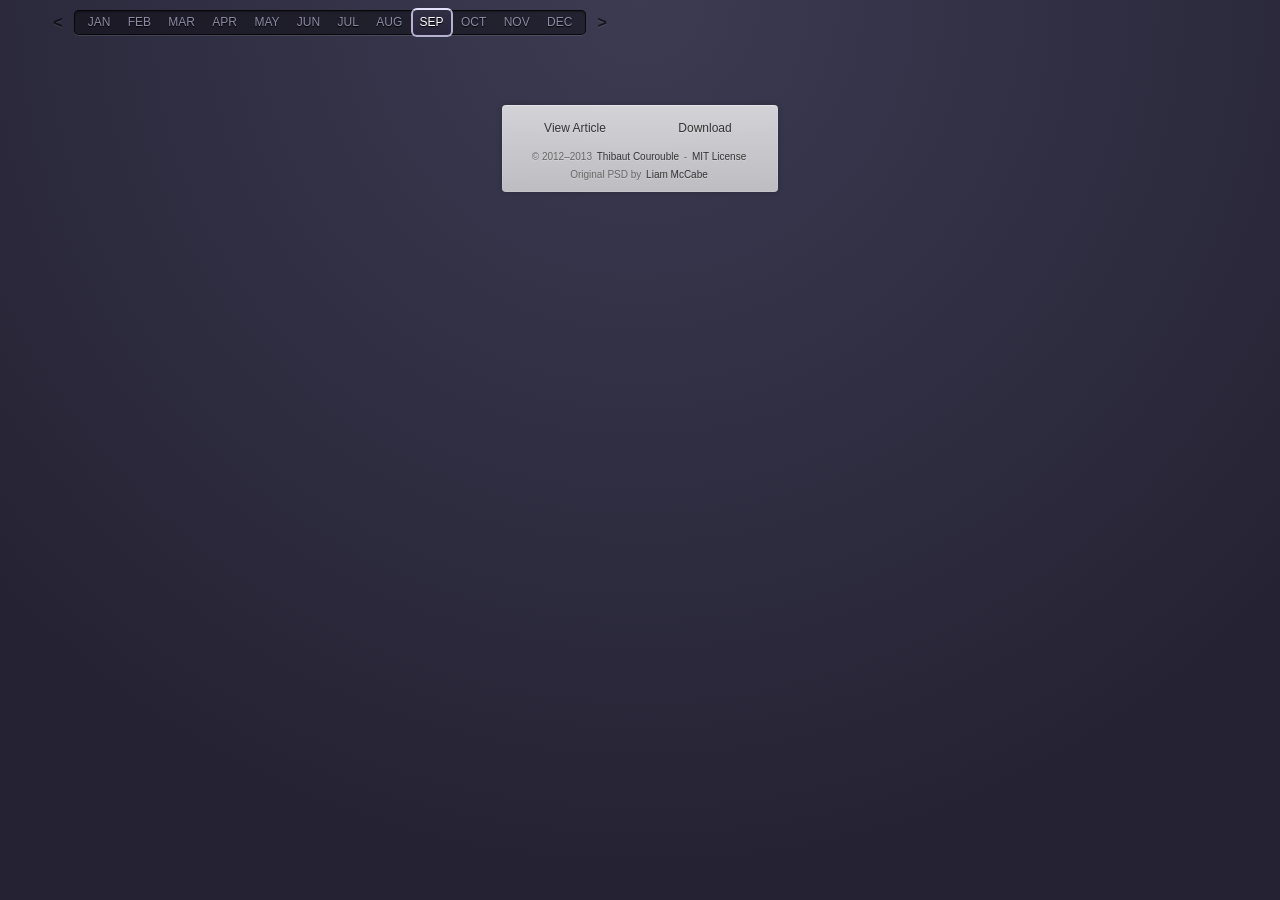
<file: Slamcom_timestamp/bootstrapmonthPicker/index.html>
<!DOCTYPE html>
<!--[if lt IE 7]> <html class="lt-ie9 lt-ie8 lt-ie7" lang="en"> <![endif]-->
<!--[if IE 7]> <html class="lt-ie9 lt-ie8" lang="en"> <![endif]-->
<!--[if IE 8]> <html class="lt-ie9" lang="en"> <![endif]-->
<!--[if gt IE 8]><!--> <html lang="en"> <!--<![endif]-->
<head>
  <meta charset="utf-8">
  <meta http-equiv="X-UA-Compatible" content="IE=edge,chrome=1">
  <title>Month Picker</title>
  <link rel="stylesheet" href="css/style.css">
  <!--[if lt IE 9]><script src="//html5shim.googlecode.com/svn/trunk/html5.js"></script><![endif]-->
</head>
<body>
  <div class="month-picker">
    <a href="index.html" class="month-picker-nav" title="Not implemented">&lt;</a>
    <fieldset class="month-picker-fieldset">
      <input type="radio" name="month" value="jan" id="jan">
      <label for="jan" class="month-picker-label">Jan</label>
      <input type="radio" name="month" value="feb" id="feb">
      <label for="feb" class="month-picker-label">Feb</label>
      <input type="radio" name="month" value="mar" id="mar">
      <label for="mar" class="month-picker-label">Mar</label>
      <input type="radio" name="month" value="apr" id="apr">
      <label for="apr" class="month-picker-label">Apr</label>
      <input type="radio" name="month" value="may" id="may">
      <label for="may" class="month-picker-label">May</label>
      <input type="radio" name="month" value="jun" id="jun">
      <label for="jun" class="month-picker-label">Jun</label>
      <input type="radio" name="month" value="jul" id="jul">
      <label for="jul" class="month-picker-label">Jul</label>
      <input type="radio" name="month" value="aug" id="aug">
      <label for="aug" class="month-picker-label">Aug</label>
      <input type="radio" name="month" value="sep" id="sep" checked>
      <label for="sep" class="month-picker-label">Sep</label>
      <input type="radio" name="month" value="oct" id="oct">
      <label for="oct" class="month-picker-label">Oct</label>
      <input type="radio" name="month" value="nov" id="nov">
      <label for="nov" class="month-picker-label">Nov</label>
      <input type="radio" name="month" value="dec" id="dec">
      <label for="dec" class="month-picker-label">Dec</label>
    </fieldset>
    <a href="index.html" class="month-picker-nav" title="Not implemented">&gt;</a>
  </div>

  <section class="about">
    <p class="about-links">
      <a href="http://www.cssflow.com/snippets/month-picker" target="_parent">View Article</a>
      <a href="http://www.cssflow.com/snippets/month-picker.zip" target="_parent">Download</a>
    </p>
    <p class="about-author">
      &copy; 2012&ndash;2013 <a href="http://thibaut.me" target="_blank">Thibaut Courouble</a> -
      <a href="http://www.cssflow.com/mit-license" target="_blank">MIT License</a><br>
      Original PSD by <a href="http://pixelsdaily.com/resources/photoshop/psds/month-picker/" target="_blank">Liam McCabe</a>
    </p>
  </section>
</body>
</html>
</file>
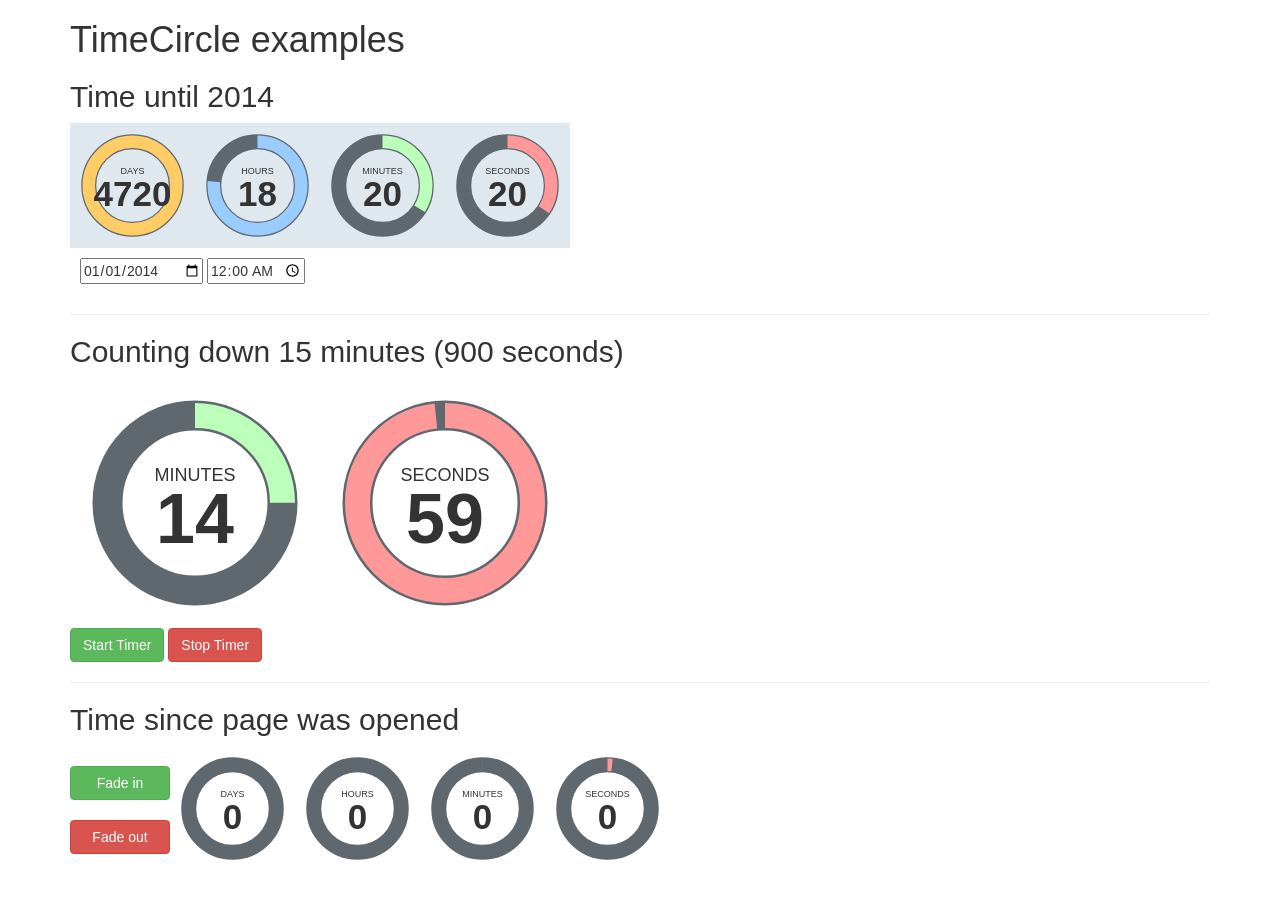
<file: Slamcom_timestamp/CountDownTimer/index.html>
<!DOCTYPE HTML>
<html>
    <head>
        <script type="text/javascript" src="http://ajax.googleapis.com/ajax/libs/jquery/1.10.2/jquery.min.js"></script>
        <link rel="stylesheet" href="//netdna.bootstrapcdn.com/bootstrap/3.0.0/css/bootstrap.min.css">
        <script type="text/javascript" src="inc/TimeCircles.js"></script>
        <link rel="stylesheet" href="inc/TimeCircles.css" />
    </head>
    <body>
        <div class="container">
            <h1>TimeCircle examples</h1>
            <h2>Time until 2014</h2>
            <div id="DateCountdown" data-date="2014-01-01 00:00:00" style="width: 500px; height: 125px; padding: 0px; box-sizing: border-box; background-color: #E0E8EF"></div>
            <div style="padding: 10px;">
                <input type="date" id="date" value="2014-01-01">
                <input type="time" id="time" value="00:00">
            </div>
            <hr>
            <h2>Counting down 15 minutes (900 seconds)</h2>
            <div id="CountDownTimer" data-timer="900" style="width: 1000px; height: 250px;"></div>
            <button class="btn btn-success startTimer">Start Timer</button>
            <button class="btn btn-danger stopTimer">Stop Timer</button>
            <hr>
            <h2>Time since page was opened</h2>
            <div>
                <div style="float: left; width: 100px;">
                    <br>
                    <button class="btn btn-success btn-block fadeIn">Fade in</button><br>
                    <button class="btn btn-danger btn-block fadeOut">Fade out</button>
                </div>
                <div id="PageOpenTimer" style="width: 500px; height: 125px; float: left"></div>
            </div>
        </div>
        <script>
            $("#DateCountdown").TimeCircles();
            $("#CountDownTimer").TimeCircles({ time: { Days: { show: false }, Hours: { show: false } }});
            $("#PageOpenTimer").TimeCircles();
            
            var updateTime = function(){
                var date = $("#date").val();
                var time = $("#time").val();
                var datetime = date + ' ' + time + ':00';
                $("#DateCountdown").data('date', datetime).TimeCircles().start();
            }
            $("#date").change(updateTime).keyup(updateTime);
            $("#time").change(updateTime).keyup(updateTime);
            
            // Start and stop are methods applied on the public TimeCircles instance
            $(".startTimer").click(function() {
                $("#CountDownTimer").TimeCircles().start();
            });
            $(".stopTimer").click(function() {
                $("#CountDownTimer").TimeCircles().stop();
            });

            // Fade in and fade out are examples of how chaining can be done with TimeCircles
            $(".fadeIn").click(function() {
                $("#PageOpenTimer").fadeIn();
            });
            $(".fadeOut").click(function() {
                $("#PageOpenTimer").fadeOut();
            });

        </script>       
    </body>
</html>
</file>
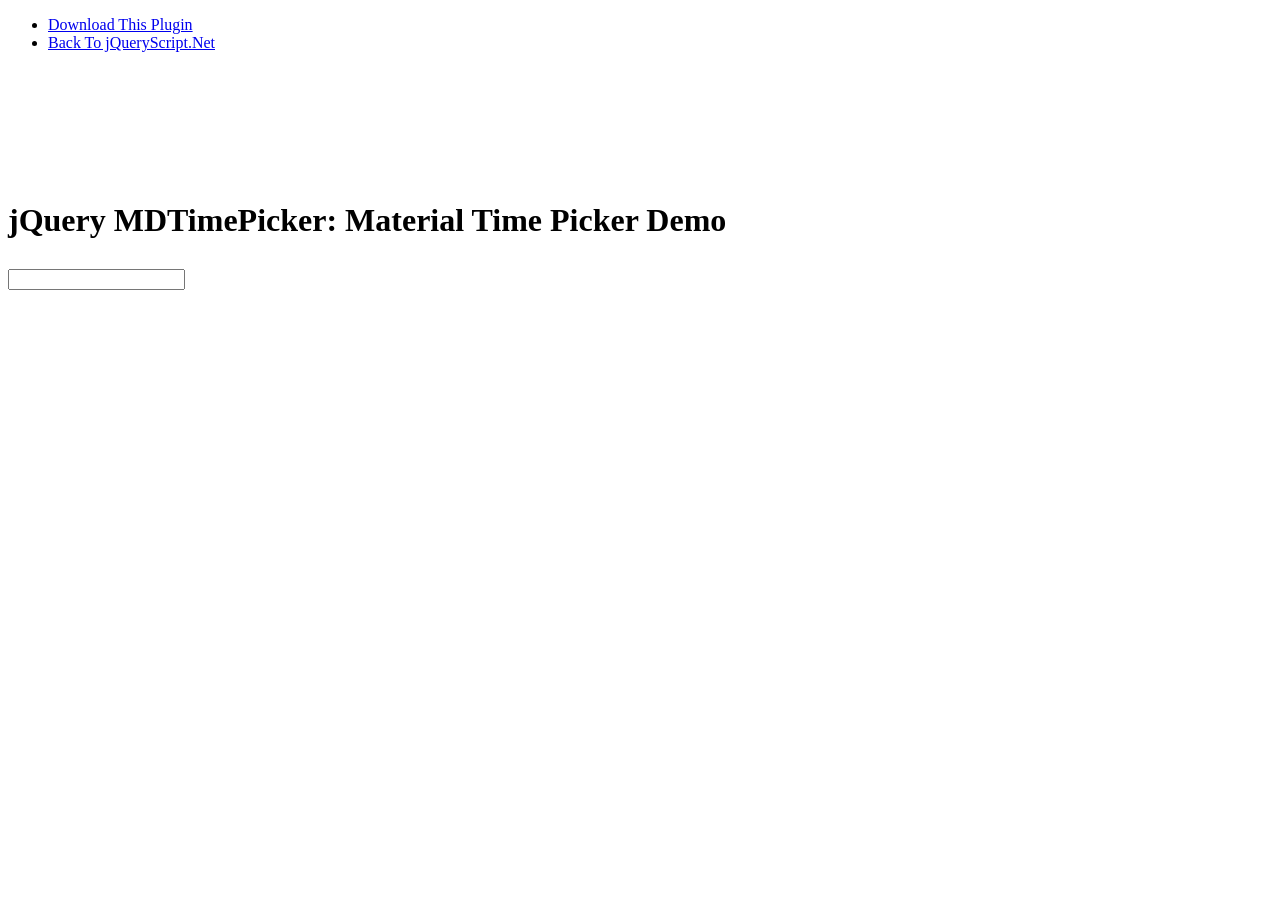
<file: Slamcom_timestamp/TimePickerPlugin/index.html>
<!doctype html>
<html>
<head>
<meta charset="utf-8">
<meta http-equiv="X-UA-Compatible" content="IE=edge,chrome=1">
<meta name="viewport" content="width=device-width, initial-scale=1">
<title>jQuery MDTimePicker: Material Time Picker Demo</title>
<link href="http://www.jqueryscript.net/css/jquerysctipttop.css" rel="stylesheet" type="text/css">
<link href="mdtimepicker.css" rel="stylesheet" type="text/css">
</head>

<body>
<div id="jquery-script-menu">
<div class="jquery-script-center">
<ul>
<li><a href="http://www.jqueryscript.net/time-clock/Material-Time-Picker-Plugin-jQuery-MDTimePicker/">Download This Plugin</a></li>
<li><a href="http://www.jqueryscript.net/">Back To jQueryScript.Net</a></li>
</ul>
<div class="jquery-script-ads"><script type="text/javascript"><!--
google_ad_client = "ca-pub-2783044520727903";
/* jQuery_demo */
google_ad_slot = "2780937993";
google_ad_width = 728;
google_ad_height = 90;
//-->
</script>
<script type="text/javascript"
src="http://pagead2.googlesyndication.com/pagead/show_ads.js">
</script></div>
<div class="jquery-script-clear"></div>
</div>
</div>
<h1 style="margin:150px auto 30px auto;">jQuery MDTimePicker: Material Time Picker Demo</h1>
<input type="text" id="timepicker"/>
<script src="https://code.jquery.com/jquery-1.12.4.min.js"></script>
<script src="mdtimepicker.js"></script>
<script>
  $(document).ready(function(){
    $('#timepicker').mdtimepicker(); //Initializes the time picker
  });
</script>
<script type="text/javascript">

  var _gaq = _gaq || [];
  _gaq.push(['_setAccount', 'UA-36251023-1']);
  _gaq.push(['_setDomainName', 'jqueryscript.net']);
  _gaq.push(['_trackPageview']);

  (function() {
    var ga = document.createElement('script'); ga.type = 'text/javascript'; ga.async = true;
    ga.src = ('https:' == document.location.protocol ? 'https://ssl' : 'http://www') + '.google-analytics.com/ga.js';
    var s = document.getElementsByTagName('script')[0]; s.parentNode.insertBefore(ga, s);
  })();

</script>
</body>
</html>
</file>
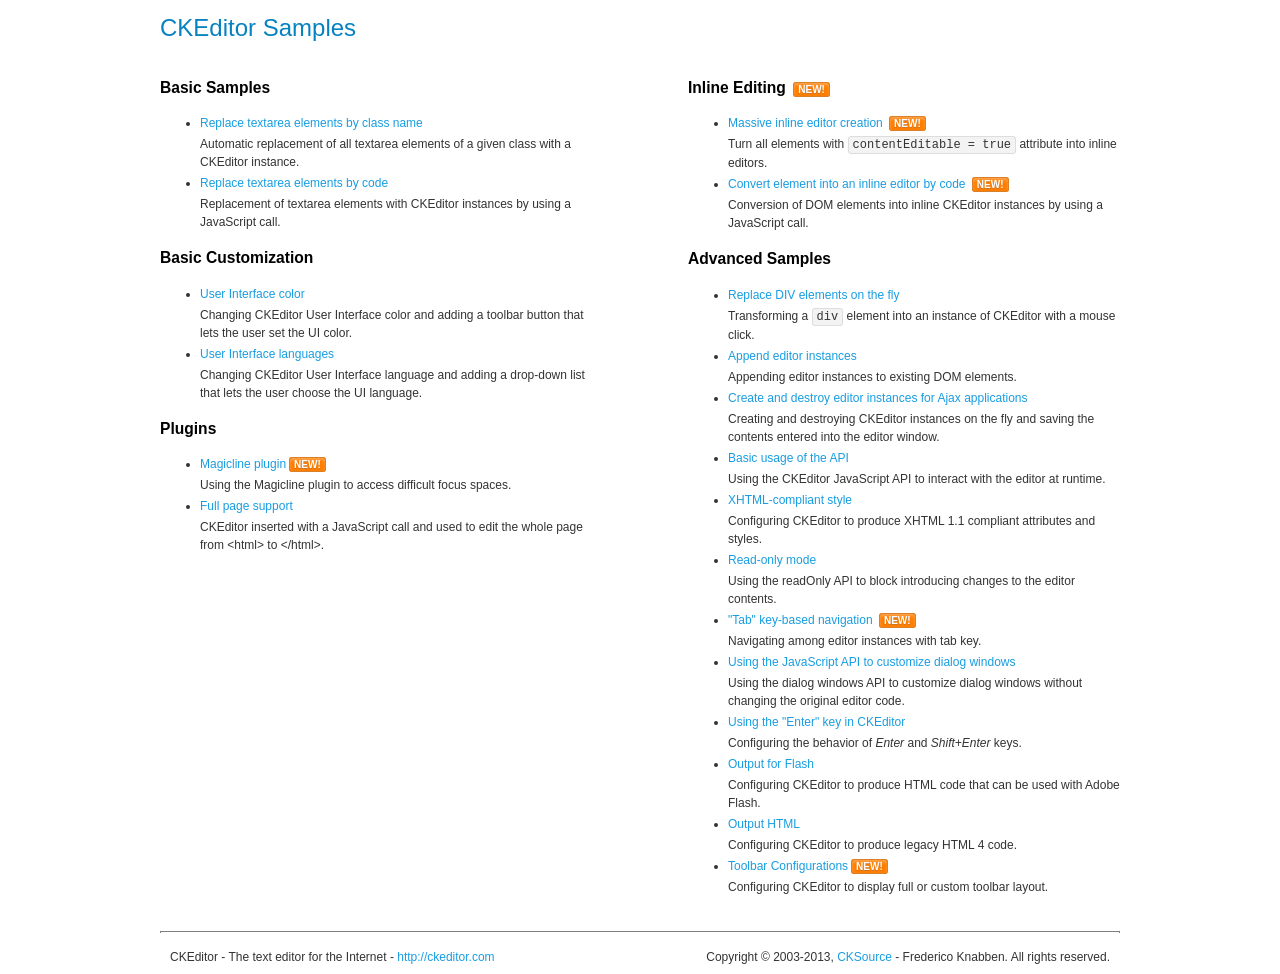
<file: assets/ckeditor/samples/index.html>
<!DOCTYPE html>
<!--
Copyright (c) 2003-2013, CKSource - Frederico Knabben. All rights reserved.
For licensing, see LICENSE.html or http://ckeditor.com/license
-->
<html>
<head>
	<title>CKEditor Samples</title>
	<meta charset="utf-8">
	<link rel="stylesheet" href="sample.css">
</head>
<body>
	<h1 class="samples">
		CKEditor Samples
	</h1>
	<div class="twoColumns">
		<div class="twoColumnsLeft">
			<h2 class="samples">
				Basic Samples
			</h2>
			<dl class="samples">
				<dt><a class="samples" href="replacebyclass.html">Replace textarea elements by class name</a></dt>
				<dd>Automatic replacement of all textarea elements of a given class with a CKEditor instance.</dd>

				<dt><a class="samples" href="replacebycode.html">Replace textarea elements by code</a></dt>
				<dd>Replacement of textarea elements with CKEditor instances by using a JavaScript call.</dd>
			</dl>

			<h2 class="samples">
				Basic Customization
			</h2>
			<dl class="samples">
				<dt><a class="samples" href="uicolor.html">User Interface color</a></dt>
				<dd>Changing CKEditor User Interface color and adding a toolbar button that lets the user set the UI color.</dd>

				<dt><a class="samples" href="uilanguages.html">User Interface languages</a></dt>
				<dd>Changing CKEditor User Interface language and adding a drop-down list that lets the user choose the UI language.</dd>
			</dl>


			<h2 class="samples">Plugins</h2>
<dl class="samples">
<dt><a class="samples" href="plugins/magicline/magicline.html">Magicline plugin</a><span class="new">New!</span></dt>
<dd>Using the Magicline plugin to access difficult focus spaces.</dd>

<dt><a class="samples" href="plugins/wysiwygarea/fullpage.html">Full page support</a></dt>
<dd>CKEditor inserted with a JavaScript call and used to edit the whole page from &lt;html&gt; to &lt;/html&gt;.</dd>
</dl>
		</div>
		<div class="twoColumnsRight">
			<h2 class="samples">
				Inline Editing <span class="new">New!</span>
			</h2>
			<dl class="samples">
				<dt><a class="samples" href="inlineall.html">Massive inline editor creation</a> <span class="new">New!</span></dt>
				<dd>Turn all elements with <code>contentEditable = true</code> attribute into inline editors.</dd>

				<dt><a class="samples" href="inlinebycode.html">Convert element into an inline editor by code</a> <span class="new">New!</span></dt>
				<dd>Conversion of DOM elements into inline CKEditor instances by using a JavaScript call.</dd>

				
			</dl>

			<h2 class="samples">
				Advanced Samples
			</h2>
			<dl class="samples">
				<dt><a class="samples" href="divreplace.html">Replace DIV elements on the fly</a></dt>
				<dd>Transforming a <code>div</code> element into an instance of CKEditor with a mouse click.</dd>

				<dt><a class="samples" href="appendto.html">Append editor instances</a></dt>
				<dd>Appending editor instances to existing DOM elements.</dd>

				<dt><a class="samples" href="ajax.html">Create and destroy editor instances for Ajax applications</a></dt>
				<dd>Creating and destroying CKEditor instances on the fly and saving the contents entered into the editor window.</dd>

				<dt><a class="samples" href="api.html">Basic usage of the API</a></dt>
				<dd>Using the CKEditor JavaScript API to interact with the editor at runtime.</dd>

				<dt><a class="samples" href="xhtmlstyle.html">XHTML-compliant style</a></dt>
				<dd>Configuring CKEditor to produce XHTML 1.1 compliant attributes and styles.</dd>

				<dt><a class="samples" href="readonly.html">Read-only mode</a></dt>
				<dd>Using the readOnly API to block introducing changes to the editor contents.</dd>

				<dt><a class="samples" href="tabindex.html">"Tab" key-based navigation</a> <span class="new">New!</span></dt>
				<dd>Navigating among editor instances with tab key.</dd>


				
<dt><a class="samples" href="plugins/dialog/dialog.html">Using the JavaScript API to customize dialog windows</a></dt>
<dd>Using the dialog windows API to customize dialog windows without changing the original editor code.</dd>

<dt><a class="samples" href="plugins/enterkey/enterkey.html">Using the &quot;Enter&quot; key in CKEditor</a></dt>
<dd>Configuring the behavior of <em>Enter</em> and <em>Shift+Enter</em> keys.</dd>

<dt><a class="samples" href="plugins/htmlwriter/outputforflash.html">Output for Flash</a></dt>
<dd>Configuring CKEditor to produce HTML code that can be used with Adobe Flash.</dd>

<dt><a class="samples" href="plugins/htmlwriter/outputhtml.html">Output HTML</a></dt>
<dd>Configuring CKEditor to produce legacy HTML 4 code.</dd>

<dt><a class="samples" href="plugins/toolbar/toolbar.html">Toolbar Configurations</a><span class="new">New!</span></dt>
<dd>Configuring CKEditor to display full or custom toolbar layout.</dd>

			</dl>
		</div>
	</div>
	<div id="footer">
		<hr>
		<p>
			CKEditor - The text editor for the Internet - <a class="samples" href="http://ckeditor.com/">http://ckeditor.com</a>
		</p>
		<p id="copy">
			Copyright &copy; 2003-2013, <a class="samples" href="http://cksource.com/">CKSource</a> - Frederico Knabben. All rights reserved.
		</p>
	</div>
</body>
</html>
</file>
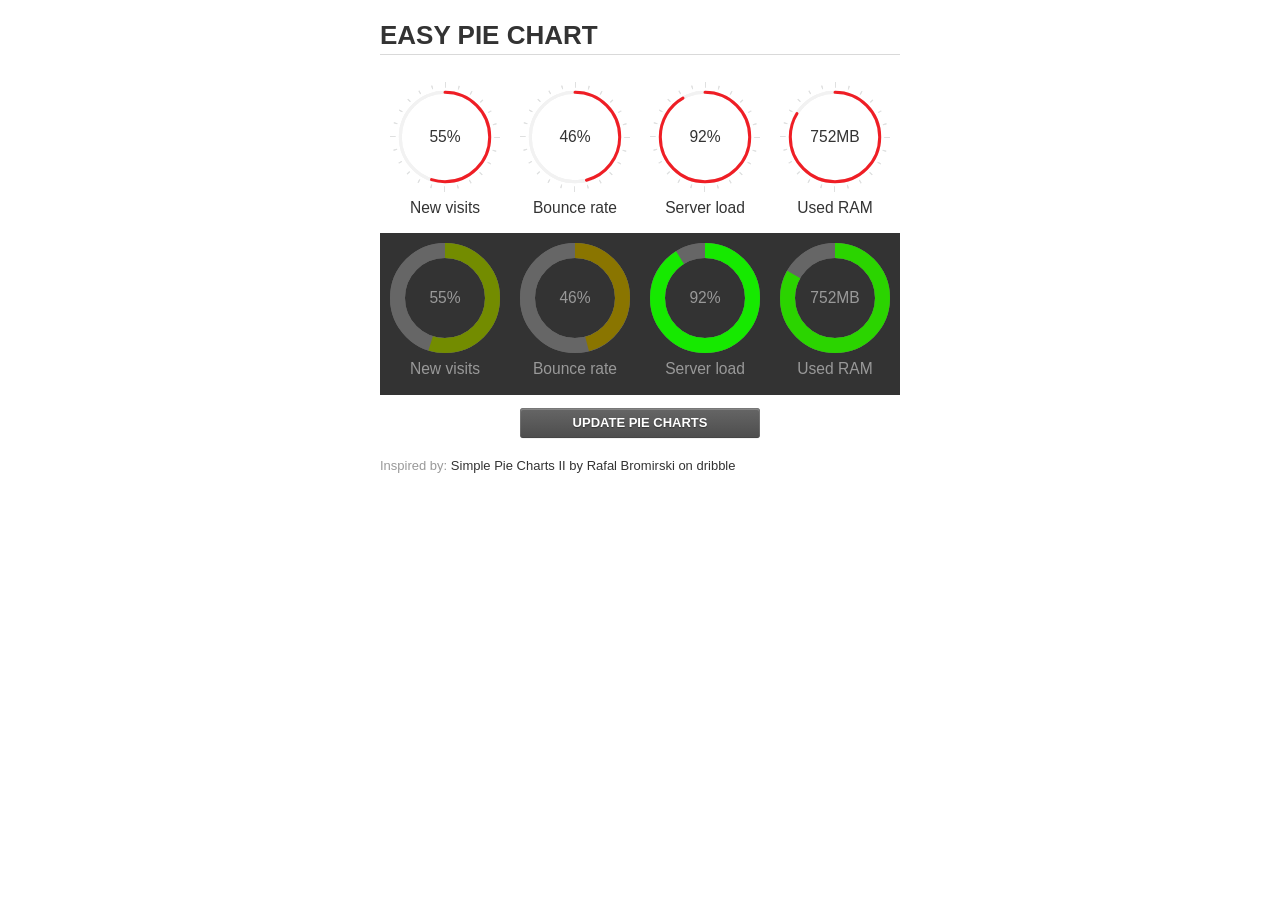
<file: assets/jquery-easy-pie-chart/examples/index.html>
<!doctype html>
<html>
    <head>
        <meta charset="utf-8">
        <title>Easy Pie Chart</title>
        <script type="text/javascript" src="https://ajax.googleapis.com/ajax/libs/jquery/1.7.2/jquery.min.js"></script>
        <script type="text/javascript" src="http://html5shiv.googlecode.com/svn/trunk/html5.js"></script>
        <script type="text/javascript" src="excanvas.js"></script>
        <script type="text/javascript" src="../jquery.easy-pie-chart.js"></script>

        <link rel="stylesheet" type="text/css" href="style.css" media="screen">
        <link rel="stylesheet" type="text/css" href="../jquery.easy-pie-chart.css" media="screen">

        <meta name="viewport" content="width=device-width, initial-scale=1.0">

        <script type="text/javascript">
            var initPieChart = function() {
                $('.percentage').easyPieChart({
                    animate: 1000
                });
                $('.percentage-light').easyPieChart({
                    barColor: function(percent) {
                        percent /= 100;
                        return "rgb(" + Math.round(255 * (1-percent)) + ", " + Math.round(255 * percent) + ", 0)";
                    },
                    trackColor: '#666',
                    scaleColor: false,
                    lineCap: 'butt',
                    lineWidth: 15,
                    animate: 1000
                });

                $('.updateEasyPieChart').on('click', function(e) {
                  e.preventDefault();
                  $('.percentage, .percentage-light').each(function() {
                    var newValue = Math.round(100*Math.random());
                    $(this).data('easyPieChart').update(newValue);
                    $('span', this).text(newValue);
                  });
                });
            };
        </script>
    </head>
    <body onload="initPieChart();">
        <div class="container">
            <h1>EASY PIE CHART</h1>
            <div class="chart">
                <div class="percentage success" data-percent="55"><span>55</span>%</div>
                <div class="label">New visits</div>
            </div>
            <div class="chart">
                <div class="percentage" data-percent="46"><span>46</span>%</div>
                <div class="label">Bounce rate</div>
            </div>
            <div class="chart">
                <div class="percentage" data-percent="92"><span>92</span>%</div>
                <div class="label">Server load</div>
            </div>
            <div class="chart">
                <div class="percentage" data-percent="84"><span>752</span>MB</div>
                <div class="label">Used RAM</div>
            </div>
            <div style="clear:both;"></div>
            <div class="dark">
                <div class="chart">
                    <div id="sparkline_bar" class="percentage-light" data-percent="55"><span>55</span>%</div>
                    <div class="label">New visits</div>
                </div>
                <div class="chart">
                    <div id="sparkline_bar" class="percentage-light" data-percent="46"><span>46</span>%</div>
                    <div class="label">Bounce rate</div>
                </div>
                <div class="chart">
                    <div class="percentage-light" data-percent="92"><span>92</span>%</div>
                    <div class="label">Server load</div>
                </div>
                <div class="chart">
                    <div class="percentage-light" data-percent="84"><span>752</span>MB</div>
                    <div class="label">Used RAM</div>
                </div>
                <div style="clear:both;"></div>
            </div>

            <p><a href="#" class="button updateEasyPieChart">Update pie charts</a></p>

            <p class="credits">Inspired by: <a href="http://drbl.in/ezuc" target="_blank">Simple Pie Charts II by Rafal Bromirski on dribble</a></p>
        </div>
    </body>
</html>
</file>
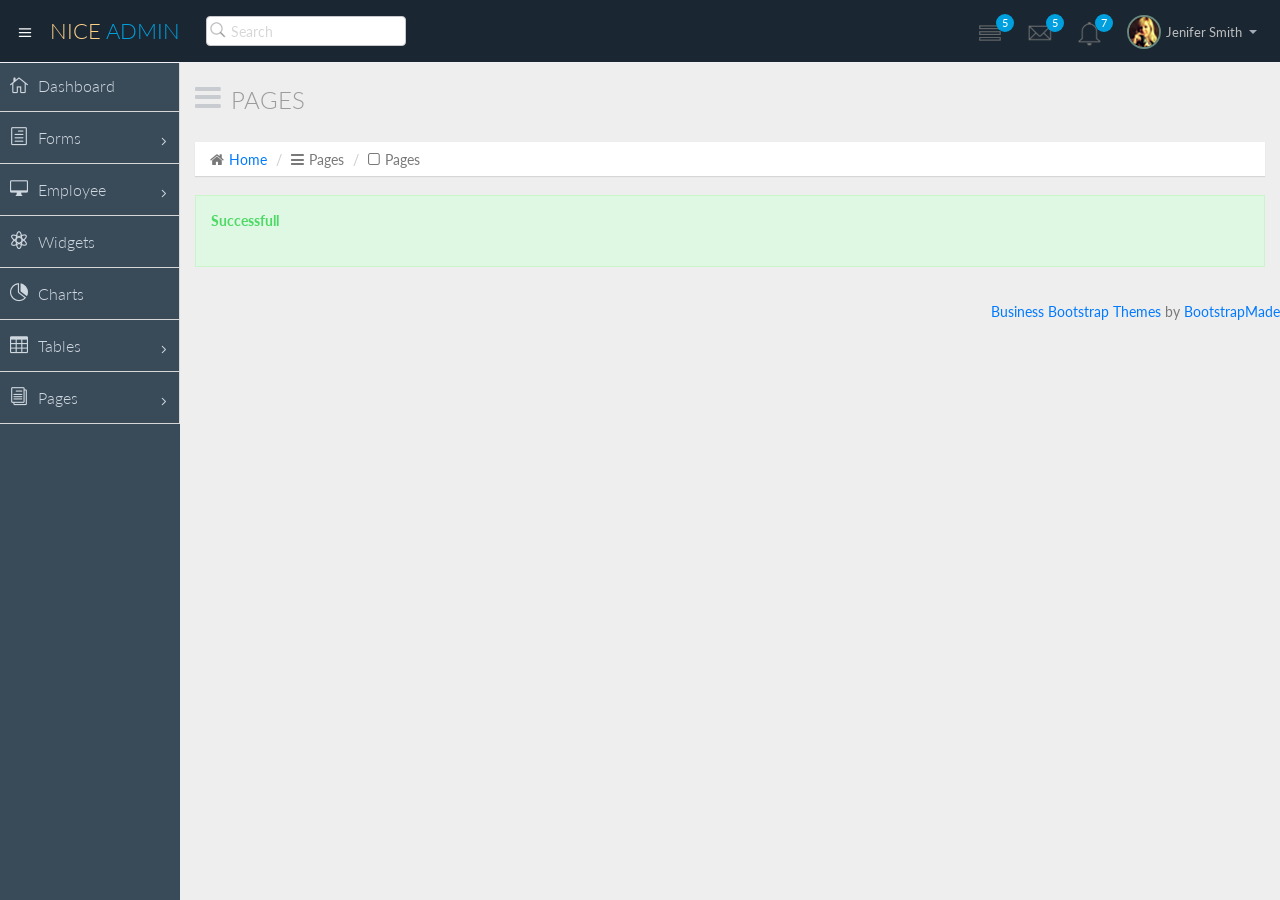
<file: insertSuccessful.html>
<!DOCTYPE html>
<html lang="en">
  <head>
    <meta charset="utf-8">
    <meta name="viewport" content="width=device-width, initial-scale=1.0">
    <meta name="description" content="Creative - Bootstrap 3 Responsive Admin Template">
    <meta name="author" content="GeeksLabs">
    <meta name="keyword" content="Creative, Dashboard, Admin, Template, Theme, Bootstrap, Responsive, Retina, Minimal">
    <link rel="shortcut icon" href="img/favicon.png">

    <title>Blank | Creative - Bootstrap 3 Responsive Admin Template</title>

    <!-- Bootstrap CSS -->
    <link href="css/bootstrap.min.css" rel="stylesheet">
    <!-- bootstrap theme -->
    <link href="css/bootstrap-theme.css" rel="stylesheet">
    <!--external css-->
    <!-- font icon -->
    <link href="css/elegant-icons-style.css" rel="stylesheet" />
    <link href="css/font-awesome.min.css" rel="stylesheet" />
    <!-- Custom styles -->
    <link href="css/style.css" rel="stylesheet">
    <link href="css/style-responsive.css" rel="stylesheet" />

    <!-- HTML5 shim and Respond.js IE8 support of HTML5 -->
    <!--[if lt IE 9]>
      <script src="js/html5shiv.js"></script>
      <script src="js/respond.min.js"></script>
      <script src="js/lte-ie7.js"></script>
    <![endif]-->
  </head>

  <body>
  <!-- container section start -->
  <section id="container" class="">
      <!--header start-->

      <header class="header dark-bg">
            <div class="toggle-nav">
                <div class="icon-reorder tooltips" data-original-title="Toggle Navigation" data-placement="bottom"><i class="icon_menu"></i></div>
            </div>

            <!--logo start-->
            <a href="index.html" class="logo">Nice <span class="lite">Admin</span></a>
            <!--logo end-->

            <div class="nav search-row" id="top_menu">
                <!--  search form start -->
                <ul class="nav top-menu">
                    <li>
                        <form class="navbar-form">
                            <input class="form-control" placeholder="Search" type="text">
                        </form>
                    </li>
                </ul>
                <!--  search form end -->
            </div>

            <div class="top-nav notification-row">
                <!-- notificatoin dropdown start-->
                <ul class="nav pull-right top-menu">

                    <!-- task notificatoin start -->
                    <li id="task_notificatoin_bar" class="dropdown">
                        <a data-toggle="dropdown" class="dropdown-toggle" href="#">
                            <i class="icon-task-l"></i>
                            <span class="badge bg-important">5</span>
                        </a>
                        <ul class="dropdown-menu extended tasks-bar">
                            <div class="notify-arrow notify-arrow-blue"></div>
                            <li>
                                <p class="blue">You have 5 pending tasks</p>
                            </li>
                            <li>
                                <a href="#">
                                    <div class="task-info">
                                        <div class="desc">Design PSD </div>
                                        <div class="percent">90%</div>
                                    </div>
                                    <div class="progress progress-striped">
                                        <div class="progress-bar progress-bar-success" role="progressbar" aria-valuenow="90" aria-valuemin="0" aria-valuemax="100" style="width: 90%">
                                            <span class="sr-only">90% Complete (success)</span>
                                        </div>
                                    </div>
                                </a>
                            </li>
                            <li>
                                <a href="#">
                                    <div class="task-info">
                                        <div class="desc">
                                            Project 1
                                        </div>
                                        <div class="percent">30%</div>
                                    </div>
                                    <div class="progress progress-striped">
                                        <div class="progress-bar progress-bar-warning" role="progressbar" aria-valuenow="30" aria-valuemin="0" aria-valuemax="100" style="width: 30%">
                                            <span class="sr-only">30% Complete (warning)</span>
                                        </div>
                                    </div>
                                </a>
                            </li>
                            <li>
                                <a href="#">
                                    <div class="task-info">
                                        <div class="desc">Digital Marketing</div>
                                        <div class="percent">80%</div>
                                    </div>
                                    <div class="progress progress-striped">
                                        <div class="progress-bar progress-bar-info" role="progressbar" aria-valuenow="80" aria-valuemin="0" aria-valuemax="100" style="width: 80%">
                                            <span class="sr-only">80% Complete</span>
                                        </div>
                                    </div>
                                </a>
                            </li>
                            <li>
                                <a href="#">
                                    <div class="task-info">
                                        <div class="desc">Logo Designing</div>
                                        <div class="percent">78%</div>
                                    </div>
                                    <div class="progress progress-striped">
                                        <div class="progress-bar progress-bar-danger" role="progressbar" aria-valuenow="78" aria-valuemin="0" aria-valuemax="100" style="width: 78%">
                                            <span class="sr-only">78% Complete (danger)</span>
                                        </div>
                                    </div>
                                </a>
                            </li>
                            <li>
                                <a href="#">
                                    <div class="task-info">
                                        <div class="desc">Mobile App</div>
                                        <div class="percent">50%</div>
                                    </div>
                                    <div class="progress progress-striped active">
                                        <div class="progress-bar"  role="progressbar" aria-valuenow="50" aria-valuemin="0" aria-valuemax="100" style="width: 50%">
                                            <span class="sr-only">50% Complete</span>
                                        </div>
                                    </div>

                                </a>
                            </li>
                            <li class="external">
                                <a href="#">See All Tasks</a>
                            </li>
                        </ul>
                    </li>
                    <!-- task notificatoin end -->
                    <!-- inbox notificatoin start-->
                    <li id="mail_notificatoin_bar" class="dropdown">
                        <a data-toggle="dropdown" class="dropdown-toggle" href="#">
                            <i class="icon-envelope-l"></i>
                            <span class="badge bg-important">5</span>
                        </a>
                        <ul class="dropdown-menu extended inbox">
                            <div class="notify-arrow notify-arrow-blue"></div>
                            <li>
                                <p class="blue">You have 5 new messages</p>
                            </li>
                            <li>
                                <a href="#">
                                    <span class="photo"><img alt="avatar" src="./img/avatar-mini.jpg"></span>
                                    <span class="subject">
                                    <span class="from">Greg  Martin</span>
                                    <span class="time">1 min</span>
                                    </span>
                                    <span class="message">
                                        I really like this admin panel.
                                    </span>
                                </a>
                            </li>
                            <li>
                                <a href="#">
                                    <span class="photo"><img alt="avatar" src="./img/avatar-mini2.jpg"></span>
                                    <span class="subject">
                                    <span class="from">Bob   Mckenzie</span>
                                    <span class="time">5 mins</span>
                                    </span>
                                    <span class="message">
                                     Hi, What is next project plan?
                                    </span>
                                </a>
                            </li>
                            <li>
                                <a href="#">
                                    <span class="photo"><img alt="avatar" src="./img/avatar-mini3.jpg"></span>
                                    <span class="subject">
                                    <span class="from">Phillip   Park</span>
                                    <span class="time">2 hrs</span>
                                    </span>
                                    <span class="message">
                                        I am like to buy this Admin Template.
                                    </span>
                                </a>
                            </li>
                            <li>
                                <a href="#">
                                    <span class="photo"><img alt="avatar" src="./img/avatar-mini4.jpg"></span>
                                    <span class="subject">
                                    <span class="from">Ray   Munoz</span>
                                    <span class="time">1 day</span>
                                    </span>
                                    <span class="message">
                                        Icon fonts are great.
                                    </span>
                                </a>
                            </li>
                            <li>
                                <a href="#">See all messages</a>
                            </li>
                        </ul>
                    </li>
                    <!-- inbox notificatoin end -->
                    <!-- alert notification start-->
                    <li id="alert_notificatoin_bar" class="dropdown">
                        <a data-toggle="dropdown" class="dropdown-toggle" href="#">

                            <i class="icon-bell-l"></i>
                            <span class="badge bg-important">7</span>
                        </a>
                        <ul class="dropdown-menu extended notification">
                            <div class="notify-arrow notify-arrow-blue"></div>
                            <li>
                                <p class="blue">You have 4 new notifications</p>
                            </li>
                            <li>
                                <a href="#">
                                    <span class="label label-primary"><i class="icon_profile"></i></span>
                                    Friend Request
                                    <span class="small italic pull-right">5 mins</span>
                                </a>
                            </li>
                            <li>
                                <a href="#">
                                    <span class="label label-warning"><i class="icon_pin"></i></span>
                                    John location.
                                    <span class="small italic pull-right">50 mins</span>
                                </a>
                            </li>
                            <li>
                                <a href="#">
                                    <span class="label label-danger"><i class="icon_book_alt"></i></span>
                                    Project 3 Completed.
                                    <span class="small italic pull-right">1 hr</span>
                                </a>
                            </li>
                            <li>
                                <a href="#">
                                    <span class="label label-success"><i class="icon_like"></i></span>
                                    Mick appreciated your work.
                                    <span class="small italic pull-right"> Today</span>
                                </a>
                            </li>
                            <li>
                                <a href="#">See all notifications</a>
                            </li>
                        </ul>
                    </li>
                    <!-- alert notification end-->
                    <!-- user login dropdown start-->
                    <li class="dropdown">
                        <a data-toggle="dropdown" class="dropdown-toggle" href="#">
                            <span class="profile-ava">
                                <img alt="" src="img/avatar1_small.jpg">
                            </span>
                            <span class="username">Jenifer Smith</span>
                            <b class="caret"></b>
                        </a>
                        <ul class="dropdown-menu extended logout">
                            <div class="log-arrow-up"></div>
                            <li class="eborder-top">
                                <a href="#"><i class="icon_profile"></i> My Profile</a>
                            </li>
                            <li>
                                <a href="#"><i class="icon_mail_alt"></i> My Inbox</a>
                            </li>
                            <li>
                                <a href="#"><i class="icon_clock_alt"></i> Timeline</a>
                            </li>
                            <li>
                                <a href="#"><i class="icon_chat_alt"></i> Chats</a>
                            </li>
                            <li>
                                <a href="login.html"><i class="icon_key_alt"></i> Log Out</a>
                            </li>
                            <li>
                                <a href="documentation.html"><i class="icon_key_alt"></i> Documentation</a>
                            </li>
                            <li>
                                <a href="documentation.html"><i class="icon_key_alt"></i> Documentation</a>
                            </li>
                        </ul>
                    </li>
                    <!-- user login dropdown end -->
                </ul>
                <!-- notificatoin dropdown end-->
            </div>
      </header>
      <!--header end-->

      <!--sidebar start-->
      <aside>
          <div id="sidebar"  class="nav-collapse ">
              <!-- sidebar menu start-->
              <ul class="sidebar-menu">
                  <li class="">
                      <a class="" href="home.php">
                          <i class="icon_house_alt"></i>
                          <span>Dashboard</span>
                      </a>
                  </li>
				  <li class="sub-menu">
                      <a href="javascript:;" class="">
                          <i class="icon_document_alt"></i>
                          <span>Forms</span>
                          <span class="menu-arrow arrow_carrot-right"></span>
                      </a>
                      <ul class="sub">
                          <li><a class="" href="addEmployee.html">Add Employee</a></li>
                          <li><a class="" href="form_validation.html">Form Validation</a></li>
                      </ul>
                  </li>
                  <li class="sub-menu">
                      <a href="javascript:;" class="">
                          <i class="icon_desktop"></i>
                          <span>Employee</span>
                          <span class="menu-arrow arrow_carrot-right"></span>
                      </a>
                      <ul class="sub">
                          <li><a class="" href="employeeTable.php">Employee List    </a></li>
                          <li><a class="" href="employeePayroll.php">Employee Payroll</a></li>
                          <li><a class="" href="grids.html">Grids</a></li>
                      </ul>
                  </li>
                  <li>
                      <a class="" href="widgets.html">
                          <i class="icon_genius"></i>
                          <span>Widgets</span>
                      </a>
                  </li>
                  <li>
                      <a class="" href="chart-chartjs.html">
                          <i class="icon_piechart"></i>
                          <span>Charts</span>

                      </a>

                  </li>

                  <li class="sub-menu">
                      <a href="javascript:;" class="">
                          <i class="icon_table"></i>
                          <span>Tables</span>
                          <span class="menu-arrow arrow_carrot-right"></span>
                      </a>
                      <ul class="sub">
                          <li><a class="" href="basic_table.html">Basic Table</a></li>
                      </ul>
                  </li>

                  <li class="sub-menu ">
                      <a href="javascript:;" class="">
                          <i class="icon_documents_alt"></i>
                          <span>Pages</span>
                          <span class="menu-arrow arrow_carrot-right"></span>
                      </a>
                      <ul class="sub">
                          <li><a class="" href="profile.html">Profile</a></li>
                          <li><a class="" href="login.html"><span>Login Page</span></a></li>
                          <li><a class="active" href="blank.html">Blank Page</a></li>
                          <li><a class="" href="404.html">404 Error</a></li>
                      </ul>
                  </li>

              </ul>
              <!-- sidebar menu end-->
          </div>
      </aside>
      <!--sidebar end-->

      <!--main content start-->
      <section id="main-content">
          <section class="wrapper">
		  <div class="row">
				<div class="col-lg-12">
					<h3 class="page-header"><i class="fa fa fa-bars"></i> Pages</h3>
					<ol class="breadcrumb">
						<li><i class="fa fa-home"></i><a href="home.html">Home</a></li>
						<li><i class="fa fa-bars"></i>Pages</li>
						<li><i class="fa fa-square-o"></i>Pages</li>
					</ol>
				</div>
			</div>
              <!-- page start-->
              <div class="alert alert-success fade in">
                <strong>Successfull</strong>
                  <h1>
                  <?php
                    $_SESSION["temp3];
                  ?>
                  </h1>
              </div>
              <!-- page end-->
          </section>
      </section>
      <!--main content end-->
      <div class="text-right">
            <div class="credits">
                <!--
                    All the links in the footer should remain intact.
                    You can delete the links only if you purchased the pro version.
                    Licensing information: https://bootstrapmade.com/license/
                    Purchase the pro version form: https://bootstrapmade.com/buy/?theme=NiceAdmin
                -->
                <a href="https://bootstrapmade.com/free-business-bootstrap-themes-website-templates/">Business Bootstrap Themes</a> by <a href="https://bootstrapmade.com/">BootstrapMade</a>
            </div>
        </div>
  </section>
  <!-- container section end -->
    <!-- javascripts -->
    <script src="js/jquery.js"></script>
    <script src="js/bootstrap.min.js"></script>
    <!-- nice scroll -->
    <script src="js/jquery.scrollTo.min.js"></script>
    <script src="js/jquery.nicescroll.js" type="text/javascript"></script><!--custome script for all page-->
    <script src="js/scripts.js"></script>


  </body>
</html>
</file>
<file: Slamcom_timestamp/bootstrapmonthPicker/css/style.css>
html, body, div, span, applet, object, iframe,
h1, h2, h3, h4, h5, h6, p, blockquote, pre,
a, abbr, acronym, address, big, cite, code,
del, dfn, em, img, ins, kbd, q, s, samp,
small, strike, strong, sub, sup, tt, var,
b, u, i, center,
dl, dt, dd, ol, ul, li,
fieldset, form, label, legend,
table, caption, tbody, tfoot, thead, tr, th, td,
article, aside, canvas, details, embed,
figure, figcaption, footer, header, hgroup,
menu, nav, output, ruby, section, summary,
time, mark, audio, video {
  margin: 0;
  padding: 0;
  border: 0;
  font-size: 100%;
  font: inherit;
  vertical-align: baseline;
}

article, aside, details, figcaption, figure,
footer, header, hgroup, menu, nav, section {
  display: block;
}

body {
  line-height: 1;
}

ol, ul {
  list-style: none;
}

blockquote, q {
  quotes: none;
}

blockquote:before, blockquote:after,
q:before, q:after {
  content: '';
  content: none;
}

table {
  border-collapse: collapse;
  border-spacing: 0;
}

.about {
  margin: 70px auto 40px;
  padding: 8px;
  width: 260px;
  font: 10px/18px 'Lucida Grande', Arial, sans-serif;
  color: #666;
  text-align: center;
  text-shadow: 0 1px rgba(255, 255, 255, 0.25);
  background: #eee;
  background: rgba(250, 250, 250, 0.8);
  border-radius: 4px;
  background-image: -webkit-linear-gradient(top, rgba(0, 0, 0, 0), rgba(0, 0, 0, 0.1));
  background-image: -moz-linear-gradient(top, rgba(0, 0, 0, 0), rgba(0, 0, 0, 0.1));
  background-image: -o-linear-gradient(top, rgba(0, 0, 0, 0), rgba(0, 0, 0, 0.1));
  background-image: linear-gradient(to bottom, rgba(0, 0, 0, 0), rgba(0, 0, 0, 0.1));
  -webkit-box-shadow: inset 0 1px rgba(255, 255, 255, 0.3), inset 0 0 0 1px rgba(255, 255, 255, 0.1), 0 0 6px rgba(0, 0, 0, 0.2);
  box-shadow: inset 0 1px rgba(255, 255, 255, 0.3), inset 0 0 0 1px rgba(255, 255, 255, 0.1), 0 0 6px rgba(0, 0, 0, 0.2);
}
.about a {
  color: #333;
  text-decoration: none;
  border-radius: 2px;
  -webkit-transition: background 0.1s;
  -moz-transition: background 0.1s;
  -o-transition: background 0.1s;
  transition: background 0.1s;
}
.about a:hover {
  text-decoration: none;
  background: #fafafa;
  background: rgba(255, 255, 255, 0.7);
}

.about-links {
  height: 30px;
}
.about-links > a {
  float: left;
  width: 50%;
  line-height: 30px;
  font-size: 12px;
}

.about-author {
  margin-top: 5px;
}
.about-author > a {
  padding: 1px 3px;
  margin: 0 -1px;
}

/*
 * Copyright (c) 2012-2013 Thibaut Courouble
 * http://www.cssflow.com
 *
 * Licensed under the MIT License:
 * http://www.opensource.org/licenses/mit-license.php
 */
html, body {
  min-height: 100%;
}

body {
  font: 12px/20px 'Lucida Grande', Tahoma, Verdana, sans-serif;
  color: #404040;
  background: #282537;
  background-image: -webkit-radial-gradient(top, circle cover, #3c3b52, #252233 80%);
  background-image: -moz-radial-gradient(top, circle cover, #3c3b52, #252233 80%);
  background-image: -o-radial-gradient(top, circle cover, #3c3b52, #252233 80%);
  background-image: radial-gradient(top, circle cover, #3c3b52, #252233 80%);
}

.month-picker {
  margin: 10px auto;
  margin-left: 30px;
  width: 600px;
  text-align: center;
}

.month-picker-fieldset {
  display: inline-block;
  padding: 0 7px;
  background: rgba(0, 0, 0, 0.4);
  border-radius: 5px;
  -webkit-box-shadow: inset 0 0 0 1px rgba(0, 0, 0, 0.7), inset 0 2px 2px rgba(0, 0, 0, 0.3), 0 1px rgba(255, 255, 255, 0.1);
  box-shadow: inset 0 0 0 1px rgba(0, 0, 0, 0.7), inset 0 2px 2px rgba(0, 0, 0, 0.3), 0 1px rgba(255, 255, 255, 0.1);
}
.month-picker-fieldset > input {
  position: absolute;
  clip: rect(1px, 1px, 1px, 1px);
}

.month-picker-label, .month-picker-nav {
  display: inline-block;
  font-family: 'Helvetica Neue', Helvetica, Arial, sans-serif;
  line-height: 25px;
  vertical-align: top;
  cursor: pointer;
}

input:focus + .month-picker-label, .month-picker-nav:focus {
  outline: 2px solid #5e9ed7;
  outline: 5px auto -webkit-focus-ring-color;
}

.month-picker-label {
  position: relative;
  padding: 0 7px;
  font-size: 12px;
  font-weight: 200;
  color: #8d8ba6;
  text-transform: uppercase;
  text-shadow: 0 1px 1px black;
}
.month-picker-label, .month-picker-label:before {
  -webkit-transition: 0.15s ease-out;
  -moz-transition: 0.15s ease-out;
  -o-transition: 0.15s ease-out;
  transition: 0.15s ease-out;
}
.month-picker-label:before {
  content: '';
  position: absolute;
  top: -2px;
  bottom: -2px;
  left: -2px;
  right: -2px;
  border: 2px solid;
  border-color: #e4e0fb #b6b1d1 #b6b1d1;
  border-radius: 6px;
  opacity: 0;
  -webkit-box-shadow: 0 0 1px rgba(0, 0, 0, 0.2);
  box-shadow: 0 0 1px rgba(0, 0, 0, 0.2);
}
input:checked + .month-picker-label {
  color: white;
  background: #302e42;
  background-image: -webkit-linear-gradient(top, #302e42, #29253b);
  background-image: -moz-linear-gradient(top, #302e42, #29253b);
  background-image: -o-linear-gradient(top, #302e42, #29253b);
  background-image: linear-gradient(to bottom, #302e42, #29253b);
}
input:checked + .month-picker-label:before {
  opacity: 1;
}

.month-picker-nav {
  width: 25px;
  font-size: 16px;
  font-weight: bold;
  color: rgba(0, 0, 0, 0.7);
  text-align: center;
  text-decoration: none;
  text-shadow: 0 1px rgba(255, 255, 255, 0.1);
}
</file>
<file: Slamcom_timestamp/CountDownTimer/inc/TimeCircles.css>
/**
 *	This element is created inside your target element
 *	It is used so that your own element will not need to be altered
 **/
.time_circles {
    position: relative;
    width: 100%;
    height: 100%;
}

/**
 *	This is all the elements used to house all text used
 * in time circles
 **/
.time_circles > div {
    position: absolute;
    text-align: center;
}

/**
 *	Titles (Days, Hours, etc)
 **/
.time_circles > div > h4 {
    margin: 0;
    padding: 0;
    text-align: center;
    text-transform: uppercase;
    font-family: 'Century Gothic', Arial;
    line-height: 1;
}

/**
 *	Time numbers, ie: 12
 **/
.time_circles > div > span {
    margin: 0;
    padding: 0;
    display: block;
    width: 100%;
    text-align: center;
    font-family: 'Century Gothic', Arial;
    line-height: 1;
    font-weight: bold;
}
</file>
<file: assets/ckeditor/samples/sample.css>
/*
Copyright (c) 2003-2013, CKSource - Frederico Knabben. All rights reserved.
For licensing, see LICENSE.html or http://ckeditor.com/license
*/

html, body, h1, h2, h3, h4, h5, h6, div, span, blockquote, p, address, form, fieldset, img, ul, ol, dl, dt, dd, li, hr, table, td, th, strong, em, sup, sub, dfn, ins, del, q, cite, var, samp, code, kbd, tt, pre
{
	line-height: 1.5em;
}

body
{
	padding: 10px 30px;
}

input, textarea, select, option, optgroup, button, td, th
{
	font-size: 100%;
}

pre, code, kbd, samp, tt
{
	font-family: monospace,monospace;
	font-size: 1em;
}

body {
    width: 960px;
    margin: 0 auto;
}

code
{
	background: #f3f3f3;
	border: 1px solid #ddd;
	padding: 1px 4px;

	-moz-border-radius: 3px;
	-webkit-border-radius: 3px;
	border-radius: 3px;
}

.new
{
	background: #FF7E00;
	border: 1px solid #DA8028;
	color: #fff;
	font-size: 10px;
	font-weight: bold;
	padding: 1px 4px;
	text-shadow: 0 1px 0 #C97626;
	text-transform: uppercase;
	margin: 0 0 0 3px;

	-moz-border-radius: 3px;
	-webkit-border-radius: 3px;
	border-radius: 3px;

	-moz-box-shadow: 0 2px 3px 0 #FFA54E inset;
	-webkit-box-shadow: 0 2px 3px 0 #FFA54E inset;
	box-shadow: 0 2px 3px 0 #FFA54E inset;
}

h1.samples
{
	color: #0782C1;
	font-size: 200%;
	font-weight: normal;
	margin: 0;
	padding: 0;
}

h1.samples a
{
	color: #0782C1;
	text-decoration: none;
	border-bottom: 1px dotted #0782C1;
}

.samples a:hover
{
	border-bottom: 1px dotted #0782C1;
}

h2.samples
{
	color: #000000;
	font-size: 130%;
	margin: 15px 0 0 0;
	padding: 0;
}

p, blockquote, address, form, pre, dl, h1.samples, h2.samples
{
	margin-bottom: 15px;
}

ul.samples
{
	margin-bottom: 15px;
}

.clear
{
	clear: both;
}

fieldset
{
	margin: 0;
	padding: 10px;
}

body, input, textarea
{
	color: #333333;
	font-family: Arial, Helvetica, sans-serif;
}

body
{
	font-size: 75%;
}

a.samples
{
	color: #189DE1;
	text-decoration: none;
}

form
{
	margin: 0;
	padding: 0;
}

pre.samples
{
	background-color: #F7F7F7;
	border: 1px solid #D7D7D7;
	overflow: auto;
	padding: 0.25em;
	white-space: pre-wrap; /* CSS 2.1 */
	word-wrap: break-word; /* IE7 */
	-moz-tab-size: 4;
	-o-tab-size: 4;
	-webkit-tab-size: 4;
	tab-size: 4;
}

#footer
{
	clear: both;
	padding-top: 10px;
}

#footer hr
{
	margin: 10px 0 15px 0;
	height: 1px;
	border: solid 1px gray;
	border-bottom: none;
}

#footer p
{
	margin: 0 10px 10px 10px;
	float: left;
}

#footer #copy
{
	float: right;
}

#outputSample
{
	width: 100%;
	table-layout: fixed;
}

#outputSample thead th
{
	color: #dddddd;
	background-color: #999999;
	padding: 4px;
	white-space: nowrap;
}

#outputSample tbody th
{
	vertical-align: top;
	text-align: left;
}

#outputSample pre
{
	margin: 0;
	padding: 0;
}

.description
{
	border: 1px dotted #B7B7B7;
	margin-bottom: 10px;
	padding: 10px 10px 0;
	overflow: hidden;
}

label
{
	display: block;
	margin-bottom: 6px;
}

/**
 *	CKEditor editables are automatically set with the "cke_editable" class
 *	plus cke_editable_(inline|themed) depending on the editor type.
 */

/* Style a bit the inline editables. */
.cke_editable.cke_editable_inline
{
	cursor: pointer;
}

/* Once an editable element gets focused, the "cke_focus" class is
   added to it, so we can style it differently. */
.cke_editable.cke_editable_inline.cke_focus
{
	box-shadow: inset 0px 0px 20px 3px #ddd, inset 0 0 1px #000;
	outline: none;
	background: #eee;
	cursor: text;
}

/* Avoid pre-formatted overflows inline editable. */
.cke_editable_inline pre
{
	white-space: pre-wrap;
	word-wrap: break-word;
}

/**
 *	Samples index styles.
 */

.twoColumns,
.twoColumnsLeft,
.twoColumnsRight
{
	overflow: hidden;
}

.twoColumnsLeft,
.twoColumnsRight
{
	width: 45%;
}

.twoColumnsLeft
{
	float: left;
}

.twoColumnsRight
{
	float: right;
}

dl.samples
{
	padding: 0 0 0 40px;
}
dl.samples > dt
{
	display: list-item;
	list-style-type: disc;
	list-style-position: outside;
	margin: 0 0 3px;
}
dl.samples > dd
{
	margin: 0 0 3px;
}
.warning
{
    color: #ff0000;
	background-color: #FFCCBA;
    border: 2px dotted #ff0000;
	padding: 15px 10px;
	margin: 10px 0;
}

/* Used on inline samples */

blockquote
{
	font-style: italic;
	font-family: Georgia, Times, "Times New Roman", serif;
	padding: 2px 0;
	border-style: solid;
	border-color: #ccc;
	border-width: 0;
}

.cke_contents_ltr blockquote
{
	padding-left: 20px;
	padding-right: 8px;
	border-left-width: 5px;
}

.cke_contents_rtl blockquote
{
	padding-left: 8px;
	padding-right: 20px;
	border-right-width: 5px;
}

img.right {
    border: 1px solid #ccc;
    float: right;
    margin-left: 15px;
    padding: 5px;
}

img.left {
    border: 1px solid #ccc;
    float: left;
    margin-right: 15px;
    padding: 5px;
}
</file>
<file: assets/jquery-easy-pie-chart/examples/style.css>
body {
    font: 13px/1.4 'Helvetica Neue', 'Helvetica','Arial', sans-serif;
    color: #333;
}

.container {
    width: 520px;
    margin: auto;
}

h1 {
    border-bottom: 1px solid #d9d9d9;
}

a {
    color: #be2221;
    text-decoration: none;
}

.chart {
    float: left;
    margin: 10px;
}

.percentage,
.label {
    text-align: center;
    color: #333;
    font-weight: 100;
    font-size: 1.2em;
    margin-bottom: 0.3em;
}

.credits {
    padding-top: 0.5em;
    clear: both;
    color: #999;
}

.credits a {
    color: #333;
}

.dark {
    background: #333;
}

.dark .percentage-light,
.dark .label {
    text-align: center;
    color: #999;
    font-weight: 100;
    font-size: 1.2em;
    margin-bottom: 0.3em;
}


.button {
  -webkit-box-shadow: inset 0 0 1px #000, inset 0 1px 0 1px rgba(255,255,255,0.2), 0 1px 1px -1px rgba(0, 0, 0, .5);
  -moz-box-shadow: inset 0 0 1px #000, inset 0 1px 0 1px rgba(255,255,255,0.2), 0 1px 1px -1px rgba(0, 0, 0, .5);
  box-shadow: inset 0 0 1px #000, inset 0 1px 0 1px rgba(255,255,255,0.2), 0 1px 1px -1px rgba(0, 0, 0, .5);
  -webkit-border-radius: 3px;
  -moz-border-radius: 3px;
  border-radius: 3px;
  padding: 6px 20px;
  font-weight: bold;
  text-transform: uppercase;
  display: block;
  margin: auto;
  max-width: 200px;
  text-align: center;
  background-color: #5c5c5c;
  background-image: -moz-linear-gradient(top, #666666, #4d4d4d);
  background-image: -ms-linear-gradient(top, #666666, #4d4d4d);
  background-image: -webkit-gradient(linear, 0 0, 0 100%, from(#666666), to(#4d4d4d));
  background-image: -webkit-linear-gradient(top, #666666, #4d4d4d);
  background-image: -o-linear-gradient(top, #666666, #4d4d4d);
  background-image: linear-gradient(top, #666666, #4d4d4d);
  background-repeat: repeat-x;
  filter: progid:DXImageTransform.Microsoft.gradient(startColorstr='#666666', endColorstr='#4d4d4d', GradientType=0);
  color: #ffffff;
  text-shadow: 0 1px 1px #333333;
}
.button:hover {
  color: #ffffff;
  text-decoration: none;
  background-color: #616161;
  background-image: -moz-linear-gradient(top, #6b6b6b, #525252);
  background-image: -ms-linear-gradient(top, #6b6b6b, #525252);
  background-image: -webkit-gradient(linear, 0 0, 0 100%, from(#6b6b6b), to(#525252));
  background-image: -webkit-linear-gradient(top, #6b6b6b, #525252);
  background-image: -o-linear-gradient(top, #6b6b6b, #525252);
  background-image: linear-gradient(top, #6b6b6b, #525252);
  background-repeat: repeat-x;
  filter: progid:DXImageTransform.Microsoft.gradient(startColorstr='#6b6b6b', endColorstr='#525252', GradientType=0);
}
.button:active {
  background-color: #575757;
  background-image: -moz-linear-gradient(top, #616161, #474747);
  background-image: -ms-linear-gradient(top, #616161, #474747);
  background-image: -webkit-gradient(linear, 0 0, 0 100%, from(#616161), to(#474747));
  background-image: -webkit-linear-gradient(top, #616161, #474747);
  background-image: -o-linear-gradient(top, #616161, #474747);
  background-image: linear-gradient(top, #616161, #474747);
  background-repeat: repeat-x;
  filter: progid:DXImageTransform.Microsoft.gradient(startColorstr='#616161', endColorstr='#474747', GradientType=0);
  -webkit-transform: translate(0, 1px);
  -moz-transform: translate(0, 1px);
  -ms-transform: translate(0, 1px);
  -o-transform: translate(0, 1px);
  transform: translate(0, 1px);
}
.button:disabled {
  background-color: #dddddd;
  background-image: -moz-linear-gradient(top, #e7e7e7, #cdcdcd);
  background-image: -ms-linear-gradient(top, #e7e7e7, #cdcdcd);
  background-image: -webkit-gradient(linear, 0 0, 0 100%, from(#e7e7e7), to(#cdcdcd));
  background-image: -webkit-linear-gradient(top, #e7e7e7, #cdcdcd);
  background-image: -o-linear-gradient(top, #e7e7e7, #cdcdcd);
  background-image: linear-gradient(top, #e7e7e7, #cdcdcd);
  background-repeat: repeat-x;
  filter: progid:DXImageTransform.Microsoft.gradient(startColorstr='#e7e7e7', endColorstr='#cdcdcd', GradientType=0);
  color: #939393;
  text-shadow: 0 1px 1px #fff;
}

@media screen and (max-device-width: 480px) {
  .container{
    width: 100%;
  }
}
</file>
<file: css/elegant-icons-style.css>
@font-face {
	font-family: 'ElegantIcons';
	src:url('../fonts/ElegantIcons.eot');
	src:url('../fonts/ElegantIcons.eot?#iefix') format('embedded-opentype'),
		url('../fonts/ElegantIcons.woff') format('woff'),
		url('../fonts/ElegantIcons.ttf') format('truetype'),
		url('../fonts/ElegantIcons.svg#ElegantIcons') format('svg');
	font-weight: normal;
	font-style: normal;
}

/* Use the following CSS code if you want to use data attributes for inserting your icons */
[data-icon]:before {
	font-family: 'ElegantIcons';
	content: attr(data-icon);
	speak: none;
	font-weight: normal;
	font-variant: normal;
	text-transform: none;
	line-height: 1;
	-webkit-font-smoothing: antialiased;
	-moz-osx-font-smoothing: grayscale;
}

/* Use the following CSS code if you want to have a class per icon */
/*
Instead of a list of all class selectors,
you can use the generic selector below, but it's slower:
[class*="your-class-prefix"] {
*/
.arrow_up, .arrow_down, .arrow_left, .arrow_right, .arrow_left-up, .arrow_right-up, .arrow_right-down, .arrow_left-down, .arrow-up-down, .arrow_up-down_alt, .arrow_left-right_alt, .arrow_left-right, .arrow_expand_alt2, .arrow_expand_alt, .arrow_condense, .arrow_expand, .arrow_move, .arrow_carrot-up, .arrow_carrot-down, .arrow_carrot-left, .arrow_carrot-right, .arrow_carrot-2up, .arrow_carrot-2down, .arrow_carrot-2left, .arrow_carrot-2right, .arrow_carrot-up_alt2, .arrow_carrot-down_alt2, .arrow_carrot-left_alt2, .arrow_carrot-right_alt2, .arrow_carrot-2up_alt2, .arrow_carrot-2down_alt2, .arrow_carrot-2left_alt2, .arrow_carrot-2right_alt2, .arrow_triangle-up, .arrow_triangle-down, .arrow_triangle-left, .arrow_triangle-right, .arrow_triangle-up_alt2, .arrow_triangle-down_alt2, .arrow_triangle-left_alt2, .arrow_triangle-right_alt2, .arrow_back, .icon_minus-06, .icon_plus, .icon_close, .icon_check, .icon_minus_alt2, .icon_plus_alt2, .icon_close_alt2, .icon_check_alt2, .icon_zoom-out_alt, .icon_zoom-in_alt, .icon_search, .icon_box-empty, .icon_box-selected, .icon_minus-box, .icon_plus-box, .icon_box-checked, .icon_circle-empty, .icon_circle-slelected, .icon_stop_alt2, .icon_stop, .icon_pause_alt2, .icon_pause, .icon_menu, .icon_menu-square_alt2, .icon_menu-circle_alt2, .icon_ul, .icon_ol, .icon_adjust-horiz, .icon_adjust-vert, .icon_document_alt, .icon_documents_alt, .icon_pencil, .icon_pencil-edit_alt, .icon_pencil-edit, .icon_folder-alt, .icon_folder-open_alt, .icon_folder-add_alt, .icon_info_alt, .icon_error-oct_alt, .icon_error-circle_alt, .icon_error-triangle_alt, .icon_question_alt2, .icon_question, .icon_comment_alt, .icon_chat_alt, .icon_vol-mute_alt, .icon_volume-low_alt, .icon_volume-high_alt, .icon_quotations, .icon_quotations_alt2, .icon_clock_alt, .icon_lock_alt, .icon_lock-open_alt, .icon_key_alt, .icon_cloud_alt, .icon_cloud-upload_alt, .icon_cloud-download_alt, .icon_image, .icon_images, .icon_lightbulb_alt, .icon_gift_alt, .icon_house_alt, .icon_genius, .icon_mobile, .icon_tablet, .icon_laptop, .icon_desktop, .icon_camera_alt, .icon_mail_alt, .icon_cone_alt, .icon_ribbon_alt, .icon_bag_alt, .icon_creditcard, .icon_cart_alt, .icon_paperclip, .icon_tag_alt, .icon_tags_alt, .icon_trash_alt, .icon_cursor_alt, .icon_mic_alt, .icon_compass_alt, .icon_pin_alt, .icon_pushpin_alt, .icon_map_alt, .icon_drawer_alt, .icon_toolbox_alt, .icon_book_alt, .icon_calendar, .icon_film, .icon_table, .icon_contacts_alt, .icon_headphones, .icon_lifesaver, .icon_piechart, .icon_refresh, .icon_link_alt, .icon_link, .icon_loading, .icon_blocked, .icon_archive_alt, .icon_heart_alt, .icon_star_alt, .icon_star-half_alt, .icon_star, .icon_star-half, .icon_tools, .icon_tool, .icon_cog, .icon_cogs, .arrow_up_alt, .arrow_down_alt, .arrow_left_alt, .arrow_right_alt, .arrow_left-up_alt, .arrow_right-up_alt, .arrow_right-down_alt, .arrow_left-down_alt, .arrow_condense_alt, .arrow_expand_alt3, .arrow_carrot_up_alt, .arrow_carrot-down_alt, .arrow_carrot-left_alt, .arrow_carrot-right_alt, .arrow_carrot-2up_alt, .arrow_carrot-2dwnn_alt, .arrow_carrot-2left_alt, .arrow_carrot-2right_alt, .arrow_triangle-up_alt, .arrow_triangle-down_alt, .arrow_triangle-left_alt, .arrow_triangle-right_alt, .icon_minus_alt, .icon_plus_alt, .icon_close_alt, .icon_check_alt, .icon_zoom-out, .icon_zoom-in, .icon_stop_alt, .icon_menu-square_alt, .icon_menu-circle_alt, .icon_document, .icon_documents, .icon_pencil_alt, .icon_folder, .icon_folder-open, .icon_folder-add, .icon_folder_upload, .icon_folder_download, .icon_info, .icon_error-circle, .icon_error-oct, .icon_error-triangle, .icon_question_alt, .icon_comment, .icon_chat, .icon_vol-mute, .icon_volume-low, .icon_volume-high, .icon_quotations_alt, .icon_clock, .icon_lock, .icon_lock-open, .icon_key, .icon_cloud, .icon_cloud-upload, .icon_cloud-download, .icon_lightbulb, .icon_gift, .icon_house, .icon_camera, .icon_mail, .icon_cone, .icon_ribbon, .icon_bag, .icon_cart, .icon_tag, .icon_tags, .icon_trash, .icon_cursor, .icon_mic, .icon_compass, .icon_pin, .icon_pushpin, .icon_map, .icon_drawer, .icon_toolbox, .icon_book, .icon_contacts, .icon_archive, .icon_heart, .icon_profile, .icon_group, .icon_grid-2x2, .icon_grid-3x3, .icon_music, .icon_pause_alt, .icon_phone, .icon_upload, .icon_download, .social_facebook, .social_twitter, .social_pinterest, .social_googleplus, .social_tumblr, .social_tumbleupon, .social_wordpress, .social_instagram, .social_dribbble, .social_vimeo, .social_linkedin, .social_rss, .social_deviantart, .social_share, .social_myspace, .social_skype, .social_youtube, .social_picassa, .social_googledrive, .social_flickr, .social_blogger, .social_spotify, .social_delicious, .social_facebook_circle, .social_twitter_circle, .social_pinterest_circle, .social_googleplus_circle, .social_tumblr_circle, .social_stumbleupon_circle, .social_wordpress_circle, .social_instagram_circle, .social_dribbble_circle, .social_vimeo_circle, .social_linkedin_circle, .social_rss_circle, .social_deviantart_circle, .social_share_circle, .social_myspace_circle, .social_skype_circle, .social_youtube_circle, .social_picassa_circle, .social_googledrive_alt2, .social_flickr_circle, .social_blogger_circle, .social_spotify_circle, .social_delicious_circle, .social_facebook_square, .social_twitter_square, .social_pinterest_square, .social_googleplus_square, .social_tumblr_square, .social_stumbleupon_square, .social_wordpress_square, .social_instagram_square, .social_dribbble_square, .social_vimeo_square, .social_linkedin_square, .social_rss_square, .social_deviantart_square, .social_share_square, .social_myspace_square, .social_skype_square, .social_youtube_square, .social_picassa_square, .social_googledrive_square, .social_flickr_square, .social_blogger_square, .social_spotify_square, .social_delicious_square, .icon_printer, .icon_calulator, .icon_building, .icon_floppy, .icon_drive, .icon_search-2, .icon_id, .icon_id-2, .icon_puzzle, .icon_like, .icon_dislike, .icon_mug, .icon_currency, .icon_wallet, .icon_pens, .icon_easel, .icon_flowchart, .icon_datareport, .icon_briefcase, .icon_shield, .icon_percent, .icon_globe, .icon_globe-2, .icon_target, .icon_hourglass, .icon_balance, .icon_rook, .icon_printer-alt, .icon_calculator_alt, .icon_building_alt, .icon_floppy_alt, .icon_drive_alt, .icon_search_alt, .icon_id_alt, .icon_id-2_alt, .icon_puzzle_alt, .icon_like_alt, .icon_dislike_alt, .icon_mug_alt, .icon_currency_alt, .icon_wallet_alt, .icon_pens_alt, .icon_easel_alt, .icon_flowchart_alt, .icon_datareport_alt, .icon_briefcase_alt, .icon_shield_alt, .icon_percent_alt, .icon_globe_alt, .icon_clipboard {
	font-family: 'ElegantIcons';
	speak: none;
	font-style: normal;
	font-weight: normal;
	font-variant: normal;
	text-transform: none;
	line-height: 1;
	-webkit-font-smoothing: antialiased;
}
.arrow_up:before {
	content: "\21";
}
.arrow_down:before {
	content: "\22";
}
.arrow_left:before {
	content: "\23";
}
.arrow_right:before {
	content: "\24";
}
.arrow_left-up:before {
	content: "\25";
}
.arrow_right-up:before {
	content: "\26";
}
.arrow_right-down:before {
	content: "\27";
}
.arrow_left-down:before {
	content: "\28";
}
.arrow-up-down:before {
	content: "\29";
}
.arrow_up-down_alt:before {
	content: "\2a";
}
.arrow_left-right_alt:before {
	content: "\2b";
}
.arrow_left-right:before {
	content: "\2c";
}
.arrow_expand_alt2:before {
	content: "\2d";
}
.arrow_expand_alt:before {
	content: "\2e";
}
.arrow_condense:before {
	content: "\2f";
}
.arrow_expand:before {
	content: "\30";
}
.arrow_move:before {
	content: "\31";
}
.arrow_carrot-up:before {
	content: "\32";
}
.arrow_carrot-down:before {
	content: "\33";
}
.arrow_carrot-left:before {
	content: "\34";
}
.arrow_carrot-right:before {
	content: "\35";
}
.arrow_carrot-2up:before {
	content: "\36";
}
.arrow_carrot-2down:before {
	content: "\37";
}
.arrow_carrot-2left:before {
	content: "\38";
}
.arrow_carrot-2right:before {
	content: "\39";
}
.arrow_carrot-up_alt2:before {
	content: "\3a";
}
.arrow_carrot-down_alt2:before {
	content: "\3b";
}
.arrow_carrot-left_alt2:before {
	content: "\3c";
}
.arrow_carrot-right_alt2:before {
	content: "\3d";
}
.arrow_carrot-2up_alt2:before {
	content: "\3e";
}
.arrow_carrot-2down_alt2:before {
	content: "\3f";
}
.arrow_carrot-2left_alt2:before {
	content: "\40";
}
.arrow_carrot-2right_alt2:before {
	content: "\41";
}
.arrow_triangle-up:before {
	content: "\42";
}
.arrow_triangle-down:before {
	content: "\43";
}
.arrow_triangle-left:before {
	content: "\44";
}
.arrow_triangle-right:before {
	content: "\45";
}
.arrow_triangle-up_alt2:before {
	content: "\46";
}
.arrow_triangle-down_alt2:before {
	content: "\47";
}
.arrow_triangle-left_alt2:before {
	content: "\48";
}
.arrow_triangle-right_alt2:before {
	content: "\49";
}
.arrow_back:before {
	content: "\4a";
}
.icon_minus-06:before {
	content: "\4b";
}
.icon_plus:before {
	content: "\4c";
}
.icon_close:before {
	content: "\4d";
}
.icon_check:before {
	content: "\4e";
}
.icon_minus_alt2:before {
	content: "\4f";
}
.icon_plus_alt2:before {
	content: "\50";
}
.icon_close_alt2:before {
	content: "\51";
}
.icon_check_alt2:before {
	content: "\52";
}
.icon_zoom-out_alt:before {
	content: "\53";
}
.icon_zoom-in_alt:before {
	content: "\54";
}
.icon_search:before {
	content: "\55";
}
.icon_box-empty:before {
	content: "\56";
}
.icon_box-selected:before {
	content: "\57";
}
.icon_minus-box:before {
	content: "\58";
}
.icon_plus-box:before {
	content: "\59";
}
.icon_box-checked:before {
	content: "\5a";
}
.icon_circle-empty:before {
	content: "\5b";
}
.icon_circle-slelected:before {
	content: "\5c";
}
.icon_stop_alt2:before {
	content: "\5d";
}
.icon_stop:before {
	content: "\5e";
}
.icon_pause_alt2:before {
	content: "\5f";
}
.icon_pause:before {
	content: "\60";
}
.icon_menu:before {
	content: "\61";
}
.icon_menu-square_alt2:before {
	content: "\62";
}
.icon_menu-circle_alt2:before {
	content: "\63";
}
.icon_ul:before {
	content: "\64";
}
.icon_ol:before {
	content: "\65";
}
.icon_adjust-horiz:before {
	content: "\66";
}
.icon_adjust-vert:before {
	content: "\67";
}
.icon_document_alt:before {
	content: "\68";
}
.icon_documents_alt:before {
	content: "\69";
}
.icon_pencil:before {
	content: "\6a";
}
.icon_pencil-edit_alt:before {
	content: "\6b";
}
.icon_pencil-edit:before {
	content: "\6c";
}
.icon_folder-alt:before {
	content: "\6d";
}
.icon_folder-open_alt:before {
	content: "\6e";
}
.icon_folder-add_alt:before {
	content: "\6f";
}
.icon_info_alt:before {
	content: "\70";
}
.icon_error-oct_alt:before {
	content: "\71";
}
.icon_error-circle_alt:before {
	content: "\72";
}
.icon_error-triangle_alt:before {
	content: "\73";
}
.icon_question_alt2:before {
	content: "\74";
}
.icon_question:before {
	content: "\75";
}
.icon_comment_alt:before {
	content: "\76";
}
.icon_chat_alt:before {
	content: "\77";
}
.icon_vol-mute_alt:before {
	content: "\78";
}
.icon_volume-low_alt:before {
	content: "\79";
}
.icon_volume-high_alt:before {
	content: "\7a";
}
.icon_quotations:before {
	content: "\7b";
}
.icon_quotations_alt2:before {
	content: "\7c";
}
.icon_clock_alt:before {
	content: "\7d";
}
.icon_lock_alt:before {
	content: "\7e";
}
.icon_lock-open_alt:before {
	content: "\e000";
}
.icon_key_alt:before {
	content: "\e001";
}
.icon_cloud_alt:before {
	content: "\e002";
}
.icon_cloud-upload_alt:before {
	content: "\e003";
}
.icon_cloud-download_alt:before {
	content: "\e004";
}
.icon_image:before {
	content: "\e005";
}
.icon_images:before {
	content: "\e006";
}
.icon_lightbulb_alt:before {
	content: "\e007";
}
.icon_gift_alt:before {
	content: "\e008";
}
.icon_house_alt:before {
	content: "\e009";
}
.icon_genius:before {
	content: "\e00a";
}
.icon_mobile:before {
	content: "\e00b";
}
.icon_tablet:before {
	content: "\e00c";
}
.icon_laptop:before {
	content: "\e00d";
}
.icon_desktop:before {
	content: "\e00e";
}
.icon_camera_alt:before {
	content: "\e00f";
}
.icon_mail_alt:before {
	content: "\e010";
}
.icon_cone_alt:before {
	content: "\e011";
}
.icon_ribbon_alt:before {
	content: "\e012";
}
.icon_bag_alt:before {
	content: "\e013";
}
.icon_creditcard:before {
	content: "\e014";
}
.icon_cart_alt:before {
	content: "\e015";
}
.icon_paperclip:before {
	content: "\e016";
}
.icon_tag_alt:before {
	content: "\e017";
}
.icon_tags_alt:before {
	content: "\e018";
}
.icon_trash_alt:before {
	content: "\e019";
}
.icon_cursor_alt:before {
	content: "\e01a";
}
.icon_mic_alt:before {
	content: "\e01b";
}
.icon_compass_alt:before {
	content: "\e01c";
}
.icon_pin_alt:before {
	content: "\e01d";
}
.icon_pushpin_alt:before {
	content: "\e01e";
}
.icon_map_alt:before {
	content: "\e01f";
}
.icon_drawer_alt:before {
	content: "\e020";
}
.icon_toolbox_alt:before {
	content: "\e021";
}
.icon_book_alt:before {
	content: "\e022";
}
.icon_calendar:before {
	content: "\e023";
}
.icon_film:before {
	content: "\e024";
}
.icon_table:before {
	content: "\e025";
}
.icon_contacts_alt:before {
	content: "\e026";
}
.icon_headphones:before {
	content: "\e027";
}
.icon_lifesaver:before {
	content: "\e028";
}
.icon_piechart:before {
	content: "\e029";
}
.icon_refresh:before {
	content: "\e02a";
}
.icon_link_alt:before {
	content: "\e02b";
}
.icon_link:before {
	content: "\e02c";
}
.icon_loading:before {
	content: "\e02d";
}
.icon_blocked:before {
	content: "\e02e";
}
.icon_archive_alt:before {
	content: "\e02f";
}
.icon_heart_alt:before {
	content: "\e030";
}
.icon_star_alt:before {
	content: "\e031";
}
.icon_star-half_alt:before {
	content: "\e032";
}
.icon_star:before {
	content: "\e033";
}
.icon_star-half:before {
	content: "\e034";
}
.icon_tools:before {
	content: "\e035";
}
.icon_tool:before {
	content: "\e036";
}
.icon_cog:before {
	content: "\e037";
}
.icon_cogs:before {
	content: "\e038";
}
.arrow_up_alt:before {
	content: "\e039";
}
.arrow_down_alt:before {
	content: "\e03a";
}
.arrow_left_alt:before {
	content: "\e03b";
}
.arrow_right_alt:before {
	content: "\e03c";
}
.arrow_left-up_alt:before {
	content: "\e03d";
}
.arrow_right-up_alt:before {
	content: "\e03e";
}
.arrow_right-down_alt:before {
	content: "\e03f";
}
.arrow_left-down_alt:before {
	content: "\e040";
}
.arrow_condense_alt:before {
	content: "\e041";
}
.arrow_expand_alt3:before {
	content: "\e042";
}
.arrow_carrot_up_alt:before {
	content: "\e043";
}
.arrow_carrot-down_alt:before {
	content: "\e044";
}
.arrow_carrot-left_alt:before {
	content: "\e045";
}
.arrow_carrot-right_alt:before {
	content: "\e046";
}
.arrow_carrot-2up_alt:before {
	content: "\e047";
}
.arrow_carrot-2dwnn_alt:before {
	content: "\e048";
}
.arrow_carrot-2left_alt:before {
	content: "\e049";
}
.arrow_carrot-2right_alt:before {
	content: "\e04a";
}
.arrow_triangle-up_alt:before {
	content: "\e04b";
}
.arrow_triangle-down_alt:before {
	content: "\e04c";
}
.arrow_triangle-left_alt:before {
	content: "\e04d";
}
.arrow_triangle-right_alt:before {
	content: "\e04e";
}
.icon_minus_alt:before {
	content: "\e04f";
}
.icon_plus_alt:before {
	content: "\e050";
}
.icon_close_alt:before {
	content: "\e051";
}
.icon_check_alt:before {
	content: "\e052";
}
.icon_zoom-out:before {
	content: "\e053";
}
.icon_zoom-in:before {
	content: "\e054";
}
.icon_stop_alt:before {
	content: "\e055";
}
.icon_menu-square_alt:before {
	content: "\e056";
}
.icon_menu-circle_alt:before {
	content: "\e057";
}
.icon_document:before {
	content: "\e058";
}
.icon_documents:before {
	content: "\e059";
}
.icon_pencil_alt:before {
	content: "\e05a";
}
.icon_folder:before {
	content: "\e05b";
}
.icon_folder-open:before {
	content: "\e05c";
}
.icon_folder-add:before {
	content: "\e05d";
}
.icon_folder_upload:before {
	content: "\e05e";
}
.icon_folder_download:before {
	content: "\e05f";
}
.icon_info:before {
	content: "\e060";
}
.icon_error-circle:before {
	content: "\e061";
}
.icon_error-oct:before {
	content: "\e062";
}
.icon_error-triangle:before {
	content: "\e063";
}
.icon_question_alt:before {
	content: "\e064";
}
.icon_comment:before {
	content: "\e065";
}
.icon_chat:before {
	content: "\e066";
}
.icon_vol-mute:before {
	content: "\e067";
}
.icon_volume-low:before {
	content: "\e068";
}
.icon_volume-high:before {
	content: "\e069";
}
.icon_quotations_alt:before {
	content: "\e06a";
}
.icon_clock:before {
	content: "\e06b";
}
.icon_lock:before {
	content: "\e06c";
}
.icon_lock-open:before {
	content: "\e06d";
}
.icon_key:before {
	content: "\e06e";
}
.icon_cloud:before {
	content: "\e06f";
}
.icon_cloud-upload:before {
	content: "\e070";
}
.icon_cloud-download:before {
	content: "\e071";
}
.icon_lightbulb:before {
	content: "\e072";
}
.icon_gift:before {
	content: "\e073";
}
.icon_house:before {
	content: "\e074";
}
.icon_camera:before {
	content: "\e075";
}
.icon_mail:before {
	content: "\e076";
}
.icon_cone:before {
	content: "\e077";
}
.icon_ribbon:before {
	content: "\e078";
}
.icon_bag:before {
	content: "\e079";
}
.icon_cart:before {
	content: "\e07a";
}
.icon_tag:before {
	content: "\e07b";
}
.icon_tags:before {
	content: "\e07c";
}
.icon_trash:before {
	content: "\e07d";
}
.icon_cursor:before {
	content: "\e07e";
}
.icon_mic:before {
	content: "\e07f";
}
.icon_compass:before {
	content: "\e080";
}
.icon_pin:before {
	content: "\e081";
}
.icon_pushpin:before {
	content: "\e082";
}
.icon_map:before {
	content: "\e083";
}
.icon_drawer:before {
	content: "\e084";
}
.icon_toolbox:before {
	content: "\e085";
}
.icon_book:before {
	content: "\e086";
}
.icon_contacts:before {
	content: "\e087";
}
.icon_archive:before {
	content: "\e088";
}
.icon_heart:before {
	content: "\e089";
}
.icon_profile:before {
	content: "\e08a";
}
.icon_group:before {
	content: "\e08b";
}
.icon_grid-2x2:before {
	content: "\e08c";
}
.icon_grid-3x3:before {
	content: "\e08d";
}
.icon_music:before {
	content: "\e08e";
}
.icon_pause_alt:before {
	content: "\e08f";
}
.icon_phone:before {
	content: "\e090";
}
.icon_upload:before {
	content: "\e091";
}
.icon_download:before {
	content: "\e092";
}
.social_facebook:before {
	content: "\e093";
}
.social_twitter:before {
	content: "\e094";
}
.social_pinterest:before {
	content: "\e095";
}
.social_googleplus:before {
	content: "\e096";
}
.social_tumblr:before {
	content: "\e097";
}
.social_tumbleupon:before {
	content: "\e098";
}
.social_wordpress:before {
	content: "\e099";
}
.social_instagram:before {
	content: "\e09a";
}
.social_dribbble:before {
	content: "\e09b";
}
.social_vimeo:before {
	content: "\e09c";
}
.social_linkedin:before {
	content: "\e09d";
}
.social_rss:before {
	content: "\e09e";
}
.social_deviantart:before {
	content: "\e09f";
}
.social_share:before {
	content: "\e0a0";
}
.social_myspace:before {
	content: "\e0a1";
}
.social_skype:before {
	content: "\e0a2";
}
.social_youtube:before {
	content: "\e0a3";
}
.social_picassa:before {
	content: "\e0a4";
}
.social_googledrive:before {
	content: "\e0a5";
}
.social_flickr:before {
	content: "\e0a6";
}
.social_blogger:before {
	content: "\e0a7";
}
.social_spotify:before {
	content: "\e0a8";
}
.social_delicious:before {
	content: "\e0a9";
}
.social_facebook_circle:before {
	content: "\e0aa";
}
.social_twitter_circle:before {
	content: "\e0ab";
}
.social_pinterest_circle:before {
	content: "\e0ac";
}
.social_googleplus_circle:before {
	content: "\e0ad";
}
.social_tumblr_circle:before {
	content: "\e0ae";
}
.social_stumbleupon_circle:before {
	content: "\e0af";
}
.social_wordpress_circle:before {
	content: "\e0b0";
}
.social_instagram_circle:before {
	content: "\e0b1";
}
.social_dribbble_circle:before {
	content: "\e0b2";
}
.social_vimeo_circle:before {
	content: "\e0b3";
}
.social_linkedin_circle:before {
	content: "\e0b4";
}
.social_rss_circle:before {
	content: "\e0b5";
}
.social_deviantart_circle:before {
	content: "\e0b6";
}
.social_share_circle:before {
	content: "\e0b7";
}
.social_myspace_circle:before {
	content: "\e0b8";
}
.social_skype_circle:before {
	content: "\e0b9";
}
.social_youtube_circle:before {
	content: "\e0ba";
}
.social_picassa_circle:before {
	content: "\e0bb";
}
.social_googledrive_alt2:before {
	content: "\e0bc";
}
.social_flickr_circle:before {
	content: "\e0bd";
}
.social_blogger_circle:before {
	content: "\e0be";
}
.social_spotify_circle:before {
	content: "\e0bf";
}
.social_delicious_circle:before {
	content: "\e0c0";
}
.social_facebook_square:before {
	content: "\e0c1";
}
.social_twitter_square:before {
	content: "\e0c2";
}
.social_pinterest_square:before {
	content: "\e0c3";
}
.social_googleplus_square:before {
	content: "\e0c4";
}
.social_tumblr_square:before {
	content: "\e0c5";
}
.social_stumbleupon_square:before {
	content: "\e0c6";
}
.social_wordpress_square:before {
	content: "\e0c7";
}
.social_instagram_square:before {
	content: "\e0c8";
}
.social_dribbble_square:before {
	content: "\e0c9";
}
.social_vimeo_square:before {
	content: "\e0ca";
}
.social_linkedin_square:before {
	content: "\e0cb";
}
.social_rss_square:before {
	content: "\e0cc";
}
.social_deviantart_square:before {
	content: "\e0cd";
}
.social_share_square:before {
	content: "\e0ce";
}
.social_myspace_square:before {
	content: "\e0cf";
}
.social_skype_square:before {
	content: "\e0d0";
}
.social_youtube_square:before {
	content: "\e0d1";
}
.social_picassa_square:before {
	content: "\e0d2";
}
.social_googledrive_square:before {
	content: "\e0d3";
}
.social_flickr_square:before {
	content: "\e0d4";
}
.social_blogger_square:before {
	content: "\e0d5";
}
.social_spotify_square:before {
	content: "\e0d6";
}
.social_delicious_square:before {
	content: "\e0d7";
}
.icon_printer:before {
	content: "\e103";
}
.icon_calulator:before {
	content: "\e0ee";
}
.icon_building:before {
	content: "\e0ef";
}
.icon_floppy:before {
	content: "\e0e8";
}
.icon_drive:before {
	content: "\e0ea";
}
.icon_search-2:before {
	content: "\e101";
}
.icon_id:before {
	content: "\e107";
}
.icon_id-2:before {
	content: "\e108";
}
.icon_puzzle:before {
	content: "\e102";
}
.icon_like:before {
	content: "\e106";
}
.icon_dislike:before {
	content: "\e0eb";
}
.icon_mug:before {
	content: "\e105";
}
.icon_currency:before {
	content: "\e0ed";
}
.icon_wallet:before {
	content: "\e100";
}
.icon_pens:before {
	content: "\e104";
}
.icon_easel:before {
	content: "\e0e9";
}
.icon_flowchart:before {
	content: "\e109";
}
.icon_datareport:before {
	content: "\e0ec";
}
.icon_briefcase:before {
	content: "\e0fe";
}
.icon_shield:before {
	content: "\e0f6";
}
.icon_percent:before {
	content: "\e0fb";
}
.icon_globe:before {
	content: "\e0e2";
}
.icon_globe-2:before {
	content: "\e0e3";
}
.icon_target:before {
	content: "\e0f5";
}
.icon_hourglass:before {
	content: "\e0e1";
}
.icon_balance:before {
	content: "\e0ff";
}
.icon_rook:before {
	content: "\e0f8";
}
.icon_printer-alt:before {
	content: "\e0fa";
}
.icon_calculator_alt:before {
	content: "\e0e7";
}
.icon_building_alt:before {
	content: "\e0fd";
}
.icon_floppy_alt:before {
	content: "\e0e4";
}
.icon_drive_alt:before {
	content: "\e0e5";
}
.icon_search_alt:before {
	content: "\e0f7";
}
.icon_id_alt:before {
	content: "\e0e0";
}
.icon_id-2_alt:before {
	content: "\e0fc";
}
.icon_puzzle_alt:before {
	content: "\e0f9";
}
.icon_like_alt:before {
	content: "\e0dd";
}
.icon_dislike_alt:before {
	content: "\e0f1";
}
.icon_mug_alt:before {
	content: "\e0dc";
}
.icon_currency_alt:before {
	content: "\e0f3";
}
.icon_wallet_alt:before {
	content: "\e0d8";
}
.icon_pens_alt:before {
	content: "\e0db";
}
.icon_easel_alt:before {
	content: "\e0f0";
}
.icon_flowchart_alt:before {
	content: "\e0df";
}
.icon_datareport_alt:before {
	content: "\e0f2";
}
.icon_briefcase_alt:before {
	content: "\e0f4";
}
.icon_shield_alt:before {
	content: "\e0d9";
}
.icon_percent_alt:before {
	content: "\e0da";
}
.icon_globe_alt:before {
	content: "\e0de";
}
.icon_clipboard:before {
	content: "\e0e6";
}


	.glyph {
		float: left;
		text-align: center;
		padding: .75em;
		margin: .4em 1.5em .75em 0;
		width: 6em;
text-shadow: none;
	}
        .glyph_big {
        font-size: 128px;
        color: #59c5dc;
        float: left;
        margin-right: 20px;
        }

        .glyph div { padding-bottom: 10px;}

	.glyph input {
		font-family: consolas, monospace;
		font-size: 12px;
		width: 100%;
		text-align: center;
		border: 0;
		box-shadow: 0 0 0 1px #ccc;
		padding: .2em;
                -moz-border-radius: 5px;
                -webkit-border-radius: 5px;
	}
	.centered {
		margin-left: auto;
		margin-right: auto;
	}
	.glyph .fs1 {
		font-size: 2em;
	}
</file>
<file: css/style-responsive.css>
@media (min-width: 980px) {

}

@media (min-width: 768px) and (max-width: 979px) {

    .inbox-wrapper .inbox-left {
        width: 30%;
    }

    .inbox-wrapper .inbox-right {
        width: 70%;
    }

}

@media (max-width: 768px) {

    .header {
        position: absolute;
    }

    /*sidebar*/

    #sidebar {
        height: auto;
        overflow: hidden;
        position: absolute;
        width: 100%;
        z-index: 1001;
    }


    /* body container */
    #main-content {
        margin: 0px!important;
        position: none !important;
    }

    #sidebar > ul > li > a > span {
        line-height: 35px;
    }

    #sidebar > ul > li {
        margin: 0 10px 5px 10px;
    }
    #sidebar > ul > li > a {
        height:35px;
        line-height:35px;
        padding: 0 10px;
        text-align: left;
    }
    #sidebar > ul > li > a i{
        /*display: none !important;*/
    }

    .mail-info, .mail-info:hover {
        display: none !important;
    }
    #sidebar ul > li > a .arrow, #sidebar > ul > li > a .arrow.open {
        margin-right: 10px;
        margin-top: 15px;
    }

    #sidebar ul > li.active > a .arrow, #sidebar ul > li > a:hover .arrow, #sidebar ul > li > a:focus .arrow,
    #sidebar > ul > li.active > a .arrow.open, #sidebar > ul > li > a:hover .arrow.open, #sidebar > ul > li > a:focus .arrow.open{
        margin-top: 15px;
    }

    #sidebar > ul > li > a, #sidebar > ul > li > ul.sub > li {
        width: 100%;
    }
    #sidebar > ul > li > ul.sub > li > a {
        background: transparent !important ;
    }
    #sidebar > ul > li > ul.sub > li > a:hover {
        /*background: #4A8BC2 !important ;*/
    }


    /* sidebar */
    #sidebar {
        margin: 0px !important;
    }

    /* sidebar collabler */
    #sidebar .btn-navbar.collapsed .arrow {
        display: none;
    }

    #sidebar .btn-navbar .arrow {
        position: absolute;
        right: 35px;
        width: 0;
        height: 0;
        top:48px;
        border-bottom: 15px solid #282e36;
        border-left: 15px solid transparent;
        border-right: 15px solid transparent;
    }


    /*---------*/

    .btn {
        margin-bottom: 5px;
    }


    .inbox-wrapper aside {
        display: block;
    }

    .inbox-wrapper .inbox-left , .inbox-wrapper .inbox-right{
        width: 100% ;
    }

    /* full calendar fix */
    .fc-header-right {
        left:25px;
        position: absolute;
    }

    .fc-header-left .fc-button {
        margin: 0px !important;
        top: -10px !important;
    }

    .fc-header-right .fc-button {
        margin: 0px !important;
        top: -50px !important;
    }

    .fc-state-active, .fc-state-active .fc-button-inner, .fc-state-hover, .fc-state-hover .fc-button-inner {
        background: none !important;
        color: #FFFFFF !important;
    }

    .fc-state-default, .fc-state-default .fc-button-inner {
        background: none !important;
    }

    .fc-button {
        border: none !important;
        margin-right: 2px;
    }

    .fc-view {
        top: 0px !important;
    }

    .fc-button .fc-button-inner {
        margin: 0px !important;
        padding: 2px !important;
        border: none !important;
        margin-right: 2px !important;
        background-color: #fafafa !important;
        background-image: -moz-linear-gradient(top, #fafafa, #efefef) !important;
        background-image: -webkit-gradient(linear, 0 0, 0 100%, from(#fafafa), to(#efefef)) !important;
        background-image: -webkit-linear-gradient(top, #fafafa, #efefef) !important;
        background-image: -o-linear-gradient(top, #fafafa, #efefef) !important;
        background-image: linear-gradient(to bottom, #fafafa, #efefef) !important;
        filter: progid:dximagetransform.microsoft.gradient(startColorstr='#fafafa', endColorstr='#efefef', GradientType=0) !important;
        -webkit-box-shadow: 0 1px 0px rgba(255, 255, 255, .8) !important;
        -moz-box-shadow: 0 1px 0px rgba(255, 255, 255, .8) !important;
        box-shadow: 0 1px 0px rgba(255, 255, 255, .8) !important;
        -webkit-border-radius: 3px !important;
        -moz-border-radius: 3px !important;
        border-radius: 3px !important;
        color: #646464 !important;
        border: 1px solid #ddd !important;
        text-shadow: 0 1px 0px rgba(255, 255, 255, .6) !important;
        text-align: center;
    }

    .fc-button.fc-state-disabled .fc-button-inner {
        color: #bcbbbb !important;
    }

    .fc-button.fc-state-active .fc-button-inner {
        background-color: #e5e4e4 !important;
        background-image: -moz-linear-gradient(top, #e5e4e4, #dddcdc) !important;
        background-image: -webkit-gradient(linear, 0 0, 0 100%, from(#e5e4e4), to(#dddcdc)) !important;
        background-image: -webkit-linear-gradient(top, #e5e4e4, #dddcdc) !important;
        background-image: -o-linear-gradient(top, #e5e4e4, #dddcdc) !important;
        background-image: linear-gradient(to bottom, #e5e4e4, #dddcdc) !important;
        filter: progid:dximagetransform.microsoft.gradient(startColorstr='#e5e4e4', endColorstr='#dddcdc', GradientType=0) !important;
    }

    .fc-content {
        margin-top: 50px;
    }

    .fc-header-title h2 {
        line-height: 40px !important;
        font-size: 12px !important;
    }

    .fc-header {
        margin-bottom:0px !important;
    }

    /*--*/

    /*.chart-position {*/
        /*margin-top: 0px;*/
    /*}*/

    .timeline-desk .album a {
        margin-bottom: 5px;
        margin-right: 4px;
    }

    .stepy-titles li {
        margin: 10px 3px;
    }

    .mail-option .btn {
        margin-bottom: 0;
    }



}


@media (max-width: 740px) {
    #task_notificatoin_bar,#mail_notificatoin_bar,#alert_notificatoin_bar{
        display: none;
    }
}

@media (max-width: 480px) {

    .notification-row,.task_notificatoin_bar, .search-row,.knob-charts, .dont-show , .inbox-head .sr-input, .inbox-head .sr-btn{
        display: none;
    }

    .inbox-wrapper aside {
        display: block;
    }

    .inbox-wrapper .inbox-left , .inbox-wrapper .inbox-right{
        width: 100% ;
    }

    #top_menu .nav > li, ul.top-menu > li {
        float: right;
    }
    .hidden-phone {
        display: none !important;
    }

    .dataTables_filter {
        float: left;
    }

    .dataTables_info {
        margin-bottom: 10px;
    }

    .mail-option .btn {
        margin-bottom: 0;
    }

    .mail-option .inbox-pagination {
        margin-top: 10px;
        float: left;
    }

    .chart-position {
       margin-top: 0px;
     }
}

@media (max-width:320px) {
    .login-social-link a {
        padding: 15px 17px !important;
    }

    .notification-row, .search, .dont-show, .inbox-head .sr-input, .inbox-head .sr-btn {
        display: none;
    }

    .inbox-wrapper aside {
        display: block ;
    }

    .inbox-wrapper .inbox-left , .inbox-wrapper .inbox-right{
        width: 100% ;
    }

    #top_menu .nav > li, ul.top-menu > li {
        float: right;
    }

    .hidden-phone {
        display: none !important;
    }

    .dataTables_filter {
        float: left;
    }

    .dataTables_info {
        margin-bottom: 10px;
    }

    .mail-option .btn {
        margin-bottom: 0;
    }

    .mail-option .inbox-pagination {
        margin-top: 10px;
        float: left;
    }

    .chart-position {
        margin-top: 0px;
    }

}
</file>
<file: Slamcom_timestamp/TimePickerPlugin/mdtimepicker.css>
/*!Don't remove this!
 * jQuery MDTimePicker v1.0 plugin
 * 
 * Author: Dionlee Uy
 * Email: dionleeuy@gmail.com
 *
 * Date: Tuesday, August 28 2017
 */
 @import url('https://fonts.googleapis.com/css?family=Roboto');
 
 body[mdtimepicker-display='on'] { overflow: hidden; }
.mdtimepicker {
	position: fixed;
	top: 0;
	left: 0;
	right: 0;
	bottom: 0;
	font-family: Roboto, sans-serif;
	font-size: 14px;
	background-color: rgba(10,10,10,.7);
	transition: background-color .28s ease;
	z-index: 100001;
}
	.mdtimepicker.hidden { display: none; }
	.mdtimepicker.animate { background-color: transparent; }
.mdtp__wrapper {
	position: absolute;
	display: flex;
	flex-direction: column;
	left: 50%;
	bottom: 24px;
	min-width: 280px;
	opacity: 1;
	user-select: none;
	border-radius: 2px;
	transform: translateX(-50%) scale(1);
	box-shadow: 0px 11px 15px -7px rgba(0, 0, 0, 0.2), 0px 24px 38px 3px rgba(0, 0, 0, 0.14), 0px 9px 46px 8px rgba(0, 0, 0, 0.12);
	transition: transform .28s ease, opacity .28s ease;
	overflow: hidden;
}
	.mdtp__wrapper.animate {
		transform: translateX(-50%) scale(1.05);
		opacity: 0;
	}
.mdtp__time_holder {
	display: flex;
	flex-direction: row;
	align-items: center;
	justify-content: center;
	font-size: 46px;
	padding: 20px 24px;
	color: rgba(255,255,255,.5);
	text-align: center;
	background-color: #1565c0;
}
	.mdtp__time_holder > span {
		display: inline-block;
		line-height: 48px;
		cursor: default;
	}
	.mdtp__time_holder > span:not(.mdtp__timedots):not(.mdtp__ampm) {
		cursor: pointer;
		margin: 0 4px;
	}
	.mdtp__time_holder .mdtp__time_h.active, .mdtp__time_holder .mdtp__time_m.active { color: #fafafa; }
	.mdtp__time_holder .mdtp__ampm { font-size: 18px; }
.mdtp__clock_holder {
	position: relative;
	padding: 20px;
	background-color: #fff;
}
.mdtp__clock_holder .mdtp__clock {
	position: relative;
	width: 250px;
	height: 250px;
	margin-bottom: 20px;
	border-radius: 50%;
	background-color: #eee;
}
.mdtp__clock .mdtp__am, .mdtp__clock .mdtp__pm {
	display: block;
	position: absolute;
	bottom: -8px;
	width: 36px;
	height: 36px;
	line-height: 36px;
	text-align: center;
	cursor: pointer;
	border-radius: 50%;
	border: 1px solid rgba(0,0,0,.1);
	background: rgba(0,0,0,.05);
	transition: background-color .2s ease, color .2s;
	z-index: 3;
}
	.mdtp__clock .mdtp__am { left: -8px; }
	.mdtp__clock .mdtp__pm { right: -8px; }
	.mdtp__clock .mdtp__am:hover, .mdtp__clock .mdtp__pm:hover { background-color: rgba(0,0,0,.1); }
	.mdtp__clock .mdtp__am.active, .mdtp__clock .mdtp__pm.active {
		color: #fafafa;
		background-color: #1565c0;
	}
.mdtp__clock .mdtp__clock_dot {
	position: absolute;
	top: 50%;
	left: 50%;
	transform: translate(-50%,-50%);
	padding: 4px;
	background-color: #1565c0;
	border-radius: 50%;
}
.mdtp__clock .mdtp__hour_holder,
.mdtp__clock .mdtp__minute_holder {
	position: absolute;
	top: 0;
	width: 100%;
	height: 100%;
	opacity: 1;
	transform: scale(1);
	transition: transform .35s cubic-bezier(0.4, 0.0, 0.2, 1), opacity .35s ease;
	overflow: hidden;
}
	.mdtp__clock .mdtp__hour_holder.animate {
		transform: scale(1.2);
		opacity: 0;
	}
	.mdtp__clock .mdtp__minute_holder.animate {
		transform: scale(.8);
		opacity: 0;
	}
	.mdtp__clock .mdtp__hour_holder.hidden, .mdtp__clock .mdtp__minute_holder.hidden { display: none; }
.mdtp__clock .mdtp__digit {
	position: absolute;
	width: 50%;
	top: 50%;
	left: 0;
	margin-top: -16px;
	transform-origin: right center;
	z-index: 1;
}
	.mdtp__clock .mdtp__digit span { 
		display: inline-block;
		width: 32px;
		height: 32px;
		line-height: 32px;
		margin-left: 8px;
		text-align: center;
		border-radius: 50%;
		cursor: pointer;
		transition: background-color .28s, color .14s;
	}
		.mdtp__digit.active span,
		.mdtp__clock .mdtp__digit span:hover {
			background-color: #1565c0 !important;
			color: #fff;
			z-index: 2;
		}
.mdtp__digit.active:before {
	content: '';
	display: block;
	position: absolute;
	top: calc(50% - 1px);
	right: 0;
	height: 2px;
	width: calc(100% - 40px);
	background-color: #1565c0;
}
.mdtp__clock .mdtp__minute_holder .mdtp__digit { font-size: 13px; }
.mdtp__clock .mdtp__minute_holder .mdtp__digit:not(.marker) {
	margin-top: -6px;
	height: 12px;
}
	.mdtp__clock .mdtp__minute_holder .mdtp__digit:not(.marker).active:before { width: calc(100% - 26px); }
	.mdtp__clock .mdtp__minute_holder .mdtp__digit:not(.marker) span {
		width: 12px;
		height: 12px;
		line-height: 12px;
		margin-left: 14px;
	}
.mdtp__clock .mdtp__minute_holder .mdtp__digit.marker { margin-top: -12px; }
	.mdtp__clock .mdtp__minute_holder .mdtp__digit.marker.active:before { width: calc(100% - 34px); }
	.mdtp__clock .mdtp__minute_holder .mdtp__digit.marker span {
		width: 24px;
		height: 24px;
		line-height: 24px;
		margin-left: 10px;
	}
.mdtp__digit.rotate-6 { transform: rotate(6deg); } .mdtp__digit.rotate-6 span { transform: rotate(-6deg); }
.mdtp__digit.rotate-12 { transform: rotate(12deg); } .mdtp__digit.rotate-12 span { transform: rotate(-12deg); }
.mdtp__digit.rotate-18 { transform: rotate(18deg); } .mdtp__digit.rotate-18 span { transform: rotate(-18deg); }
.mdtp__digit.rotate-24 { transform: rotate(24deg); } .mdtp__digit.rotate-24 span { transform: rotate(-24deg); }
.mdtp__digit.rotate-30 { transform: rotate(30deg); } .mdtp__digit.rotate-30 span { transform: rotate(-30deg); }
.mdtp__digit.rotate-36 { transform: rotate(36deg); } .mdtp__digit.rotate-36 span { transform: rotate(-36deg); }
.mdtp__digit.rotate-42 { transform: rotate(42deg); } .mdtp__digit.rotate-42 span { transform: rotate(-42deg); }
.mdtp__digit.rotate-48 { transform: rotate(48deg); } .mdtp__digit.rotate-48 span { transform: rotate(-48deg); }
.mdtp__digit.rotate-54 { transform: rotate(54deg); } .mdtp__digit.rotate-54 span { transform: rotate(-54deg); }
.mdtp__digit.rotate-60 { transform: rotate(60deg); } .mdtp__digit.rotate-60 span { transform: rotate(-60deg); }
.mdtp__digit.rotate-66 { transform: rotate(66deg); } .mdtp__digit.rotate-66 span { transform: rotate(-66deg); }
.mdtp__digit.rotate-72 { transform: rotate(72deg); } .mdtp__digit.rotate-72 span { transform: rotate(-72deg); }
.mdtp__digit.rotate-78 { transform: rotate(78deg); } .mdtp__digit.rotate-78 span { transform: rotate(-78deg); }
.mdtp__digit.rotate-84 { transform: rotate(84deg); } .mdtp__digit.rotate-84 span { transform: rotate(-84deg); }
.mdtp__digit.rotate-90 { transform: rotate(90deg); } .mdtp__digit.rotate-90 span { transform: rotate(-90deg); }
.mdtp__digit.rotate-96 { transform: rotate(96deg); } .mdtp__digit.rotate-96 span { transform: rotate(-96deg); }
.mdtp__digit.rotate-102 { transform: rotate(102deg); } .mdtp__digit.rotate-102 span { transform: rotate(-102deg); }
.mdtp__digit.rotate-108 { transform: rotate(108deg); } .mdtp__digit.rotate-108 span { transform: rotate(-108deg); }
.mdtp__digit.rotate-114 { transform: rotate(114deg); } .mdtp__digit.rotate-114 span { transform: rotate(-114deg); }
.mdtp__digit.rotate-120 { transform: rotate(120deg); } .mdtp__digit.rotate-120 span { transform: rotate(-120deg); }
.mdtp__digit.rotate-126 { transform: rotate(126deg); } .mdtp__digit.rotate-126 span { transform: rotate(-126deg); }
.mdtp__digit.rotate-132 { transform: rotate(132deg); } .mdtp__digit.rotate-132 span { transform: rotate(-132deg); }
.mdtp__digit.rotate-138 { transform: rotate(138deg); } .mdtp__digit.rotate-138 span { transform: rotate(-138deg); }
.mdtp__digit.rotate-144 { transform: rotate(144deg); } .mdtp__digit.rotate-144 span { transform: rotate(-144deg); }
.mdtp__digit.rotate-150 { transform: rotate(150deg); } .mdtp__digit.rotate-150 span { transform: rotate(-150deg); }
.mdtp__digit.rotate-156 { transform: rotate(156deg); } .mdtp__digit.rotate-156 span { transform: rotate(-156deg); }
.mdtp__digit.rotate-162 { transform: rotate(162deg); } .mdtp__digit.rotate-162 span { transform: rotate(-162deg); }
.mdtp__digit.rotate-168 { transform: rotate(168deg); } .mdtp__digit.rotate-168 span { transform: rotate(-168deg); }
.mdtp__digit.rotate-174 { transform: rotate(174deg); } .mdtp__digit.rotate-174 span { transform: rotate(-174deg); }
.mdtp__digit.rotate-180 { transform: rotate(180deg); } .mdtp__digit.rotate-180 span { transform: rotate(-180deg); }
.mdtp__digit.rotate-186 { transform: rotate(186deg); } .mdtp__digit.rotate-186 span { transform: rotate(-186deg); }
.mdtp__digit.rotate-192 { transform: rotate(192deg); } .mdtp__digit.rotate-192 span { transform: rotate(-192deg); }
.mdtp__digit.rotate-198 { transform: rotate(198deg); } .mdtp__digit.rotate-198 span { transform: rotate(-198deg); }
.mdtp__digit.rotate-204 { transform: rotate(204deg); } .mdtp__digit.rotate-204 span { transform: rotate(-204deg); }
.mdtp__digit.rotate-210 { transform: rotate(210deg); } .mdtp__digit.rotate-210 span { transform: rotate(-210deg); }
.mdtp__digit.rotate-216 { transform: rotate(216deg); } .mdtp__digit.rotate-216 span { transform: rotate(-216deg); }
.mdtp__digit.rotate-222 { transform: rotate(222deg); } .mdtp__digit.rotate-222 span { transform: rotate(-222deg); }
.mdtp__digit.rotate-228 { transform: rotate(228deg); } .mdtp__digit.rotate-228 span { transform: rotate(-228deg); }
.mdtp__digit.rotate-234 { transform: rotate(234deg); } .mdtp__digit.rotate-234 span { transform: rotate(-234deg); }
.mdtp__digit.rotate-240 { transform: rotate(240deg); } .mdtp__digit.rotate-240 span { transform: rotate(-240deg); }
.mdtp__digit.rotate-246 { transform: rotate(246deg); } .mdtp__digit.rotate-246 span { transform: rotate(-246deg); }
.mdtp__digit.rotate-252 { transform: rotate(252deg); } .mdtp__digit.rotate-252 span { transform: rotate(-252deg); }
.mdtp__digit.rotate-258 { transform: rotate(258deg); } .mdtp__digit.rotate-258 span { transform: rotate(-258deg); }
.mdtp__digit.rotate-264 { transform: rotate(264deg); } .mdtp__digit.rotate-264 span { transform: rotate(-264deg); }
.mdtp__digit.rotate-270 { transform: rotate(270deg); } .mdtp__digit.rotate-270 span { transform: rotate(-270deg); }
.mdtp__digit.rotate-276 { transform: rotate(276deg); } .mdtp__digit.rotate-276 span { transform: rotate(-276deg); }
.mdtp__digit.rotate-282 { transform: rotate(282deg); } .mdtp__digit.rotate-282 span { transform: rotate(-282deg); }
.mdtp__digit.rotate-288 { transform: rotate(288deg); } .mdtp__digit.rotate-288 span { transform: rotate(-288deg); }
.mdtp__digit.rotate-294 { transform: rotate(294deg); } .mdtp__digit.rotate-294 span { transform: rotate(-294deg); }
.mdtp__digit.rotate-300 { transform: rotate(300deg); } .mdtp__digit.rotate-300 span { transform: rotate(-300deg); }
.mdtp__digit.rotate-306 { transform: rotate(306deg); } .mdtp__digit.rotate-306 span { transform: rotate(-306deg); }
.mdtp__digit.rotate-312 { transform: rotate(312deg); } .mdtp__digit.rotate-312 span { transform: rotate(-312deg); }
.mdtp__digit.rotate-318 { transform: rotate(318deg); } .mdtp__digit.rotate-318 span { transform: rotate(-318deg); }
.mdtp__digit.rotate-324 { transform: rotate(324deg); } .mdtp__digit.rotate-324 span { transform: rotate(-324deg); }
.mdtp__digit.rotate-330 { transform: rotate(330deg); } .mdtp__digit.rotate-330 span { transform: rotate(-330deg); }
.mdtp__digit.rotate-336 { transform: rotate(336deg); } .mdtp__digit.rotate-336 span { transform: rotate(-336deg); }
.mdtp__digit.rotate-342 { transform: rotate(342deg); } .mdtp__digit.rotate-342 span { transform: rotate(-342deg); }
.mdtp__digit.rotate-348 { transform: rotate(348deg); } .mdtp__digit.rotate-348 span { transform: rotate(-348deg); }
.mdtp__digit.rotate-354 { transform: rotate(354deg); } .mdtp__digit.rotate-354 span { transform: rotate(-354deg); }
.mdtp__digit.rotate-360 { transform: rotate(360deg); } .mdtp__digit.rotate-360 span { transform: rotate(-360deg); }

.mdtp__buttons {
	margin: 0 -10px -10px;
	text-align: right;
}
.mdtp__button {
	display: inline-block;
	padding: 0 16px;
	min-width: 50px;
	text-align: center;
	text-transform: uppercase;
	line-height: 32px;
	font-weight: 500;
	cursor: pointer;
	color: #1565c0;
}
.mdtp__button:hover { background-color: #e0e0e0; }

/* Color themes */
.mdtp__wrapper[data-theme='blue'] .mdtp__time_holder { background-color: #1565c0; }
.mdtp__wrapper[data-theme='blue'] .mdtp__clock .mdtp__am.active,
.mdtp__wrapper[data-theme='blue'] .mdtp__clock .mdtp__pm.active { background-color: #1565c0; }
.mdtp__wrapper[data-theme='blue'] .mdtp__clock .mdtp__clock_dot { background-color: #1565c0; }
.mdtp__wrapper[data-theme='blue'] .mdtp__digit.active span,
.mdtp__wrapper[data-theme='blue'] .mdtp__clock .mdtp__digit span:hover { background-color: #1565c0 !important; }
.mdtp__wrapper[data-theme='blue'] .mdtp__digit.active:before { background-color: #1565c0; }
.mdtp__wrapper[data-theme='blue'] .mdtp__button { color: #1565c0; }

.mdtp__wrapper[data-theme='red'] .mdtp__time_holder { background-color: #c62828; }
.mdtp__wrapper[data-theme='red'] .mdtp__clock .mdtp__am.active,
.mdtp__wrapper[data-theme='red'] .mdtp__clock .mdtp__pm.active { background-color: #c62828; }
.mdtp__wrapper[data-theme='red'] .mdtp__clock .mdtp__clock_dot { background-color: #c62828; }
.mdtp__wrapper[data-theme='red'] .mdtp__digit.active span,
.mdtp__wrapper[data-theme='red'] .mdtp__clock .mdtp__digit span:hover { background-color: #c62828 !important; }
.mdtp__wrapper[data-theme='red'] .mdtp__digit.active:before { background-color: #c62828; }
.mdtp__wrapper[data-theme='red'] .mdtp__button { color: #c62828; }

.mdtp__wrapper[data-theme='purple'] .mdtp__time_holder { background-color: #6a1b9a; }
.mdtp__wrapper[data-theme='purple'] .mdtp__clock .mdtp__am.active,
.mdtp__wrapper[data-theme='purple'] .mdtp__clock .mdtp__pm.active { background-color: #6a1b9a; }
.mdtp__wrapper[data-theme='purple'] .mdtp__clock .mdtp__clock_dot { background-color: #6a1b9a; }
.mdtp__wrapper[data-theme='purple'] .mdtp__digit.active span,
.mdtp__wrapper[data-theme='purple'] .mdtp__clock .mdtp__digit span:hover { background-color: #6a1b9a !important; }
.mdtp__wrapper[data-theme='purple'] .mdtp__digit.active:before { background-color: #6a1b9a; }
.mdtp__wrapper[data-theme='purple'] .mdtp__button { color: #6a1b9a; }

.mdtp__wrapper[data-theme='indigo'] .mdtp__time_holder { background-color: #283593; }
.mdtp__wrapper[data-theme='indigo'] .mdtp__clock .mdtp__am.active,
.mdtp__wrapper[data-theme='indigo'] .mdtp__clock .mdtp__pm.active { background-color: #283593; }
.mdtp__wrapper[data-theme='indigo'] .mdtp__clock .mdtp__clock_dot { background-color: #283593; }
.mdtp__wrapper[data-theme='indigo'] .mdtp__digit.active span,
.mdtp__wrapper[data-theme='indigo'] .mdtp__clock .mdtp__digit span:hover { background-color: #283593 !important; }
.mdtp__wrapper[data-theme='indigo'] .mdtp__digit.active:before { background-color: #283593; }
.mdtp__wrapper[data-theme='indigo'] .mdtp__button { color: #283593; }

.mdtp__wrapper[data-theme='teal'] .mdtp__time_holder { background-color: #00695c; }
.mdtp__wrapper[data-theme='teal'] .mdtp__clock .mdtp__am.active,
.mdtp__wrapper[data-theme='teal'] .mdtp__clock .mdtp__pm.active { background-color: #00695c; }
.mdtp__wrapper[data-theme='teal'] .mdtp__clock .mdtp__clock_dot { background-color: #00695c; }
.mdtp__wrapper[data-theme='teal'] .mdtp__digit.active span,
.mdtp__wrapper[data-theme='teal'] .mdtp__clock .mdtp__digit span:hover { background-color: #00695c !important; }
.mdtp__wrapper[data-theme='teal'] .mdtp__digit.active:before { background-color: #00695c; }
.mdtp__wrapper[data-theme='teal'] .mdtp__button { color: #00695c; }

.mdtp__wrapper[data-theme='green'] .mdtp__time_holder { background-color: #2e7d32; }
.mdtp__wrapper[data-theme='green'] .mdtp__clock .mdtp__am.active,
.mdtp__wrapper[data-theme='green'] .mdtp__clock .mdtp__pm.active { background-color: #2e7d32; }
.mdtp__wrapper[data-theme='green'] .mdtp__clock .mdtp__clock_dot { background-color: #2e7d32; }
.mdtp__wrapper[data-theme='green'] .mdtp__digit.active span,
.mdtp__wrapper[data-theme='green'] .mdtp__clock .mdtp__digit span:hover { background-color: #2e7d32 !important; }
.mdtp__wrapper[data-theme='green'] .mdtp__digit.active:before { background-color: #2e7d32; }
.mdtp__wrapper[data-theme='green'] .mdtp__button { color: #2e7d32; }

@media (max-height: 360px) {
	.mdtp__wrapper {
		flex-direction: row;
		bottom: 8px;
	}
	.mdtp__time_holder { 
		width: 160px;
		padding: 20px;
	}
	.mdtp__clock_holder { padding: 16px; }
	.mdtp__clock .mdtp__am, .mdtp__clock .mdtp__pm { bottom: -4px; }
	.mdtp__clock .mdtp__am { left: -4px; }
	.mdtp__clock .mdtp__pm { right: -4px; }
}
@media (max-height: 320px) {
	.mdtp__wrapper { bottom: 0; }
}
</file>
<file: css/style.css>
/*
    Theme Name: NiceAdmin
    Theme URL: https://bootstrapmade.com/nice-admin-bootstrap-admin-html-template/
    Author: BootstrapMade
    Author URL: https://bootstrapmade.com
*/
/* Import fonts */

@import url(https://fonts.googleapis.com/css?family=Lato:400,300,300italic,400italic,600,600italic,700,700italic,800,800italic);

@import url(line-icons.css);



body {

    color: #797979;

    background: #eeeeee;

    font-family: 'Lato', sans-serif;

    padding: 0px !important;

    margin: 0px !important;

    font-size:14px !important;    

}

h1,h2,h3,h4,h5{

    font-weight: 300;

}

label{

    font-weight: 300;   

}

ul li {

    list-style: none;

}



a, a:hover, a:focus {

    text-decoration: none;

    outline: none;

    outline: 0;

}

input:focus, textarea:focus { outline: none; }

table tr th { color: #688a7e;}

*:focus {outline: none;}

::selection {

    background: #688a7e;

    color: #fff;

}

::-moz-selection {

    background: #688a7e;

    color: #fff;

}



#container {

    width: 100%;

    height: 100%;

}



.Creative-pro, .Creative-pro h3{

    display: block;

    position: fixed;

    bottom:0;

    z-index: 100000;

    width: 100%;

    overflow: hidden;

    height: 50px;

    margin:0px;

}

.Creative-pro h3{

    padding-bottom: 10px;

    padding-top: 10px;

}

.lite{

    color: #00a0df !important;

}



/*login page*/



.login-body {

    background-color: #f1f2f7;

}

.login-img-body{

  background: url('../img/bg-1.jpg') no-repeat center center fixed; 

  -webkit-background-size: cover;

  -moz-background-size: cover;

  -o-background-size: cover;

  background-size: cover;

}

.login-img2-body{

  background: url('../img/bg-1.jpg') no-repeat center center fixed; 

  -webkit-background-size: cover;

  -moz-background-size: cover;

  -o-background-size: cover;

  background-size: cover;

}

.login-img3-body{

  background: url('../img/bg-1.jpg') no-repeat center center fixed; 

  -webkit-background-size: cover;

  -moz-background-size: cover;

  -o-background-size: cover;

  background-size: cover;

}



.login-form {

    max-width: 350px;

    margin: 200px auto 0;

    background: #d5d7de;    

}

.login-img-body .login-form{

    max-width: 350px;

    margin: 200px auto 0;

    background: rgba(213,215,222,0.4);

    border: 1px solid #B0B6BE;

}

.login-img2-body .login-form{

    border: 1px solid #B0B6BE;

    background: rgba(213,215,222,0.7);

}

.login-img3-body .login-form{

    border: 1px solid #B0B6BE;

    background: rgba(213,215,222,0.9);

}

.login-form a{

    color: #688a7e !important;

}

.login-form h2.login-form-heading {

    margin: 0;

    padding:20px 15px;

    text-align: center;

    background: #34aadc;

    border-radius: 5px 5px 0 0;

    -webkit-border-radius: 5px 5px 0 0;

    color: #fff;

    font-size: 18px;

    text-transform: uppercase;

    font-weight: 300;

    font-family: 'Lato', sans-serif;

}



.login-form .checkbox {

    margin-bottom: 14px;

}

.login-form .checkbox {

    font-weight: normal;    

    font-weight: 300;

    font-family: 'Lato', sans-serif;

}

.login-form .form-control {

    position: relative;

    font-size: 16px;

    height: auto;

    padding: 10px;

    -webkit-box-sizing: border-box;

    -moz-box-sizing: border-box;

    box-sizing: border-box;

}

.login-form .form-control:focus {

    z-index: 2;

}

.login-form .login-img{

    font-size: 50px;

    font-weight: 300;    

}

.login-form .input-group{

    padding-bottom: 15px;

}

.login-form .input-group-addon{

    padding: 6px 12px;

    font-size: 16px;

    color: #8b9199;

    font-weight: normal;

    line-height: 1;

    text-align: center;

    background-color: #ffffff;

    border: none;

    border-radius: 0;

}

.login-form input[type="text"], .login-form input[type="password"] {    

    border: none;

    box-shadow: none;

    font-size: 16px;

    border-radius: 0; 

}

.login-form .btn{

    border-radius: 0;

}

.login-form .btn-login {

    background: #f67a6e;

    color: #fff;

    text-transform: uppercase;

    font-weight: 300;

    font-family: 'Lato', sans-serif;

    box-shadow: 0 4px #e56b60;

    margin-bottom: 20px;

}



.login-form p {

    text-align: center;

    color: #b6b6b6;

    font-size: 16px;

    font-weight: 300;

}

.login-img3-body .login-form p,.login-img2-body .login-form p {

    color: #34aadc;

}

.login-form a {

    color: #b6b6b6;

}



.login-form a:hover {

    color: #34aadc;

}

.form .required{

    font-size: 16px;

    color: #00a0df;

}



.login-wrap {

    padding: 20px;

}



.login-social-link  {

    display: inline-block;

    margin-top: 20px;

    margin-bottom: 15px;

}



.login-social-link a {

    color: #fff;

    padding: 15px 28px;

    border-radius: 4px;

}



.login-social-link a:hover {

    color: #fff;

}



.login-social-link a i {

    font-size: 20px;

    padding-right: 10px;

}



.login-social-link a.facebook {

    background: #5193ea;

    margin-right: 22px;

    box-shadow: 0 4px #2775e2;

	float:left;

}



.login-social-link a.twitter {

    background: #44ccfe;

    box-shadow: 0 4px #2bb4e8;

	float:left;

}

/*Modal Content*/

.modal-content{

    border-radius:0px;

    background:rgba(255,255,255,0.9);

}

.modal-header .close{

    font-weight: 300;

    font-size: 30px;

}



/*sidebar navigation*/



#sidebar {

    width: 180px;

    height: 100%;

    position: fixed;

    background: #394a59;

}



.nav-collapse.collapse {

    display: inline;

}



ul.sidebar-menu , ul.sidebar-menu li ul.sub{

    margin: -2px 0 0;

    padding: 0;

}



ul.sidebar-menu {

    margin-top: 60px;

}



#sidebar > ul > li > ul.sub {

    display: none;

}



#sidebar > ul > li.active > ul.sub, #sidebar > ul > li > ul.sub > li > a {

    display: block;

}



ul.sidebar-menu li ul.sub li{

    background: #394a59;

    margin-bottom: 0;

    margin-left: 0;

    margin-right: 0;

}



ul.sidebar-menu li ul.sub li:last-child{

    border-radius: 0 0 4px 4px;

    -webkit-border-radius: 0 0 4px 4px;

}



ul.sidebar-menu li ul.sub li a {

    font-size: 12px;

    padding: 0 0 0 32px;

    line-height: 35px;

    height: 35px;

    -webkit-transition: all 0.3s ease;

    -moz-transition: all 0.3s ease;

    -o-transition: all 0.3s ease;

    -ms-transition: all 0.3s ease;

    transition: all 0.3s ease;

    color: #d0d8df;

    font-size: 14px;

}



ul.sidebar-menu li ul.sub li a:hover, ul.sidebar-menu li ul.sub li.active a {

    color: #fff;

    -webkit-transition: all 0.3s ease;

    -moz-transition: all 0.3s ease;

    -o-transition: all 0.3s ease;

    -ms-transition: all 0.3s ease;

    transition: all 0.3s ease;

    display: block;

}



ul.sidebar-menu li{

    line-height: 20px !important;

    /*margin-bottom: 5px;

    margin-left:10px;

    margin-right:10px;*/

    

}

/*ul.sidebar-menu li:hover{

    border-bottom: 1px solid #688a7e;

}*/

ul.sidebar-menu li.sub-menu{

    line-height: 15px;

    font-size: 16px;

}



ul.sidebar-menu li a span{

    display: inline-block;

}



ul.sidebar-menu li a{

    color: #d0d8df;

    text-decoration: none;

    display: block;

    padding: 15px 0 15px 10px;

    font-size: 16px;

    font-weight: 300;

    outline: none;

    -webkit-transition: all 0.3s ease;

    -moz-transition: all 0.3s ease;

    -o-transition: all 0.3s ease;

    -ms-transition: all 0.3s ease;

    transition: all 0.3s ease;

    border-right: 1px solid #D7D7D7;

    border-bottom: 1px solid #D7D7D7;

}

/*ul.sidebar-menu li a i{

    position: relative;

    top: 2px;

}*/

ul.sidebar-menu li.active a, ul.sidebar-menu li a:hover, ul.sidebar-menu li a:focus {

    background: #2e3b46;

    color: #fff;

    display: block;

    /*border-radius: 4px;

    -webkit-border-radius: 4px;*/

    -webkit-transition: all 0.3s ease;

    -moz-transition: all 0.3s ease;

    -o-transition: all 0.3s ease;

    -ms-transition: all 0.3s ease;

    transition: all 0.3s ease;        

}

ul.sidebar-menu li a:hover, ul.sidebar-menu li a:focus {

    border-bottom: 1px solid #d0d8df;

}

/*ul.sidebar-menu li.active a,*/ ul.sidebar-menu .sub-menu li.active a{

    border-bottom: 1px solid #d0d8df;   

}



ul.sidebar-menu li a i {

    font-size: 18px;

    padding-right: 6px;

    /*color: #688a7e;*/

}



ul.sidebar-menu li a:hover i, ul.sidebar-menu li a:focus i {

    color: #fff;

}



ul.sidebar-menu li.active a i {

    color: #fff;

}





#sidebar ul > li > a .arrow {

    border-bottom: 4px solid transparent;

    border-left: 4px solid #A0A0A0;

    border-top: 4px solid transparent;

    float: right;

    height: 0;

    margin-right: 10px;

    margin-top: 6px;

    width: 0;

}

#sidebar ul > li > a .menu-arrow { 

    float: right;    

    margin-right: 8px;

    margin-top: 6px;    

}

#sidebar > ul > li > a .arrow.open {

    border-left: 4px solid transparent;

    border-right: 4px solid transparent;

    border-top: 5px solid #A0A0A0;

    float: right;

    height: 0;

    margin-right: 10px;

    margin-top: 8px;

    width: 0;

}



#sidebar ul > li.active > a .arrow, #sidebar ul > li > a:hover .arrow, #sidebar ul > li > a:focus .arrow {

    float: right;

    margin-top: 6px;

    margin-right: 10px;

    width: 0;

    height: 0;

    border-left: 4px solid #d0d8df;

    border-top: 4px solid transparent;

    border-bottom: 4px solid transparent;

}



#sidebar > ul > li.active > a .arrow.open, #sidebar > ul > li > a:hover .arrow.open, #sidebar > ul > li > a:focus .arrow.open {

    float: right;

    margin-top: 8px;

    margin-right: 10px;

    width: 0;

    height: 0;

    border-top: 5px solid #d0d8df;

    border-left: 4px solid transparent;

    border-right: 4px solid transparent;

}



.mail-info, .mail-info:hover {

    margin: 3px 6px 0 0;

    font-size: 11px;

}

/*profile status bubbly*/

.online-profile li a i {

    position: relative;

    left: -12px;

    top: -10px;

}

.online-profile li a span i {

    position: relative;    

    top: 10px;

}

/*chat-*/



.chat-online-profile li a i {

    position: relative;

    left: -12px;

    top: -10px;

}

.chat-online-profile li a span i {

    position: relative;    

    top: 10px;

}

.chat-online-profile li a{

    border-bottom: 1px solid #D7D7D7;

}

.chat-online-profile li a:hover, .chat-online-profile li a:focus, .chat-online-profile li a:active{

    background: #eeeeee !important;

    border-bottom: 1px solid #688a7e !important;

}

.chat-online-profile li a:hover span i,.chat-online-profile li a:focus span i,.chat-online-profile li a:active span i{

    color: #688a7e;

}

.right-chat-panel{

    max-height: 600px;

}

.compose-mail{

    width: 95%;

    font-size: 16px;

    border-radius: 0;

}

/*main content*/



#main-content {

    margin-left: 180px;

}



.header, .footer {

    min-height: 60px;

    padding: 0 15px;

}

.box1 {

    font-size: 16px;

    display: inline-block;

    width: 25%;

    padding: .25em .5em;

    margin: 20px 10px 0 0;

}

.header {

    position: fixed;

    left: 0;

    right: 0;

    z-index: 1002;

}



.white-bg {    

    background: rgba(255,255,255,0.9);

    border-bottom: 1px solid #f1f2f7;

}

.dark-bg {    

    background: rgba(54,66,74,1);

    border-bottom: 1px solid #f1f2f7;

}

.panel-content{

    padding: 10px;

}

.wrapper {

    display: inline-block;

    margin-top: 60px;

    padding: 15px;

    width: 100%;

}



a.logo {

    font-size: 22px;

    font-weight: 300;

    color: #fed189;

    float: left;

    margin-top: 15px;

    text-transform: uppercase;

}



a.logo:hover, a.logo:focus {

    text-decoration: none;

    outline: none;

}



a.logo span {

    color: #688a7e;

}





/*notification*/



#top_menu .nav > li, ul.top-menu > li {

    float: left;

}

.search-row {

    float: left;

    margin-top: 15px;

    margin-left: 16px;

}

.notification-row {

    float: right;

    margin-top: 15px;

    margin-left: 65px;

}

#task_notificatoin_bar, #mail_notificatoin_bar, #alert_notificatoin_bar{

    margin-top: 7px;

}



ul.top-menu > li > a {

    color: #fed189;

    font-size: 18px;    

    padding: 2px 6px;

    margin-right: 15px;

}



ul.top-menu > li > a:hover, ul.top-menu > li > a:focus {    

    background: transparent !important;

    color: #D7D7D7 !important;

}



.notification-row .badge {

    position: absolute;

    right: -4px;

    top: 0px;

    z-index: 100;

    border-radius: 9px;

    min-width: 18px;

    height: 18px;

    text-align: center;

    padding: 3px 5px;

    background: #00a0df;

    font-weight: 400;

}

.badge {    

    border-radius: 9px;

    min-width: 18px;

    height: 18px;

    text-align: center;

    padding: 3px 5px;

    background: #00a0df;

}



.dropdown-menu.extended {

    max-width: 300px !important;

    min-width: 160px !important;

    top: 42px;

    width: 235px !important;

    padding: 0;

    box-shadow: 0 2px 5px rgba(0, 0, 0, 0.176) !important;

    border: none !important;

    border-radius: 4px;

    -webkit-border-radius: 4px;

}

.navbar-form{

    padding: 0px;

    margin: 0 0 0 10px;    

}



.navbar-form .form-control{

    width: 200px;

    height: 30px;

    background: white url('../img/icons/search-line-icon.png') no-repeat 3px;

    padding-left: 24px;

    margin-top: 1px;    

}



@media screen and (-webkit-min-device-pixel-ratio:0) {

    /* Safari and Chrome */

    .dropdown-menu.extended  {

        box-shadow: 0 2px 8px rgba(0, 0, 0, 0.176) !important;

    };

}

/* bootstrape editor*/

 #editor {

    max-height: 250px;

    height: 250px;

    background-color: white;

    border-collapse: separate; 

    border: 1px solid rgb(204, 204, 204); 

    padding: 4px; 

    box-sizing: content-box; 

    -webkit-box-shadow: rgba(0, 0, 0, 0.0745098) 0px 1px 1px 0px inset; 

    box-shadow: rgba(0, 0, 0, 0.0745098) 0px 1px 1px 0px inset;

    border-top-right-radius: 3px; border-bottom-right-radius: 3px;

    border-bottom-left-radius: 3px; border-top-left-radius: 3px;

    overflow: scroll;

    outline: none;

}

#voiceBtn {

  width: 20px;

  color: transparent;

  background-color: transparent;

  transform: scale(2.0, 2.0);

  -webkit-transform: scale(2.0, 2.0);

  -moz-transform: scale(2.0, 2.0);

  border: transparent;

  cursor: pointer;

  box-shadow: none;

  -webkit-box-shadow: none;

}



div[data-role="editor-toolbar"] {

  -webkit-user-select: none;

  -moz-user-select: none;

  -ms-user-select: none;

  user-select: none;

}

.dropdown-menu.extended li p {

    background-color: #F1F2F7;

    color: #666666;

    margin: 0;

    padding: 10px;    

}



.dropdown-menu.extended li p.green {

    background-color: #4cd964;

    color: #fff;

}



.dropdown-menu.extended li p.red {

    background-color: #00a0df;

    color: #fff;

}

.dropdown-menu.extended li p.blue {

    background-color: #688a7e;

    color: #fff;

}



.dropdown-menu.extended li p.yellow {

    background-color: #fcb322;

    color: #fff;

}



.dropdown-menu.extended li a {

    border-bottom: 1px solid #EBEBEB !important;

    font-size: 12px;

    list-style: none;

}



.dropdown-menu.extended li a {

    padding: 15px 10px !important;

    width: 100%;

    display: inline-block;

}



.dropdown-menu.extended li a:hover {

    background-color: #F7F8F9 !important;

    color: #2E2E2E;

    border-bottom: 1px solid #688a7e !important;

}



.dropdown-menu.tasks-bar .task-info .desc {

    font-size: 13px;

    font-weight: normal;

}



.dropdown-menu.tasks-bar .task-info .percent {

    display: inline-block;

    float: right;

    font-size: 13px;

    font-weight: 600;

    padding-left: 10px;

    margin-top: -4px;

}



.dropdown-menu.extended .progress {

    margin-bottom: 0 !important;

    height: 10px;

}



.dropdown-menu.inbox li a .photo img {

    border-radius: 2px 2px 2px 2px;

    float: left;

    height: 40px;

    margin-right: 4px;

    width: 40px;

}



.dropdown-menu.inbox li a .subject {

    display: block;

}



.dropdown-menu.inbox li a .subject .from {

    font-size: 12px;

    font-weight: 600;

}



.dropdown-menu.inbox li a .subject .time {

    font-size: 11px;

    font-style: italic;

    font-weight: bold;

    position: absolute;

    right: 5px;

}



.dropdown-menu.inbox li a .message {

    display: block !important;

    font-size: 11px;

	

}



.top-nav  {

    margin-top: 7px;

}



.top-nav ul.top-menu > li .dropdown-menu.logout {

    width: 200px !important;



}



.top-nav li.dropdown .dropdown-menu {

    float: right;

    right: 0;

    left: auto;

}



.dropdown-menu.extended.logout > li {

    float: left;

    text-align: left;

    width: 100%;

}

.dropdown-menu.extended.logout > li.eborder-top {

    border-top: 2px solid #688a7e !important;    

}

.dropdown-menu.extended.logout > li:last-child {

    float: left;

    text-align: left;

    width: 100%;

    background: #688a7e;    

}



.dropdown-menu.extended.logout > li:last-child > a, .dropdown-menu.extended.logout > li:last-child > a:hover {

    color: #fff;

    border-bottom: none !important;

    text-transform: uppercase;

    background-color:#688a7e !important;

}



.dropdown-menu.extended.logout > li:last-child > a:hover > i{

    color: #fff;

}

.dropdown-menu > li > a{

    color: #797979;

}

.dropdown-menu.extended.logout > li > a {

    border-bottom: 1px solid #EBEBEB !important;

    font-size: 14px;

    list-style: none;

    padding: 15px 10px !important;

    width: 100%;

    display: inline-block;

}



.dropdown-menu.extended.logout > li > a:hover {

    background-color: #F7F8F9 !important;

    color: #2E2E2E;

    border-bottom: 1px solid #688a7e !important;

}



.dropdown-menu.extended.logout > li > a:hover i {

    color: #688a7e;

}



.dropdown-menu.extended.logout > li > a i {

    font-size: 17px;

}



.dropdown-menu.extended.logout > li > a > i {

    display: inline-block;

    padding-right: 10px

}



.top-nav .username {

    font-size: 13px;

    color: #bdbdbd;

}



.top-nav ul.top-menu > li > a {

    padding: 8px;

    background: none;

    margin-right: 0;

}

.top-nav ul.top-menu > li {

    margin-left: 10px;

}



.top-nav ul.top-menu > li > a:hover, .top-nav ul.top-menu > li > a:focus {    

    background: #F1F2F7;



}



.top-nav .dropdown-menu.extended.logout {

    top: 50px;

}



.top-nav .nav .caret {

    border-bottom-color: #A4AABA;

    border-top-color: #A4AABA;

}

.top-nav ul.top-menu > li > a:hover .caret {

    border-bottom-color: #7498f1;

    border-top-color: #7498f1;

}



.log-arrow-up {

    background: url("../img/arrow-up.png") no-repeat;

    width: 20px;

    height: 11px;

    position: absolute;

    right: 20px;

    top: -10px;

}

/*----*/

.page-header {

  margin: 12px 0 20px;

  border-bottom: none;

  opacity: 0.7;

  text-transform: uppercase;

}

.page-header i {

  color: #acb1b8;

  margin-right: 10px;

  float: left;

  font-size: 30px;

  line-height: 22px;

  opacity: 0.8;  

}

.breadcrumb {

  -webkit-border-radius: 0px;

  -moz-border-radius: 0px;

  border-radius: 0px;

  height: 34px;

  position: relative;  

  margin: 0 0 19px 0;

  overflow: hidden;

}

.breadcrumb li {

  position: relative;

  margin-right: 0;

}

.breadcrumb li i {

  Font-size: 15px;

  margin-right: 5px;

}

.breadcrumb > .active {

  color: #d4d4d4;

}

/* .info-box

=================================================================== */

.info-box {

  min-height: 140px;

  margin-bottom: 30px;

  padding: 20px;

  color: white;

  -webkit-box-shadow: inset 0 0 1px 1px rgba(255, 255, 255, 0.35), 0 3px 1px -1px rgba(0, 0, 0, 0.1);

  -moz-box-shadow: inset 0 0 1px 1px rgba(255, 255, 255, 0.35), 0 3px 1px -1px rgba(0, 0, 0, 0.1);

  box-shadow: inset 0 0 1px 1px rgba(255, 255, 255, 0.35), 0 3px 1px -1px rgba(0, 0, 0, 0.1);

}

.info-box i {

  display: block;

  height: 100px;

  font-size: 60px;

  line-height: 100px;

  width: 100px;

  float: left;

  text-align: center;

  margin-right: 20px;

  padding-right: 20px;

  color: rgba(255, 255, 255, 0.75);

}

.info-box .count {

  margin-top: 20px;

  font-size: 34px;

  font-weight: 700;

}

.info-box .title {

  font-size: 12px;

  text-transform: uppercase;

  font-weight: 600;

}

.info-box .desc {

  margin-top: 10px;

  font-size: 12px;

}

.info-box.danger {

  background: #ff5454;

  border: 1px solid #ff2121;

}

.info-box.warning {

  background: #fabb3d;

  border: 1px solid #f9aa0b;

}

.info-box.primary {

  background: #20a8d8;

  border: 1px solid #1985ac;

}

.info-box.info {

  background: #67c2ef;

  border: 1px solid #39afea;

}

.info-box.success {

  background: #79c447;

  border: 1px solid #61a434;

}

/*----------------	color------------------------*/

.dark-heading-bg {

  background: #4c4f53;

  border: 1px solid #4c4f53;

}

.main-bg {

  background: #e6e8ea;

}

.white-bg {

  color : #768399;

  background : #fff;

  background-color : #fff;

}

.red-bg {

  color : #fff;

  background : #d95043;

  background-color : #d95043;

}

.blue-bg {

  color : #fff;

  background : #57889c;

  background-color : #57889c;

}

.green-bg {

  color : #fff;

  background : #26c281;

  background-color : #26c281;

}

.greenLight-bg {

  color: #71843f;

  background: #71843f;

  background-color: #71843f;

}

.yellow-bg {

  color : #fff;

  background : #fc6;

  background-color : #fc6;

}

.orange-bg {

  color : #fff;

  background : #f4b162;

  background-color : #f4b162;

}

.purple-bg {

  color : #fff;

  background : #af91e1;

  background-color : #af91e1;

}

.pink-bg {

  color : #fff;

  background : #f78db8;

  background-color : #f78db8;

}

.lime-bg {

  color : #fff;

  background : #a8db43;

  background-color : #a8db43;

}

.magenta-bg {

  color : #fff;

  background : #e65097;

  background-color : #e65097;

}

.teal-bg {

  color : #fff;

  background : #97d3c5;

  background-color : #97d3c5;

}

.brown-bg {

  color : #fff;

  background : #d1b993;

  background-color : #d1b993;

}

.gray-bg {

  color : #768399;

  background : #e4e9eb;

  background-color : #e4e9eb;

}

.dark-bg {

  color : #fff;

  background : #1a2732;

  background-color : #1a2732;

}

.facebook-bg {

  color: #fff;

  background: #3b5998;

  background-color : #3b5998;

}

.twitter-bg {

  color: #fff;

  background: #00aced;

  background-color : #00aced; 

}

.linkedin-bg {

  color: #fff;

  background: #4875b4;

  background-color : #4875b4;  

}

/*----------------------	panel-----------------*/

.panel {

  border:none;

  -webkit-border-radius: 0px;

  -moz-border-radius: 0px;

  border-radius: 0px;

  -webkit-box-shadow: none;

  -moz-box-shadow: none;

  box-shadow: none;

  margin-bottom: 30px;

}

.panel .panel-heading {

  line-height: 34px;

  padding: 0 15px;

  min-height: 34px;

  border-left: 1px solid #ccc;

  border-right: 1px solid #ccc;

  -webkit-border-radius: 0px;

  -moz-border-radius: 0px;

  border-radius: 0px;  

  position: relative;

  box-shadow: inset 0 -2px 0 rgba(0,0,0,.05);

  -moz-box-shadow: inset 0 -2px 0 rgba(0,0,0,.05);

  -webkit-box-shadow: inset 0 -2px 0 rgba(0,0,0,.05);  

}

.panel .panel-heading .panel-title {

  line-height: 40px;

}

.panel .panel-heading i {

  width: 30px;

  display: inline-block;

  font-size: 14px;

  border-right:1px solid #e6e6e6 ;

}

.panel .panel-heading ul li {

  border-top:1px solid #e6e6e6 ;

  border-left:1px solid #e6e6e6 ;

  border-right:1px solid #e6e6e6 ;

}

.panel .panel-heading h2 {

  height: 100%;

  width: auto;

  display: inline-block;

  font-size: 14px;

  position: relative;

  margin: 0;

  line-height: 34px;

  font-weight: 400;

  letter-spacing: 0;

}

.panel .panel-heading .panel-actions {

  float: right;

  margin-right: -15px;

  height: 40px;

  font-size: 0;

}

.panel .panel-heading .panel-actions i {

  display: inline-block;

  text-align: center;

  width: 34px;

  -webkit-transition: all 0.1s ease-in-out;

  -moz-transition: all 0.1s ease-in-out;

  -ms-transition: all 0.1s ease-in-out;

  -o-transition: all 0.1s ease-in-out;

  transition: all 0.1s ease-in-out;

  text-decoration: none;

  font-size: 14px;

}

.panel .panel-heading .panel-actions a {

  text-decoration: none;

  font-size: 14px;

  text-align: center;

  display: inline-block;

  line-height: 32px;

  padding: 0;

  margin: 0;

  color: #333;

  border-left: 1px solid rgba(0,0,0,.09);

}

.panel-actions .btn-setting:hover,

.panel-actions .btn-minimize:hover,

.panel-actions .btn-close:hover {

  background-color: rgba(0,0,0,.05);

}

.panel .panel-heading .switch {

  margin: 10px;

}

.panel .panel-body {

  border-width: 1px 1px 2px;

  border-style: solid;

  border-top: none;

  border-right-color: #ccc!important;

  border-bottom-color: #ccc!important;

  border-left-color: #ccc!important;

}

.panel .panel-body-map {

  border-width: 1px 1px 2px;

  border-style: solid;

  background:#eef3f7;

  height:380px;

  border-top: none;

  border-right-color: #ccc!important;

  border-bottom-color: #ccc!important;

  border-left-color: #ccc!important;

}

.panel .panel-body.no-padding {

  padding: 0;

}

.panel .panel-body.padding-horizontal {

  padding: 0 15px;

}

.panel .panel-body.no-padding-bottom {

  padding-bottom: 0;

}

.panel-footer {

  padding: 10px 15px;

  background-color: #f5f5f5;

  border-top: 1px solid #ddd;

  border-bottom-right-radius: 0;

  border-bottom-left-radius: 0;

}

.panel .panel-footer {

  border-width: 0 1px 2px 1px;

  border-style: solid;

  border-top: none;

  border-right-color: #ccc!important;

  border-bottom-color: #ccc!important;

  border-left-color: #ccc!important;    

  position: relative;  

}

.panel.panel-default {  

  border-radius: 0px;

  

  border-top: 1px solid #d4d4d4;

  -webkit-box-shadow: 0 2px 1px -1px rgba(0, 0, 0, 0.1);

  -moz-box-shadow: 0 2px 1px -1px rgba(0, 0, 0, 0.1);

  box-shadow: 0 2px 1px -1px rgba(0, 0, 0, 0.1);

  

}

}

.panel.panel-default.panel-heading {

  background: #97d3c5;   

}

.panel.panel-default .panel-footer {

  background: #f5f5f5;

}

.panel.panel-primary {

  border-color: #20a8d8;

}

.panel.panel-primary .panel-heading,

.panel.panel-primary .panel-footer {

  background: #5dc3e7;

  color: #092f3d;

  border-color: #20a8d8;

}

.panel.panel-success {

  border-color: #79c447;

}

.panel.panel-success .panel-heading,

.panel.panel-success .panel-footer {

  background: #a3d781;

  color: #284315;

  border-color: #79c447;

}

.panel.panel-info {

  border-color: #67c2ef;

}

.panel.panel-info .panel-heading,

.panel.panel-info .panel-footer {

  background: #acdef6;

  color: #106894;

  border-color: #67c2ef;

}

.panel.panel-warning {

  border-color: #fabb3d;

}

.panel.panel-warning .panel-heading,

.panel.panel-warning .panel-footer {

  background: #fcd588;

  color: #815703;

  border-color: #fabb3d;

}

.panel.panel-danger {

  border-color: #ff5454;

}

.panel.panel-danger .panel-heading,

.panel.panel-danger .panel-footer {

  background: #ffa1a1;

  color: #a10000;

  border-color: #ff5454;

}

/* Chat Widget starts */



.chats{

	list-style-type: none;

	margin: 0px;

}



.chats li{

	margin-bottom: 8px;

	padding-bottom: 8px;

}



.chats .by-me img{

	margin-top: 5px;

	margin-right:10px;

	padding: 1px;

	background:#fff;

	border: 1px solid #ccc;

}



.chats .by-me .chat-meta{

	font-size: 11px;

	color: #999;

}



.chats .by-me .chat-content{

	margin-left: 60px;

	position: relative; 

	background: #fff; 

	border: 1px solid #ddd;

	padding: 7px 10px;

	border-radius: 5px;

	font-size: 13px;

}



.chats .by-me .chat-content:after, .chats .by-me .chat-content:before { 

	right: 100%; 

	border: solid transparent; 

	content: " "; 

	height: 0; 

	width: 0; 

	position: absolute; 

	pointer-events: none; 

} 



.chats .by-me .chat-content:after { 

	border-color: rgba(255, 255, 255, 0); 

	border-right-color: #fff; 

	border-width: 10px; 

	top: 30%; 

	margin-top: -10px; 

} 



.chats .by-me .chat-content:before { 

	border-color: rgba(238, 238, 238, 0); 

	border-right-color: #ccc; 

	border-width: 11px; 

	top: 30%; 

	margin-top: -11px; 

}



.chats .by-other img{

	margin-top: 5px;

	margin-left:10px;

	padding: 1px;

	background:#fff;

	border: 1px solid #ccc;

}



.chats .by-other .chat-meta{

	font-size: 11px;

	color: #999;

}



.chats .by-other .chat-content{

	margin-right: 60px;

	position: relative; 

	background: #fff; 

	border: 1px solid #ddd;

	padding: 7px 10px;

	border-radius: 5px;

	font-size: 13px;

}



.chats .by-other .chat-content:after, .chats .by-other .chat-content:before { 

	left: 100%; 

	border: solid transparent; 

	content: " "; 

	height: 0; 

	width: 0; 

	position: absolute; 

	pointer-events: none; 

} 



.chats .by-other .chat-content:after { 

	border-color: rgba(255, 255, 255, 0); 

	border-left-color: #fff; 

	border-width: 10px; 

	top: 30%; 

	margin-top: -10px; 

} 



.chats .by-other .chat-content:before { 

	border-color: rgba(238, 238, 238, 0); 

	border-left-color: #ccc; 

	border-width: 11px; 

	top: 30%; 

	margin-top: -11px; 

}



/* Chat widget ends */

.portlets{

  min-height:50px;

}



.portlets .widget-head{

  cursor:move;

}

/* Just Gage - Demo Charts

=================================================================== */

.sz1 {

  width: 200px;

  height: 160px;

}

.sz0 {

  margin: 2em 0 0 0;

}

.sz0 {

  width: 100px;

  height: 80px;

}

/**

 * Nestable

 */

.dd {

  position: relative;

  display: block;

  margin: 0;

  padding: 0;

  list-style: none;

  font-size: 13px;

  line-height: 20px;

}

.dd-list {

  display: block;

  position: relative;

  margin: 0;

  padding: 0;

  list-style: none;

}

.dd-list .dd-list {

  padding-left: 30px;

}

.dd-collapsed .dd-list {

  display: none;

}

.dd-item,

.dd-empty,

.dd-placeholder {

  display: block;

  position: relative;

  margin: 0;

  padding: 0;

  min-height: 20px;

  font-size: 13px;

  line-height: 20px;

}

.dd-handle {

  display: block;

  height: 30px;

  margin: 5px 0;

  padding: 4px 10px;

  text-decoration: none;

  border: 1px solid #d4d4d4;

  background: #eeeeee;

  -webkit-border-radius: 1px;

  -moz-border-radius: 1px;

  border-radius: 1px;

  -webkit-box-sizing: border-box;

  -moz-box-sizing: border-box;

  box-sizing: border-box;

}

.dd-handle:hover {

  color: #20a8d8;

  background: white;

}

.dd-handle .icon {

  float: right;

  font-size: 16px;

  margin-left: 10px;

}

.dd-handle .icon:hover {

  text-decoration: none;

}

.dd-item > button {

  display: block;

  position: relative;

  cursor: pointer;

  float: left;

  width: 25px;

  height: 20px;

  margin: 5px 0;

  padding: 0;

  text-indent: 100%;

  white-space: nowrap;

  overflow: hidden;

  border: 0;

  background: transparent;

  font-size: 12px;

  line-height: 1;

  text-align: center;

  font-weight: bold;

}

.dd-item > button:before {

  content: '+';

  display: block;

  position: absolute;

  width: 100%;

  text-align: center;

  text-indent: 0;

}

.dd-item > button[data-action="collapse"]:before {

  content: '-';

}

.dd-placeholder,

.dd-empty {

  margin: 5px 0;

  padding: 0;

  min-height: 30px;

  background: #f2fbff;

  border: 1px dashed #b6bcbf;

  -webkit-box-sizing: border-box;

  -moz-box-sizing: border-box;

  box-sizing: border-box;

}

.dd-empty {

  border: 1px dashed #bbb;

  min-height: 100px;

  background-color: #e5e5e5;

  background-size: 60px 60px;

  background-position: 0 0, 30px 30px;

}

.dd-dragel {

  position: absolute;

  pointer-events: none;

  z-index: 9999;

}

.dd-dragel > .dd-item .dd-handle {

  margin-top: 0;

}

.dd-dragel .dd-handle {

  -webkit-box-shadow: 2px 4px 6px 0 rgba(0, 0, 0, 0.1);

  -moz-box-shadow: 2px 4px 6px 0 rgba(0, 0, 0, 0.1);

  box-shadow: 2px 4px 6px 0 rgba(0, 0, 0, 0.1);

}

* /Widget-Content */



.widget-content .error .form-inline button{

	margin-left:-2px;

	padding:8px 12px;

}



.chats{

	padding-left:0px;

	margin-left:0px;

}



.recent{

	padding-left:0px;

	margin-left:0px;

}



.widget-foot .form-inline button {

	margin-left: -3px;

	padding:7px 12px;

}



.widget-content .form-inline button {

	margin-left: 0px;

	padding:7px 12px;

}



.buttons button{

	margin-top:10px;

}



.widget-content ol#slist{

	padding:0px;

}

.widget .widget-head,.modal-header{

  background-color: #f8f8f8;

  background: -webkit-gradient(linear, left top, left bottom, from(#f8f8f8), to(#f2f2f2));

  background: -webkit-linear-gradient(top, #f8f8f8, #f2f2f2);

  background: -moz-linear-gradient(top, #f8f8f8, #f2f2f2);

  background: -ms-linear-gradient(top, #f8f8f8, #f2f2f2);

  background: -o-linear-gradient(top, #f8f8f8, #f2f2f2);

  background: linear-gradient(top, #f8f8f8, #f2f2f2);	

  border-top-right-radius: 3px;

  border-top-left-radius: 3px;

  text-shadow:0px 1px #fff;

  border-bottom: 1px solid #ccc;

  border-top: 1px solid #fff;

	color: #666;

	font-size: 14px;

	font-weight: bold;

    padding: 8px 15px;

}



.widget.wblack .widget-head{

  background-color: #e8ece9;

  background: -webkit-gradient(linear, left top, left bottom, from(#e8ece9), to(#111));

  background: -webkit-linear-gradient(top, #e8ece9, #111);

  background: -moz-linear-gradient(top, #e8ece9, #111);

  background: -ms-linear-gradient(top, #e8ece9, #111);

  background: -o-linear-gradient(top, #e8ece9, #111);

  background: linear-gradient(top, #e8ece9, #111);

  text-shadow:0px 1px #000;

  border-bottom: 1px solid #555;

  border-top: 1px solid #666;

  box-shadow: inset 0px 1px 1px #444;

	color: #ccc;

}



.widget .widget-head .widget-icons i{

	font-size: 14px;

	margin: 0px 4px;

}



.widget .widget-head .widget-icons a{

	color: #aaa;

}



.widget .widget-head .widget-icons a:hover{

	color: #999;

}



.widget.wblack .widget-head .widget-icons i{

	font-size: 14px;

	margin: 0px 4px;

}



.widget .widget-foot, .modal-footer{

  background-color: #f8f8f8;

  background: -webkit-gradient(linear, left top, left bottom, from(#f8f8f8), to(#f2f2f2));

  background: -webkit-linear-gradient(top, #f8f8f8, #f2f2f2);

  background: -moz-linear-gradient(top, #f8f8f8, #f2f2f2);

  background: -ms-linear-gradient(top, #f8f8f8, #f2f2f2);

  background: -o-linear-gradient(top, #f8f8f8, #f2f2f2);

  background: linear-gradient(top, #f8f8f8, #f2f2f2);	

  border-bottom-right-radius: 3px;

  border-bottom-left-radius: 3px;

  text-shadow:0px 1px #fff;

  border-bottom: 1px solid #fff;

  border-top: 1px solid #ccc;

  padding: 8px 15px;

  font-size: 12px;

  color: #555;

  box-shadow: inset 0px 1px 1px #fff;

}

.widget-content .error .form-inline button{

	margin-left:-2px;

	padding:8px 12px;

}



.chats{

	padding-left:0px;

	margin-left:0px;

}



.recent{

	padding-left:0px;

	margin-left:0px;

}



.widget-foot .form-inline button {

	margin-left: -3px;

	padding:7px 12px;

}



.widget-content .form-inline button {

	margin-left: 0px;

	padding:7px 12px;

}

.widget .padd .modal-body{

	padding: 13px 15px;

}



.buttons button{

	margin-top:10px;

}



.widget-content ol#slist{

	padding:0px;

}



.task i {

	display:inline-block;

	width: 30px;

	height: 17px;

	background: #ccc;

	text-align: center;

	border-radius: 50px;

	font-size: 10px;

	line-height: 17px;

}



.pagination li a{

	color:#777;

}

/* Widget white extras */



.widget .nav-tabs > li a {



}



.widget .nav-tabs {

	margin-bottom: 5px;

}



.widget .tab-content{

	margin-bottom: 10px;

}

.widget .padd, .modal-body{

	padding: 13px 15px;

}

.portlets{

  min-height:50px;

}



.portlets .widget-head{

  cursor:move;

}

/*-----	map-----*/

* Google maps */



.gmap iframe{

	width: 100%;

	margin: 0px;

	padding: 0px;

}



/* Google maps ends */

/* Today datas */



.today-datas{

	list-style-type: none;

	padding: 0px;

	margin: 10px 0px;

}



.today-datas li{

	display: inline-block;

	margin-bottom: 5px;

	margin-right: 10px;

  padding: 10px 10px;

  text-shadow:0px 1px 0px #fff;

  max-width: 100%;

  text-align: center;

}



.today-datas li .datas-text{

	font-size: 13px;

	padding: 7px 0px 0px 0px;

	font-weight: normal;

}



/*----*/



.notify-arrow {

    border-style: solid;

    border-width: 0 9px 9px;

    height: 0;

    margin-top: 0;

    opacity: 0;

    position: absolute;

    right: 7px;

    top: -18px;

    transition: all 0.25s ease 0s;

    width: 0;

    z-index: 10;

    margin-top: 10px;

    opacity: 1;

}

.notify-arrow-blue{

    border-color: transparent transparent #688a7e;

    border-bottom-color: #688a7e !important;

    border-top-color: #688a7e !important;

}

.notify-arrow-yellow {

    border-color: transparent transparent #FCB322;

    border-bottom-color: #FCB322 !important;

    border-top-color: #FCB322 !important;

}

.notify-arrow-red {

    border-color: transparent transparent #00a0df;

    border-bottom-color: #00a0df !important;

    border-top-color: #00a0df !important;

}

.notify-arrow-green {

    border-color: transparent transparent #4cd964;

    border-bottom-color: #4cd964 !important;

    border-top-color: #4cd964 !important;

}





/*search*/



.search {

    margin-top: 6px ;

    width: 20px;

    -webkit-transition: all .3s ease;

    -moz-transition: all .3s ease;

    -ms-transition: all .3s ease;

    -o-transition: all .3s ease;

    transition: all .3s ease;

    border: 1px solid #fff;

    box-shadow: none;

    background: url("../img/search-icon.jpg") no-repeat 10px 8px;

    padding:0 5px 0 35px;

    color: #fff;

}



.search:focus {

    margin-top: 5px ;

    width: 180px;

    border: 1px solid #eaeaea;

    box-shadow: none;

    -webkit-transition: all .3s ease;

    -moz-transition: all .3s ease;

    -ms-transition: all .3s ease;

    -o-transition: all .3s ease;

    transition: all .3s ease;

    color: #c8c8c8;

    font-weight: 300;

}



/*--sidebar toggle---*/



.toggle-nav {

    float: left;

    padding-right: 15px;

    margin-top: 20px;

}



.toggle-nav .icon-reorder {

    cursor: pointer;

    display: inline-block;

    font-size: 20px;

}





.sidebar-closed > #sidebar > ul {

    display: none;

}



.sidebar-closed #main-content {

    margin-left: 0px;

}



.sidebar-closed #sidebar {

    margin-left: -180px;

}



/*state overview*/



.state-overview .symbol, .state-overview .value {

    display: inline-block;

    text-align: center;

}



.state-overview .value  {

    float: right;



}



.state-overview .value h1{

    margin: 0;

    padding: 0;

    color: #688a7e;

}

.state-overview .value p  {

    margin: 0;

    padding: 0;

    color: #fed189;

}



.state-overview .value h1 {

    font-weight: 300;

    font-weight: 30px;

}



.state-overview .symbol i {

    color: #688a7e;

    font-size: 30px;

}



.state-overview .symbol {

    width: 30%;

    padding: 25px 15px;    

}



.state-overview .value {

    width: 68%;

    padding-top: 21px;

}



.state-overview .terques {

    background: #34AADC;

}



.state-overview .red {

    background: #00a0df;

}



.state-overview .yellow {

    background: #FCB322;

}



.state-overview .blue {

    background: #688a7e;

}





/**/

.state .panel-body{

    padding: 0px;

}

.panel-body.chart-texture {

    background: url("../img/chart-texture.jpg");

    -webkit-border-radius: 4px 4px 0px 0px;

    border-radius: 4px 4px 0px 0px;

    padding: 0px;

}





/*personal task*/



.task-thumb {

    width: 90px;

    float: left;

}



.task-thumb img {

    border-radius: 4px;

    -webkit-border-radius: 4px;

}



.task-thumb-details {

    display: inline-block;

    margin: 25px 0 0 10px;

}



.task-progress {

    float: left;

}



.task-thumb-details h1, .task-thumb-details h1 a, .task-progress h1, .task-progress h1 a {

    color: #688a7e;

    font-size: 18px;

    margin: 0;

    padding: 0;

    font-weight: 300;

}



.task-thumb-details p, .task-progress p {

    padding-top: 5px;

    color: #fed189;

}





.personal-task tbody tr td{

    padding: 11px 15px;

    border-color: #eeeff1;

}



.personal-task tbody tr td i {

    font-size: 16px;

    color: #c7cbd4;

    position: relative;

    right: 6px;

    top: 6px;

}



.personal-task.table-hover > tbody > tr:hover > td,

.table-hover > tbody > tr:hover > th {

    background-color: #f7f8fc;

}



.personal-task.table-hover > tbody > tr:hover > td i{

    color: #688a7e;

}



.personal-task > tbody > tr > td:last-child {

    text-align: right;

}



.task-option {

    float: right;

}



.task-option select{

    height: 35px;

    border: 1px solid #eaeaea;

    border-radius: 4px;

    -webkit-border-radius: 4px;

    padding: 8px;

    color: #a4abbb;

}



.progress-panel {

    padding-bottom: 5px;

}



/*badge*/



.badge.bg-primary {

    background: #688a7e;

}



.badge.bg-success {

    background: #4cd964;

}



.badge.bg-warning {

    background: #FCB322;

}



.badge.bg-important {

    background: #00a0df;

    font-family: 'Lato', sans-serif;

    font-size: 11px;

}



.badge.bg-info {

    background: #34aadc;

}



.badge.bg-inverse {

    background: #797979;

}







/*---revenue----*/



.revenue-head {

    background: #688a7e;    

    color: #fff;

    line-height: 50px;

    text-align: center;

}



.revenue-head span {

    /*background: rgba(0,0,0,0.1);*/

    text-align: left;

    line-height: normal;

    padding: 16px;

    font-weight: 300;    

}



.revenue-head span i {

    font-size: 18px;

}



.revenue-head h3 {

    display: inline;

    padding: 0 10px;

    font-size: 16px;

    font-weight: 400;

}



.revenue-head span.rev-combo {

    /*background: rgba(0,0,0,0.1);*/

    text-align: right;

    padding: 16px;

    line-height: normal;

    font-weight: 300;

}



/*easy pie chart*/



.easy-pie-chart {

   display: inline-block;

   padding: 30px 0;

}



.chart-info, .chart-info .increase, .chart-info .decrease {

    display: inline-block;

}



.chart-info {

    width: 100%;

    margin-bottom:5px;

}



.chart-position {

    margin-top: 70px;

}



.chart-info span {

    margin: 0 3px;

}



.chart-info .increase {

    background: #688a7e;

    width: 10px;

    height: 10px;

}



.chart-info .decrease {

    background: #f2f2f2;

    width: 10px;

    height: 10px;

}



.panel-footer.revenue-foot {

    background-color: #e6e7ec;

    -webkit-border-radius: 0px 0px 4px 4px;

    border-radius: 0px 0px 4px 4px;

    border: none;

    padding: 0;

    width: 100%;

    display: inline-block;

}



@media screen and (-webkit-min-device-pixel-ratio:0) {

    /* Safari and Chrome */

    .panel-footer.revenue-foot {

        margin-bottom: -4px;

    };

    }





.panel-footer.revenue-foot ul  {

    margin: 0;

    padding: 0;

    width: 100%;

    display: inline-flex;

}



.panel-footer.revenue-foot ul li {

    float: left;

    width: 33.33%;

}



.panel-footer.revenue-foot ul li.first a:hover, .panel-footer.revenue-foot ul li.first a {

    -webkit-border-radius: 0px 0px 0px 4px;

    border-radius: 0px 0px 0px 4px;

}



.panel-footer.revenue-foot ul li.last a:hover, .panel-footer.revenue-foot ul li.last a {

    -webkit-border-radius: 0px 0px 4px 0px;

    border-radius: 0px 0px 4px 0px;

    border-right: none;



}



.panel-footer.revenue-foot ul li a{

    display: inline-block;

    width: 100%;

    padding: 14px 15px;

    text-align: center;

    border-right: 1px solid #d5d8df;

    color: #797979;

}



.panel-footer.revenue-foot ul li a:hover, .panel-footer.revenue-foot ul li.active a {

    background: #fff;

    position: relative;

}



.panel-footer.revenue-foot ul li a i {

    color: #c6cad5;

    display: block;

    font-size: 16px;

}

.panel-footer.revenue-foot ul li a:hover i, .panel-footer.revenue-foot ul li.active a i {

    color: #688a7e;

    display: block;

    font-size: 16px;

}



/*Creative carousel model*/



.flat-carousal {

    background: #00a0df;    

    padding: 10px;

    color: #fff;

    position: relative;

}



.flat-carousal h1 {

    text-align: center;

    font-size: 16px;

    margin: 30px 20px;

    line-height: 20px;

    font-weight: 300;

    font-style: italic;

}



a.view-all {

    color: #fff;

    background: rgba(0,0,0,0.1);

    padding: 8px 15px;

    text-align: center;

    border-radius: 25px;

    -webkit-border-radius: 25px;

    margin-bottom: 18px;

    display: inline-block;

    text-transform: uppercase;

    font-size: 12px;

}



ul.ft-link {

    margin: 0;

    padding: 0;

}



ul.ft-link li {

    border-right: 1px solid #E6E7EC;

    display: inline-block;

    line-height: 30px;

    margin: 8px 0;

    text-align: center;

    width: 24%;

}



ul.ft-link li a {

    color: #74829c;

    text-transform: uppercase;

    font-size: 12px;

}



ul.ft-link li a:hover, ul.ft-link li.active a {

    color: #00a0df;

}



ul.ft-link li:last-child {

    border-right: none;

}



ul.ft-link li a i {

    display: block;

}





#owl-slider .item img{

    display: block;

    width: 100%;

    height: auto;

}



.owl-buttons {

    position: absolute;

    top: 70px;

    width: 100%;



}



.owl-prev, .owl-next {

    position: absolute;

}



.owl-next {

    right: 0;

}



.owl-buttons .owl-prev {

    text-indent: -9999px;

    background: url("../img/left-arrow.png") no-repeat;

    width: 6px;

    height: 10px;

    display: inline-block;

}



.owl-buttons .owl-next {

    text-indent: -9999px;

    background: url("../img/right-arrow.png") no-repeat;

    width: 6px;

    height: 10px;

    display: inline-block;

}



/*product post*/



.post-wrap aside {

    display: table-cell;

    float: none;

    height: 100%;

    padding: 0;

    vertical-align: top;

}



.pro-box {

    border-collapse: collapse;

    border-spacing: 0;

    display: table;

    table-layout: fixed;

    width: 100%;

}

.post-info {

    position: relative;

}



.arrow-pro.right:after {

    border-left-color: #FFFFFF;

    border-right-width: 0;

    top: 85px;

    content: " ";

}



.arrow-pro.left:after {

    border-right-color: #FFFFFF;

    border-left-width: 0;

    top: 80px;

    content: " ";

}



.arrow-pro.left {

    left: -8px;

}



.arrow-pro:after {

    border-width: 7px;

    content: "";

}



.arrow-pro, .arrow-pro:after {

    border-color: rgba(0, 0, 0, 0);

    border-style: solid;

    display: block;

    height: 0;

    position: absolute;

    width: 0;

    right: -5px;



}



.post-highlight.yellow {

    background: #FCB322;    

}



.post-highlight.terques {

    background: #688a7e;    

}



.post-info h1 {

    margin: 0;

    font-size: 18px;

    color: #a19899;

    font-weight: 300;

}



.post-highlight.terques h2 {

    font-size: 16px;

    color: #fff;

    font-style: italic;

    padding: 0 20px;

    line-height: 22px;

    margin: 0;

    font-weight: 300;

}



.post-highlight.terques h2 span, .post-highlight.terques h2 a {

    color: #92faf3;

}



.post-info h1 strong {

    text-transform: uppercase;

    color: #937b7b;

}



.post-info .desk {

    display: inline-block;

}



.post-info .desk  h3{

    font-size: 16px;

}



.post-info .desk.yellow h3 {

    color:#FCB322 ;

}



.post-btn {



}



.post-btn a {

    float: left;

    margin-right: 8px;

    font-size: 18px;

    color: #9a9a9a;

}



.post-btn a:hover {

    color: #727272;

}



.pro-thumb {

    text-align: center;

    display: inline-block;

    border-radius: 50%;

    -webkit-border-radius: 50%;

    border: 10px solid rgba(256,256,256,0.4);

}



.pro-thumb img{

    text-align: center;

    width: 112px;

    height: 112px;

    border-radius: 50%;

    -webkit-border-radius: 50%;



}



.v-align {

    vertical-align: middle !important;

}



.twite h1 {

    margin: 50px 0;

}





.social-footer {

    display: inline;

    text-align: center;

}



.social-footer ul {

    text-align: center;

    margin: 0;

    padding: 0;

}



.social-footer ul li {

    display: inline-block;

    margin: 0 20px;

}



.social-footer ul li a {

    font-size: 25px;

    color: #ceced0;

}



.social-footer ul li a:hover i.icon-facebook, .social-footer ul li.active a i.icon-facebook {

    color: #486eac;

}



.social-footer ul li a:hover i.icon-twitter, .social-footer ul li.active a i.icon-twitter {

    color: #00a0df;

}



.social-footer ul li a:hover i.icon-google-plus, .social-footer ul li.active a i.icon-google-plus {

    color: #4a4a4a;

}



.social-footer ul li a:hover i.icon-pinterest, .social-footer ul li.active a i.icon-pinterest {

    color: #d1282d;

}



/*pie chart */



.pie-foot {

    background: #6b6b6b;

    padding: 18px 15px;

    color: #fff;

    border-radius: 0 0 4px 4px;

    -webkit-border-radius: 0 0 4px 4px;

    text-align: center;

    font-size: 16px;

    font-weight: 300;

}



/*profile-widget*/



.profile-widget {    

    color: #fff;

    text-align: center;    

}



/*profile-widget image bg*/

.profile-widget-img{

    background: url('../img/backgrounds/bg-11-small.jpg') no-repeat !important;    

}

.profile-nav .profile-widget-img .bg-layer {

    background: rgba(0,0,0,0.5) !important;

}

.profile-widget-img .panel-body{

    background: rgba(0,0,0,0.5) !important;

}

.profile-widget-img .profile-widget-foot{

    background: rgba(0,0,0,0.8);

}

.profile-widget p{

    font-weight: 300;

    /*margin-bottom: 15px;*/

}

.profile-widget{

    /*padding-left: 20px 15px 30px 15px;*/

}

.profile-widget .twt-category{

    display: inline-block;

    margin-bottom: 0px;

    margin-top: 10px;

    width: 100%;

    padding: 0px;

}

.profile-widget .twt-category ul li{

    color: #ffffff;

}

.knob-charts{

    margin-top: 10px;



}

.follow-task{

    padding: 5px;

}

.follow-task a{

    color: #ffffff;

    width: 15%;

    display: inline-block;            

}

.follow-task a span.badge{

    top: -12px;

    position: relative;

    left: -8px;

    background: #FFFFFF;

    color: #34AADC;



}

.follow-task i{

    font-size: 20px;

}

.profile-widget-foot {

    padding: 8px 5px 5px 5px;

    background: rgba(0,0,0,0.1);

    color: #757575;    

    font-weight: 300;

}

.profile-foot {

    padding: 8px 5px 5px 5px;

    background: rgba(0,0,0,0.1);

    color: #ffffff;

    font-weight: 300;

    overflow: hidden;

}

.profile-foot .active{



}

.profile-foot a{

    color: #ffffff;

}

.profile-widget-foot ul {

    padding: 0;

    margin: 0;

}

.profile-widget-foot ul li{

    display: inline-block;

    text-align: center;

    width: 48%;

    line-height: normal;

}



.profile-widget-foot ul li h5{

    margin: 5px 0 0 0;

}

.follow-info{

    text-align: left;

    padding-top: 20px;

	padding-bottom: 10px;



	

}

.profile-widget h4 {

    margin: 5px;

    font-size: 18px;

    font-weight: 300;

}

.profile-widget h6 {

    margin: 0px;

    font-size: 12px;

    color: rgba(255,255,255,0.9);

    font-weight: 300;

}

.profile-widget h6 span i{

    padding-right: 4px;

}

.profile-widget h6 span{

    padding-right: 8px;

}



.project-team, .panel-title,.progress-panel{

    background: #F7F7F7;

}

.profile-ava img{

    border-radius: 50%;

    -webkit-border-radius: 50%;

    border: 2px solid #688a7e;

    display: inline-block;

}

.profile-ava img.simple{

    border-radius: 50%;

    -webkit-border-radius: 50%;    

    border: 2px solid rgba(0,112,255,0.4);

    display: inline-block;

}

.profile-name{

    margin: 0px;

    font-size: 16px;

}

.profile-occupation{

    margin: 0px;

    font-size: 12px;

}

.follow-ava {

    border-radius: 50%;

    -webkit-border-radius: 50%;

    border: 5px solid rgba(0,0,0,0.1);

    display: inline-block;

}

.timeline-ava {

    border-radius: 50%;

    -webkit-border-radius: 50%;

    border: 5px solid #688a7e;

    display: inline-block;

}

.timeline-ava img{

    border-radius: 50%;

   -webkit-border-radius: 50%;

    width: 50px;

    height: 50px;

}

.profile-widget img {

   border-radius: 50%;

   -webkit-border-radius: 50%;

    width: 62px;

    height: 62px;

    /*display: inline-block;*/

}



/* .social-box

=================================================================== */

.social-box {

  min-height: 158px;

  background: white;

  margin-bottom: 30px;

  text-align: center;

}

.social-box i {

  display: block;

  font-size: 40px;

  line-height: 90px;

  background: #f5f5f5;

}

.social-box ul {

  list-style: none;

  padding: 10px 0;

}

.social-box ul li {

  display: block;

  width: 50%;

  float: left;

}

.social-box ul li:first-child {

  border-right: 1px solid #f5f5f5;

}

.social-box ul li strong {

  display: block;

  font-size: 20px;

}

.social-box ul li span {

  color: #d4d4d4;

  font-weight: 500;

  text-transform: uppercase;

  font-size: 10px;

}

.social-box.facebook i {

  background: #3b5998;

  color: white;

  margin: -1px -1px 1px -1px;

}

.social-box.twitter i {

  background: #00aced;

  color: white;

  margin: -1px -1px 1px -1px;

}

.social-box.linkedin i {

  background: #4875b4;

  color: white;

  margin: -1px -1px 1px -1px;

}

.social-box.google-plus i {

  background: #d34836;

  color: white;

  margin: -1px -1px 1px -1px;

}

/*weather*/



.weather-bg {

    background: #34AADC;    

    color: #fff;

    text-align: center;

    font-size: 16px;

    font-weight: 300;

}



.weather-bg i {

    font-size: 60px;

    display: block;

}

.weather-bg h3{

    font-weight: 300;

    font-size: 28px;

}

.weather-bg .degree {

    padding-top: 10px;

    font-size: 60px;

}



.weather-category {

    padding: 15px 0;

    color: #ffffff;    

}

.weather-info{

    background: #34AADC;

}



.weather-category ul {

    padding:0;

    margin: 0;

    display: inline-block;

    width: 100%;

}



.weather-category ul   {

    display: inline-block;

    width: 100%;

	padding-bottom: 10px;

    text-align: center;

	border-top:1px solid #e6e6e6 ;

	border-left:1px solid #e6e6e6 ;

    border-right:1px solid #e6e6e6 ;

	border-bottom:1px solid #e6e6e6 ;

    display: inline-block;

}

.weather-category ul  li {

    display: inline-block;

    width: 70%;

	padding-top: 10px;

	padding-bottom: 10px;

    text-align: center;

	

   

	

    display: inline-block;

}

.weather-category ul li i  {

    margin-bottom:10px;

}

.weather-category ul li h4 {

    margin: 10px 0 0 0 ;

    text-transform: uppercase;

    font-weight: 300;

}



.weather-days{    

    color: #ffffff;

    background: #34AADC;

}



.weather-days ul {

    padding:0;

    margin: 0;

    display: inline-block;

    width: 100%;

}



.weather-days ul li {

    display: inline-block;

    width: 16.6%;

    text-align: center;

    display: inline-block;

    margin-right: -2.9px;

    padding: 5px 0px;

}

.weather-days ul li.day1{

    background: rgba(0,0,0,0.05);

}

.weather-days ul li.day2{

    background: rgba(0,0,0,0.1);

}

.weather-days ul li.day3{

    background: rgba(0,0,0,0.15);

}

.weather-days ul li.day4{

    background: rgba(0,0,0,0.2);

}

.weather-days ul li.day5{

    background: rgba(0,0,0,0.25);

}

.weather-days ul li.day6{

    background: rgba(0,0,0,0.3);

}



.weather-days ul li h5 {

    margin: 0 0 5px 0;

    text-transform: uppercase;

    font-weight: 300;

}



.weather-category ul li a {



}



.weather-category ul li:last-child,.weather-days ul li:last-child  {

    border-right:none ;

}

/*weather widget 2*/

.weather-bg-img {

    background: url(../img/backgrounds/bg-14-small.jpg) no-repeat center center;    

    color: #fff;

    text-shadow: 0px 1px 5px #fed189;

    text-align: center;

    font-size: 16px;

    font-weight: 300;

}



.weather-bg-img i {

    font-size: 60px;

    text-shadow: 0px 1px 5px #fed189;

    display: block;

}

.weather-bg-img h3{

    font-weight: 300;

    font-size: 28px;

}

.weather-bg-img .degree {

    padding-top: 10px;

    font-size: 60px;

}



.weather-bg-img .weather-category {

    padding: 15px 0;

    color: #ffffff;

    text-shadow: 0px 1px 5px #fed189;

    background: transparent;

}



.weather-bg-img .weather-category ul {

    padding:0;

    margin: 0;

    display: inline-block;

    width: 100%;

}



.weather-bg-img .weather-category ul li {

    display: inline-block;

    width: 32%;

    text-align: center;

    border-right:1px solid #e6e6e6 ;

    display: inline-block;

}



.weather-bg-img .weather-category ul li h5 {

    margin: 0 0 5px 0;

    text-transform: uppercase;

    font-weight: 300;

    text-shadow: 0px 1px 5px #fed189;

}

.weather-bg-img .panel-body, footer.weather-bg-img ul{

    background: rgba(0,0,0,0.5);

}

.weather-days-img{

    color: #ffffff;

    text-shadow: 0px 1px 5px #fed189;

}

.weather-days-img{

    background: transparent !important;

}



/*fontawesome*/



.fontawesome-icon-list h2 {

    margin-top: 0;

    font-size: 20px;

    font-weight: 300;

}



.fontawesome-icon-list .col-sm-3 {

    margin-bottom: 10px;

}



.fontawesome-icon-list .page-header {

    border-bottom: 1px solid #C9CDD7;

}



.fontawesome-icon-list i {

    font-size: 16px;

    padding-right: 10px;

}



#web-application, #text-editor, #directional, #video-player, #brand, #medical, #currency {

    margin-top: 10px;

}



/*mail inbox*/



.inbox-wrapper {

    border-collapse: collapse;

    border-spacing: 0;

    display: table;

    table-layout: fixed;

    width: 100%;

}



.inbox-wrapper aside {

    display: table-cell;

    float: none;

    height: 100%;

    padding: 0;

    vertical-align: top;

}



.inbox-wrapper .inbox-left {

    width: 20%;

    background: #e5e8ef;    

}

.inbox-wrapper .inbox-middle {

    width: 25%;

    background: #fff;    

}

.inbox-wrapper .inbox-right {

    width: 65%;

    background: #f5f5f5;    

}

.inbox-wrapper .inbox-left .inbox-left-menu {

    background: #688a7e;

}



.table-inbox .icon_star_alt:hover, .starred{

    color: #FCB322;

}

.inbox-wrapper .inbox-left .user-head {

    background: rgba(0,0,0,0.2);    

    padding: 10px;

    color: #fff;

    min-height: 80px;

}

.inbox-wrapper .inbox-middle .inbox-mail {

    background: #688a7e;        

    padding: 10px;

    color: #fff;

    min-height: 80px;

}



.user-head .inbox-avatar {

    width: 65px;

    float: left;

}



.user-head .inbox-avatar img {

    border-radius: 4px;

    -webkit-border-radius: 4px;

}

.user-head .user-name {

    display: inline-block;

    margin:0 0 0 10px;

}



.user-head .user-name h5 {

    font-size: 14px;

    margin-top: -15px;

    margin-bottom: 0;

    font-weight: 300;

}

.user-head .user-name h5 a {

    color: #fff;

}



.user-head .user-name span a {

    font-size: 12px;

    color: rgba(255,255,255,0.9);

}



a.mail-dropdown {

    background: #80d3d9;

    padding:3px 5px;

    font-size: 10px;

    color: #01a7b3;

    border-radius: 2px;

    margin-top: 20px;

}



.inbox-body {

    padding: 20px;    

}



.btn-compose {

    background: #00a0df;

    padding: 12px 0;

    text-align: center;

    width: 100%;

    color: #fff;

}

.btn-compose:hover {

    background: #f5675c;

    color: #fff;

}

ul.mail-nav  {

    display: inline-block;

    width: 100%;

    margin: 0;

    padding: 0;

}



.mail-divider {

    border-bottom: 1px solid #d5d8df;

}



ul.mail-nav li {

    display: inline-block;

    line-height: 20px;

    padding: 10px;

    width: 100%;

    border-right: 1px solid #D7D7D7;

    border-bottom: 1px solid #D7D7D7;

}



ul.mail-nav li a  {

    color: #6a6a6a;     

    width: 100%;

    display: inline-block;

    padding: 0 20px;

}

ul.mail-nav .mail-info{

    padding: 5px;

    font-size: 14px;

}

ul.mail-nav p{

    font-size: 12px;   

}

ul.mail-nav li:hover, ul.mail-nav li.active, ul.mail-nav li:focus  {

    color: #6a6a6a;

    background: #f5f5f5;

    border-bottom: 1px solid #688a7e;

    border-right: none;

}



ul.mail-nav li a i {

    padding-right: 10px;

    font-size: 16px;

    color: #6a6a6a;

}



ul.mail-nav li a span.label {

   margin-top: 13px;

}

ul.inbox-nav  {

    display: inline-block;

    width: 100%;

    margin: 0;

    padding: 0;

}



.inbox-divider {

    border-bottom: 1px solid #d5d8df;

}



ul.inbox-nav li {

    display: inline-block;

    line-height: 45px;

    width: 100%;

}



ul.inbox-nav li a  {

    color: #6a6a6a;

    line-height: 45px;

    width: 100%;

    display: inline-block;

    padding: 0 20px;

}



ul.inbox-nav li a:hover, ul.inbox-nav li.active a, ul.inbox-nav li a:focus  {

    color: #6a6a6a;

    background: #d5d7de;

}



ul.inbox-nav li a i {

    padding-right: 10px;

    font-size: 16px;

    color: #6a6a6a;

}



ul.inbox-nav li a span.label {

   margin-top: 13px;

}



ul.labels-info li h4 {

    padding-left:15px;

    padding-right:15px;

    padding-top: 5px;

    color: #5c5c5e;

    font-size: 13px;

    text-transform: uppercase;

}



ul.labels-info li  {

   margin: 0;

}



ul.labels-info li a {

    color: #6a6a6a;

    border-radius: 0;

}



ul.labels-info li a:hover, ul.labels-info li a:focus {

    color: #6a6a6a;

    background: #d5d7de;

}



ul.labels-info li a i {

    padding-right: 10px;

}



.nav.nav-pills.nav-stacked.labels-info p {

    margin-bottom: 0;

    padding: 0 22px;

    color: #9d9f9e;

    font-size: 11px;

}



.inbox-head {

    padding:10px;

    background: #688a7e;

    color: #fff;

    border-bottom: 1px solid #D7D7D7;    

    min-height: 80px;

}



.inbox-head  h3 {

    margin: 0;

    display: inline-block;

    padding-top: 6px;

    font-weight: 300;

}



.inbox-head  .sr-input {

    height: 40px;

    border: none;

    box-shadow: none;

    padding: 0 10px;

    float: left;

    border-radius: 4px 0 0 4px;

    color: #8a8a8a;

}

.inbox-head  .sr-btn {

    height: 40px;

    border: none;

    background: #00a6b2;

    color: #fff;

    padding: 0 20px;

    border-radius: 0 4px 4px 0;

    -webkit-border-radius: 0 4px 4px 0;

}



.table-inbox {

    border: 1px solid #d3d3d3;

    margin-bottom: 0;

}



.table-inbox tr td{

    padding: 12px !important;

}



.table-inbox tr td:hover{

    cursor: pointer;

}



.table-inbox tr td .icon-star.inbox-started ,.table-inbox tr td .icon-star:hover{

    color: #f78a09;

}



.table-inbox tr td .icon-star{

    color: #d5d5d5;

}



.table-inbox tr.unread td {

    font-weight: 600;

    background: #f7f7f7;

}



ul.inbox-pagination  {

    float: right;

}



ul.inbox-pagination li {

    float: left;

}



.mail-option {

    display: inline-block;

    margin-bottom: 0px;

    width: 100%;

    margin-top: 18px;

}

.open-mail-action i{

    padding-right: 5px;

    font-size: 14px;

}

.inbox-mail .navbar-form{

    margin-top: 15px;

}

.mail-option .chk-all, .mail-option .btn-group {

    margin-right: 5px;

}



.mail-option .chk-all, .mail-option .btn-group a.btn {

    border: 1px solid #e7e7e7;

    padding: 5px 10px;

    display: inline-block;

    background: #ffffff;

    color: #688a7e;

    border-radius: 0px !important;

    -webkit-border-radius: 0px !important;    

}

.inbox-pagination a.np-btn  {

    border: 1px solid #e7e7e7;

    padding: 5px 15px;

    display: inline-block;

    background: #fcfcfc;

    color: #afafaf;

    border-radius: 0px !important;

    -webkit-border-radius: 0px !important;

}



.mail-option .chk-all input[type=checkbox] {

    margin-top: 0;

}



.mail-option .btn-group a.all {

    padding: 0;

    border: none;

}



.inbox-pagination a.np-btn {

    margin-left: 5px;

}



.inbox-pagination li span {

    display: inline-block;

    margin-top: 7px;

    margin-right: 5px;

}



.fileinput-button {

    border: 1px solid #e6e6e6;

    background: #eeeeee;

}



.inbox-body .modal .modal-body input, .inbox-body .modal .modal-body textarea{

    border: 1px solid #e6e6e6;

    box-shadow: none;

}



.btn-send, .btn-send:hover {

    background: #00A8B3;

    color: #fff;

}



.btn-send:hover {

    background: #009da7;

}



.modal-header h4.modal-title {

    font-weight: 300;

    font-family: 'Lato', sans-serif;

}



.modal-body label {

    font-weight: 400;

    font-family: 'Lato', sans-serif;

}





/*404 page*/



.page-404{

  position:relative;

  width:350px;

  height:200px;    

  margin:100px auto;

  text-align: center;

}



.text-404{    

  font-size:138px;

  background:#e9e3dd;

  background-image: url('https://encrypted-tbn3.gstatic.com/images?q=tbn:ANd9GcQTdWeWNteABnbzguiXSBxmfc8Z8nh_HHoWoK35QL81x4HnpVmgvQ');

  background-repeat: no-repeat;

  background-size: 200% 200%;

  background-position: 100% 100%;

  -webkit-animation: square 3s linear infinite;

  -ms-animation: square 3s linear infinite;

  animation: square 3s linear infinite;

  -webkit-background-clip: text;

  color:transparent;  

  text-align:center;

  line-height:200px;

  position:relative;

}



.text-404:nth-of-type(2){

  text-shadow:none;

  z-index:2;

  position:absolute;

  top:-139px;

  left:-1px;

}



@-webkit-keyframes square {

  0% { background-position: 0 0; }

  25% { background-position: 100% 0; }

  50% { background-position: 100% 100%; }

  75% { background-position: 0 100%; }

  100% { background-position: 0 0; }

}



@-ms-keyframes square {

  0% { background-position: 0 0; }

  25% { background-position: 100% 0; }

  50% { background-position: 100% 100%; }

  75% { background-position: 0 100%; }

  100% { background-position: 0 0; }

}



@keyframes square {

  0% { background-position: 0 0; }

  25% { background-position: 100% 0; }

  50% { background-position: 100% 100%; }

  75% { background-position: 0 100%; }

  100% { background-position: 0 0; }

}



/*profile*/



.profile-nav .user-heading {

    background: #688a7e;

    color: #fff;    

    padding: 30px;

    text-align: center;

}



.profile-nav .user-heading.round a  {

    border-radius: 50%;

    -webkit-border-radius: 50%;

    border: 10px solid rgba(256,256,256,0.3);

    display: inline-block;

}



.profile-nav .user-heading a img {

    width: 112px;

    height: 112px;

    border-radius: 50%;

    -webkit-border-radius: 50%;

}



.profile-nav .user-heading h1 {

    font-size: 22px;

    font-weight: 300;

    margin-bottom: 5px;

}



.profile-nav .user-heading p {

    font-size: 12px;

}



.profile-nav ul {

    margin-top: 1px;

}



.profile-nav ul > li {

    border-bottom: 1px solid #ebeae6;

    margin-top: 0;

    line-height: 30px;

}



.profile-nav ul > li:last-child {

    border-bottom: none;

}



.profile-nav ul > li > a {

    border-radius: 0;

    -webkit-border-radius: 0;

    color: #89817f;

    border-left: 5px solid #fff;

}



.profile-nav ul > li > a:hover, .profile-nav ul > li > a:focus, .profile-nav ul li.active  a {

    background: #f8f7f5 !important;

    border-left: 5px solid #688a7e;

    color: #89817f !important;

}



.profile-nav ul > li:last-child > a:last-child {

    border-radius: 0 0 4px 4px;

    -webkit-border-radius: 0 0 4px 4px;

}



.profile-nav ul > li > a > i{

    font-size: 16px;

    padding-right: 10px;

    color: #bcb3aa;

}



.r-activity {

    margin: 6px 0 0;

    font-size: 12px;

}

/*profile-widget color bg*/

.profile-widget-info{

    background: #324c57 !important;

}

.profile-widget-success{

    background: #4cd964 !important;

}

.profile-widget-primary{

    background: #688a7e !important;

}

.profile-widget-warning{

    background: #ffcc00 !important;

}

.profile-widget-danger{

    background: #00a0df !important;

}

.profile-widget-name{

    padding: 0px;

}



.p-text-area, .p-text-area:focus {

    border: none;

    font-weight: 300;

    box-shadow: none;

    color: #c3c3c3;

    font-size: 16px;

}



.profile-info .panel-footer {

    background-color:#f8f7f5 ;

    border-top: 1px solid #e7ebee;

}



.profile-info .panel-footer ul li a {

    color: #7a7a7a;

}



.bio-graph-heading {

    background: #263a4f;

    color: #fff;

    text-align: center;

    font-style: italic;

    padding: 40px 110px;

    

    font-size: 16px;

    font-weight: 300;

}



.bio-graph-info {

    color: #89817e;

}



.bio-graph-info h1 {

    font-size: 22px;

    font-weight: 300;

    margin: 0 0 20px;

}



.bio-row {

    width: 50%;

    float: left;

    margin-bottom: 10px;

    padding:0 15px;

}



.bio-row p span {

    width: 100px;

    display: inline-block;

}



.bio-chart, .bio-desk {

    float: left;

}



.bio-chart {

    width: 40%;

}



.bio-desk {

    width: 60%;

}



.bio-desk h4 {

    font-size: 15px;

    font-weight:400;

}



.bio-desk h4.terques {

    color: #34aadc;

}



.bio-desk h4.red {

    color: #e26b7f;

}



.bio-desk h4.green {

    color: #97be4b;

}



.bio-desk h4.purple {

    color: #caa3da;

}



.file-pos {

    margin: 6px 0 10px 0;

}



.profile-activity h5 {

    font-weight: 300;

    margin-top: 0;

    color: #c3c3c3;

}



.summary-head {

    background: #ee7272;

    color: #fff;

    text-align: center;

    border-bottom: 1px solid #ee7272;

}



.summary-head h4 {

    font-weight: 300;

    text-transform: uppercase;

    margin-bottom: 5px;

}



.summary-head p {

    color: rgba(256,256,256,0.6);

}



ul.summary-list {

    display: inline-block;

    padding-left:0 ;

    width: 100%;

    margin-bottom: 0;

}



ul.summary-list > li {

    display: inline-block;

    width: 19.5%;

    text-align: center;

}



ul.summary-list > li > a > i {

    display:block;

    font-size: 18px;

    padding-bottom: 5px;

}



ul.summary-list > li > a {

    padding: 10px 0;

    display: inline-block;

    color: #818181;

}



ul.summary-list > li  {

    border-right: 1px solid #eaeaea;

}



ul.summary-list > li:last-child  {

    border-right: none;

}



.activity {

    width: 100%;

    float: left;

    margin-bottom: 10px;

}



.activity.alt {

    width: 100%;

    float: right;

    margin-bottom: 10px;

}



.activity span {

    float: left;

}



.activity.alt span {

    float: right;

}

/*.activity span, .activity.alt span {

    width: 45px;

    height: 45px;

    line-height: 45px;

    border-radius: 50%;

    -webkit-border-radius: 50%;

    background: #eee;

    text-align: center;

    color: #fff;

    font-size: 16px;

}*/



.activity.terques span {

    background: #8dd7d6;

}



.activity.terques h4 {

    color: #8dd7d6;

}

.activity.purple span {

    background: #b984dc;

}



.activity.purple h4 {

    color: #b984dc;

}

.activity.blue span {

    background: #90b4e6;

}



.activity.blue h4 {

    color: #90b4e6;

}

.activity.green span {

    background: #4cd964;

}



.activity.green h4 {

    color: #4cd964;

}



.activity h4 {

    margin-top:0 ;

    font-size: 16px;

}



.activity p {

    margin-bottom: 0;

    font-size: 13px;

}



.activity .activity-desk i, .activity.alt .activity-desk i {

    float: left;

    font-size: 18px;

    margin-right: 10px;

    color: #bebebe;

}



.activity .activity-desk {

    margin-left: 70px;

    position: relative;

}



.activity.alt .activity-desk {

    margin-right: 70px;

    position: relative;

}



.activity.alt .activity-desk .panel {

    float: right;

    position: relative;

    border-radius: 10px;

    -webkit-border-radius: 10px;

}



.activity .activity-desk .panel {

    background: #F4F4F4 ;

    display: inline-block;

}

.activity.alt .activity-desk .panel {

    background: #688a7e ;

    color: #ffffff;

    display: inline-block;

}





.activity .activity-desk .arrow {

    border-right: 8px solid #F4F4F4 !important;

}

.activity .activity-desk .arrow {

    border-bottom: 8px solid transparent;

    border-top: 8px solid transparent;

    display: block;

    height: 0;

    left: -7px;

    position: absolute;

    top: 13px;

    width: 0;

}



.activity-desk .arrow-alt {

    border-left: 8px solid #688a7e !important;

}



.activity-desk .arrow-alt {

    border-bottom: 8px solid transparent;

    border-top: 8px solid transparent;

    display: block;

    height: 0;

    right: -7px;

    position: absolute;

    top: 13px;

    width: 0;

}



.activity-desk .album {

    display: inline-block;

    margin-top: 10px;

}



.activity-desk .album a{

    margin-right: 10px;

}



.activity-desk .album a:last-child{

    margin-right: 0px;

}



/*invoice*/



.invoice-list  {

    margin-bottom: 30px;

}



.invoice-list h4 {

    font-weight: 300;

    font-size: 16px;

}



.invoice-block {

    text-align: right;

}

.invoice-paid{

    color: #4cd964;

}



ul.amounts li {

    background: #f5f5f5;

    margin-bottom: 5px;

    padding: 10px;

    border-radius: 4px;

    -webkit-border-radius: 4px;

    font-weight: 300;

}



.invoice-btn a{

    font-weight: 300;

    margin: 0 5px;

    font-size: 16px;

}



.company-logo {

    margin: 30px;

}



/*panel heading color*/

.panel-heading,.modal-header{

    background: #F7F7F7;

    color: #688a7e;



}

.panel-heading h3{

    margin: 0px !important;

}

.panel-primary > .panel-heading.navyblue {

    background-color: #2A3542;

    border-color: #2A3542;

    color: #FFFFFF;

}



/*table*/



.table-advance tr td {

    vertical-align: middle !important;

}



.no-border {

    border-bottom: none;

}



.dataTables_length , .dataTables_filter{

    padding:15px;

}

.dataTables_info{

    padding:0 15px;

}



.dataTables_filter {

    float: right;

}



.dataTables_length select {

    width: 65px;

    padding:5px 8px;

}



.dataTables_length label, .dataTables_filter label {

    font-weight: 300;

}



.dataTables_filter label {

    width: 100%;

}



.dataTables_filter label input {

    width: 78%;

}



.border-top {

    border-top: 1px solid #ddd;

}



.dataTables_paginate.paging_bootstrap.pagination li {

    float: left;

    margin: 0 1px;

    border: 1px solid #ddd;

    border-radius: 3px;

    -webkit-border-radius: 3px;

}



.dataTables_paginate.paging_bootstrap.pagination li.disabled a{

    color: #c7c7c7;

}

.dataTables_paginate.paging_bootstrap.pagination li a{

    color: #797979;

    padding: 5px 10px;

    display: inline-block;

}



.dataTables_paginate.paging_bootstrap.pagination li:hover a, .dataTables_paginate.paging_bootstrap.pagination li.active a{

    color: #797979;

    background: #eee;

    border-radius: 3px;

    -webkit-border-radius: 3px;

}



.dataTables_paginate.paging_bootstrap.pagination {

    float: right;

    margin-right: 15px;

    margin-top: -5px;

    margin-bottom: 15px;



}



.dataTable tr:last-child {

    border-bottom: 1px solid #ddd;

}





/*button*/



.btn-row {

    margin-bottom: 10px;

}



/*tabs*/



.tab-head {

    background: #688a7e;

    display: inline-block;

    width: 100%;

    margin-top: 60px;

}



.tab-container {

    margin-top: 10px;

}



.tab-head .nav-tabs > li > a {

    border-radius: 0;

    margin-right: 1px;

    color: #fff;

}



.tab-head .nav-tabs > li.active > a, .tab-head .nav-tabs > li > a:hover, .tab-head .nav-tabs > li.active > a:hover, .tab-head .nav-tabs > li.active > a:focus {

    background-color: #f1f2f7;

    border-color: #f1f2f7;

    color: #797979;

}



/*general page*/



.progress-xs {

    height: 8px;

}



.progress-sm {

    height: 12px;

}



.panel-heading .nav {

    border: medium none;

    font-size: 13px;

    margin: -10px -15px -11px;

}



.tab-bg-primary {

    background: #688a7e;    

    border-bottom: none;

}



.tab-bg-info {

    background: #324c57; 

	

    border-bottom: none;

}

.tab-bg-info.panel-heading .nav > li.active > a, .tab-bg-info.panel-heading .nav > li > a:hover{

    color: #36464d;

}

.tab-bg-info.panel-heading .nav{

    margin: -10px 15px -11px;

}

.panel-heading .nav > li > a,

.panel-heading .nav > li.active > a, .panel-heading .nav > li.active > a:hover, .panel-heading .nav > li.active > a:focus {

    border-width: 0;

    border-radius: 0;

}



.panel-heading .nav > li > a {

    color: #fff;

}



.panel-heading .nav > li.active > a, .panel-heading .nav > li > a:hover {

    color: #688a7e;

    background: #fff;

}



.tab-right {

    height: 38px;

}



.panel-heading.tab-right .nav > li:first-child.active > a, .tab-right.panel-heading .nav > li:first-child > a:hover {

    border-radius:  0 ;

    -webkit-border-radius: 0 ;

}



.panel-heading.tab-right .nav > li:last-child.active > a, .tab-right.panel-heading .nav > li:last-child > a:hover {

    border-radius:  0 4px 0 0;

    -webkit-border-radius: 0 4px 0 0;

}



.panel-heading.tab-right .nav-tabs > li > a {

    margin-left: 1px;

    margin-right: 0px;

}



.m-bot20 {

    margin-bottom: 20px;

}



.m-bot-none {

    margin-bottom: 0;

}



.wht-color {

    color: #fff;

}



.close-sm {

    font-size: 14px;

}



/*carousel*/



.carousel-indicators li {

    background:  rgba(0, 0, 0, 0.2) ;

    border:  none;

    transition:background-color 0.25s ease 0s;

    -moz-transition:background-color 0.25s ease 0s;

    -webkit-transition:background-color 0.25s ease 0s;

}



.carousel-indicators .active {

    background:#00a0df;

    height: 10px;

    margin: 1px;

    width: 10px;

}



.carousel-indicators.out {

    bottom: -5px;

}



.carousel-indicators.out {

    bottom: -5px;

}



.carousel-control {

    color: #999999;

    text-shadow: none;

    width: 45px;

}



.carousel-control i {

    display: inline-block;

    height: 25px;

    left: 50%;

    margin-left: -10px;

    margin-top: -10px;

    position: absolute;

    top: 50%;

    width: 20px;

    z-index: 5;

}





.carousel-control.left, .carousel-control.right {

    background: none;

    filter:none;

}



.carousel-control:hover, .carousel-control:focus {

    color: #CCCCCC;

    opacity: 0.9;

    text-decoration: none;

}



.carousel-inner h3 {

    font-weight: 300;

    font-size: 16px;

    margin: 0;

}



.carousel-inner {

    margin-bottom: 15px;

}



/*gritter*/

.gritter-close {

    left: auto !important;

    right: 3px !important;

}





/*form*/





.sm-input {

    width: 175px;

}



.form-horizontal .form-group {

    border-bottom: 1px solid #eff2f7;

    padding-bottom: 15px;

    margin-bottom: 15px;

}



.form-horizontal .form-group:last-child {

    border-bottom: none;

    padding-bottom: 0px;

    margin-bottom: 0px;

}





.form-horizontal .form-group .help-block {

    margin-bottom: 0;

}





.round-input {

    border-radius: 500px;

    -webkit-border-radius: 500px;

}





.m-bot15 {

    margin-bottom: 15px;

}



.form-horizontal .checkbox-inline > input {

    margin-top: 1px;

	border:none;

}





/*form validation*/



.form-validate .form-group label.error {

    display: inline;

    margin: 5px 0;

    color: #00a0df;

    font-weight: 400;

}



input:focus:invalid:focus, textarea:focus:invalid:focus, select:focus:invalid:focus, .form-validate .form-group input.error , .form-validate .form-group textarea.error{

    border-color: #00a0df !important;

}



#register_form label.error {

    display: inline;

    margin:5px 0px;

    width: auto;

    color: #00a0df;

}



.checkbox, .checkbox:hover, .checkbox:focus  {

	border:none;

}





/*slider*/

table.sliders tr td {

    padding: 30px 0;

    border:none;

}



.slider {

    margin-top: 3px;

}



.slider-info {

    padding-top: 10px;

}



.sliders .ui-widget-header {

    background: #688a7e !important;

    border-radius: 15px !important;

    -webkit-border-radius: 15px !important;

}



.ui-corner-all, .ui-corner-bottom, .ui-corner-right, .ui-corner-br {

    border-bottom-right-radius: 0 !important;

}

.ui-corner-all, .ui-corner-bottom, .ui-corner-left, .ui-corner-bl {

    border-bottom-left-radius: 0 !important;

}

.ui-corner-all, .ui-corner-top, .ui-corner-right, .ui-corner-tr {

    border-top-right-radius: 0 !important;

}

.ui-corner-all, .ui-corner-top, .ui-corner-left, .ui-corner-tl {

    border-top-left-radius: 0 !important;

}





#eq span {

    height:120px; float:left; margin:15px

}





.ui-widget-content {

    background: #f0f2f7 !important;

    border: none !important;

    border-radius: 15px !important;

    -webkit-border-radius: 15px !important;

}



.ui-slider-horizontal {

    height: 8px !important;

}



.ui-slider-horizontal .ui-slider-handle {

    top: -0.57em   !important;

}



.ui-state-default, .ui-widget-content .ui-state-default, .ui-widget-header .ui-state-default {

    background: #fff !important;

    /*border: 3px solid #22bacf !important;*/

    box-shadow: 0 0 4px rgba(0, 0, 0, 0.2);

    border-radius: 50% !important;

    -webkit-border-radius: 50% !important;

}



.ui-slider-vertical {

    width: 8px !important;

}



.ui-slider-vertical .ui-slider-handle {

    left: -0.5em  !important;

}



.ui-slider .ui-slider-handle {

    cursor: default;

    height: 1.6em;

    position: absolute;

    width: 1.6em;

    z-index: 2;

}



.bound-s {

    width: 90px;

    margin-bottom: 15px;

}





/*----switch ----*/





.has-switch {

    border-radius: 30px;

    -webkit-border-radius: 30px;

    display: inline-block;

    cursor: pointer;

    line-height: 1.231;

    overflow: hidden;

    position: relative;

    text-align: left;

    width: 80px;

    -webkit-mask: url('../img/mask.png') 0 0 no-repeat;

    mask: url('../img/mask.png') 0 0 no-repeat;

    -webkit-user-select: none;

    -moz-user-select: none;

    -ms-user-select: none;

    -o-user-select: none;

    user-select: none;

}

.has-switch.deactivate {

    opacity: 0.5;

    filter: alpha(opacity=50);

    cursor: default !important;

}

.has-switch.deactivate label,

.has-switch.deactivate span {

    cursor: default !important;

}

.has-switch > div {

    width: 162%;

    position: relative;

    top: 0;

}

.has-switch > div.switch-animate {

    -webkit-transition: left 0.25s ease-out;

    -moz-transition: left 0.25s ease-out;

    -o-transition: left 0.25s ease-out;

    transition: left 0.25s ease-out;

    -webkit-backface-visibility: hidden;

}

.has-switch > div.switch-off {

    left: -63%;

}

.has-switch > div.switch-off label {

    background-color: #7f8c9a;

    border-color: #bdc3c7;

    -webkit-box-shadow: -1px 0 0 rgba(255, 255, 255, 0.5);

    -moz-box-shadow: -1px 0 0 rgba(255, 255, 255, 0.5);

    box-shadow: -1px 0 0 rgba(255, 255, 255, 0.5);

}

.has-switch > div.switch-on {

    left: 0%;

}

.has-switch > div.switch-on label {

    background-color: #34aadc;

}

.has-switch input[type=checkbox] {

    display: none;

}

.has-switch span {

    cursor: pointer;

    font-size: 14.994px;

    font-weight: 700;

    float: left;

    height: 29px;

    line-height: 19px;

    margin: 0;

    padding-bottom: 6px;

    padding-top: 5px;

    position: relative;

    text-align: center;

    width: 50%;

    z-index: 1;

    -webkit-box-sizing: border-box;

    -moz-box-sizing: border-box;

    box-sizing: border-box;

    -webkit-transition: 0.25s ease-out;

    -moz-transition: 0.25s ease-out;

    -o-transition: 0.25s ease-out;

    transition: 0.25s ease-out;

    -webkit-backface-visibility: hidden;

}

.has-switch span.switch-left {

    border-radius: 30px 0 0 30px;

    background-color: #2A3542;

    color: #34aadc;

    border-left: 1px solid transparent;

}

.has-switch span.switch-right {

    border-radius: 0 30px 30px 0;

    background-color: #bdc3c7;

    color: #ffffff;

    text-indent: 7px;

}

.has-switch span.switch-right [class*="fui-"] {

    text-indent: 0;

}

.has-switch label {

    border: 4px solid #2A3542;

    border-radius: 50%;

    -webkit-border-radius: 50%;

    float: left;

    height: 29px;

    margin: 0 -21px 0 -14px;

    padding: 0;

    position: relative;

    vertical-align: middle;

    width: 29px;

    z-index: 100;

    -webkit-transition: 0.25s ease-out;

    -moz-transition: 0.25s ease-out;

    -o-transition: 0.25s ease-out;

    transition: 0.25s ease-out;

    -webkit-backface-visibility: hidden;

}

.switch-square {

    border-radius: 6px;

    -webkit-border-radius: 6px;

    -webkit-mask: url('../img/mask.png') 0 0 no-repeat;

    mask: url('../img/mask.png') 0 0 no-repeat;

}

.switch-square > div.switch-off label {

    border-color: #7f8c9a;

    border-radius: 6px 0 0 6px;

}

.switch-square span.switch-left {

    border-radius: 6px 0 0 6px;

}

.switch-square span.switch-left [class*="fui-"] {

    text-indent: -10px;

}

.switch-square span.switch-right {

    border-radius: 0 6px 6px 0;

}

.switch-square span.switch-right [class*="fui-"] {

    text-indent: 5px;

}

.switch-square label {

    border-radius: 0 6px 6px 0;

    border-color: #34aadc;

}





/*tag input*/



.tagsinput {

    border: 1px solid #e3e6ed;

    border-radius: 6px;

    height: 100px;

    padding: 6px 1px 1px 6px;

    overflow-y: auto;

    text-align: left;

}

.tagsinput .tag {

    border-radius: 4px;

    background-color: #688a7e;

    color: #ffffff;

    cursor: pointer;

    margin-right: 5px;

    margin-bottom: 5px;

    overflow: hidden;

    line-height: 15px;

    padding: 6px 13px 8px 19px;

    position: relative;

    vertical-align: middle;

    display: inline-block;

    zoom: 1;

    *display: inline;

    -webkit-transition: 0.14s linear;

    -moz-transition: 0.14s linear;

    -o-transition: 0.14s linear;

    transition: 0.14s linear;

    -webkit-backface-visibility: hidden;

}

.tagsinput .tag:hover {

    background-color: rgba(0,122,255,0.7);

    color: #ffffff;

    padding-left: 12px;

    padding-right: 20px;

}

.tagsinput .tag:hover .tagsinput-remove-link {

    color: #ffffff;

    opacity: 1;

    display: block\9;

}

.tagsinput input {

    background: transparent;

    border: none;

    color: #34495e;

    font-family: "Lato", sans-serif;

    font-size: 14px;

    margin: 0px;

    padding: 0 0 0 5px;

    outline: 0;

    margin-right: 5px;

    margin-bottom: 5px;

    width: 12px;

}

.tagsinput-remove-link {

    bottom: 0;

    color: #ffffff;

    cursor: pointer;

    font-size: 12px;

    opacity: 0;

    padding: 7px 7px 5px 0;

    position: absolute;

    right: 0;

    text-align: right;

    text-decoration: none;

    top: 0;

    width: 100%;

    z-index: 2;

    display: none\9;

}

.tagsinput-remove-link:before {

    color: #ffffff;

    content: "\f00d";

    font-family: "FontAwesome";

}

.tagsinput-add-container {

    vertical-align: middle;

    display: inline-block;

    zoom: 1;

    *display: inline;

}

.tagsinput-add {

    background-color: #d6dbdf;

    border-radius: 3px;

    color: #ffffff;

    cursor: pointer;

    margin-bottom: 5px;

    padding: 6px 9px;

    display: inline-block;

    zoom: 1;

    *display: inline;

    -webkit-transition: 0.25s;

    -moz-transition: 0.25s;

    -o-transition: 0.25s;

    transition: 0.25s;

    -webkit-backface-visibility: hidden;

}

.tagsinput-add:hover {

    background-color: #688a7e;

}

.tagsinput-add:before {

    content: "\f067";

    font-family: "FontAwesome";

}

.tags_clear {

    clear: both;

    width: 100%;

    height: 0px;

}





/*checkbox & radio style*/





.checkboxes label, .radios label {

    display: block;

    cursor: pointer;

    line-height: 20px;

    padding-bottom: 7px;

    font-weight: 300;

}



.radios {

    padding-top: 18px;

}



.label_check input,

.label_radio input {

    margin-right: 5px;

}



.has-js .label_check,

.has-js .label_radio {

    padding-left: 34px;

}



.has-js .label_radio {

    background: url(../img/checkbox/radio-off.png) no-repeat;

}



.has-js .label_check {

    background: url(../img/checkbox/check-off.png) no-repeat;

}



.has-js label.c_on {

    background: url(../img/checkbox/check-on.png) no-repeat;

}



.has-js label.r_on {

    background: url(../img/checkbox/radio-on.png) no-repeat;

}



.has-js .label_check input,

.has-js .label_radio input {

    position: absolute;

    left: -9999px;

}



/*date picker*/





.add-on {

    border: 1px solid #E2E2E4;

    border-radius: 4px;

    -webkit-border-radius: 4px;

    float: right;

    margin-right: -37px;

    margin-top: -34px;

    padding: 8px;

    text-align: center;

    background: #EEEEEE;

}



.daterangepicker .ranges .range_inputs > div:nth-child(2) {

    margin-bottom: 10px;

    padding-left: 0px;

}



.daterangepicker .ranges label {

    padding-bottom: 0;

    padding-top: 8px;

}





.daterangepicker td.active, .daterangepicker td.active:hover,

.datepicker td.active:hover, .datepicker td.active:hover:hover, .datepicker td.active:active, .datepicker td.active:hover:active, .datepicker td.active.active, .datepicker td.active.active:hover, .datepicker td.active.disabled, .datepicker td.active.disabled:hover, .datepicker td.active[disabled], .datepicker td.active[disabled]:hover,

.datepicker td span.active:hover, .datepicker td span.active:active, .datepicker td span.active.active, .datepicker td span.active.disabled, .datepicker td span.active[disabled]{

    background: #688a7e;

}



.daterangepicker .calendar th, .daterangepicker .calendar td {

    font-family: 'Lato', sans-serif;

    font-weight: 300;

    text-align: center;

    white-space: nowrap;

}



.daterangepicker td.active, .daterangepicker td.active:hover, .datepicker td.active, .datepicker td.active:hover, .datepicker td span.active {

    text-shadow: none;

}



.datepicker th.switch {

    width: 125px;

}



.datepicker td span {

    height: 40px;

    line-height: 40px;

}





/*ck editor*/



.cke_top, .cke_bottom {

    background: #F5F5F5 !important;

    background: -moz-linear-gradient(center top , #F5F5F5, #F5F5F5) repeat scroll 0 0 #F5F5F5 !important;

    background: -webkit-linear-gradient(center top , #F5F5F5, #F5F5F5) repeat scroll 0 0 #F5F5F5 !important;

    background: -o-linear-gradient(center top , #F5F5F5, #F5F5F5) repeat scroll 0 0 #F5F5F5 !important;

    box-shadow: none;

    padding: 6px 8px 2px;

}



.cke_top {

    border-bottom: 1px solid #cccccc !important;

}



.cke_chrome {

    border: 1px solid #cccccc !important;

    box-shadow: none !important;

    display: block;

    padding: 0;

}



/*form wizard*/



.stepy-tab {

    text-align: center;

}



.stepy-tab ul{

    display: inline-block;

}



.stepy-tab ul li {

    float: left;

}



.step legend {

    border: none;

}



.button-back {

    float: left;

}



.button-next, .finish {

    float: right;

}



.button-back, .button-next, .finish {

    cursor: pointer;  text-decoration: none;

}



.step {

    clear: left;

}

.step label {

    display: block;

}





.stepy-titles li {

    color: #757575;

    cursor: pointer;

    float: left;

    margin: 10px 15px;

}



.stepy-titles li span { display: block; }



.stepy-titles li.current-step div {

    color: #fff;

    cursor: auto;

    background: #688a7e;

    border-radius: 50%;

    -webkit-border-radius: 50%;

    width: 80px;

    height: 80px;

    line-height: 80px;

}



.stepy-titles li div{

    font-size:16px;

    font-weight: 300;

    background: #eee;

    border-radius: 50%;

    -webkit-border-radius: 50%;

    width: 80px;

    height: 80px;

    line-height: 80px;

}





/*widget*/



.user-heading.alt {

    display: inline-block;

    width: 100%;

    text-align: left;

}



.alt.green-bg {

    background: #4cd964;

}



.profile-nav.alt.green-border ul > li > a:hover, .profile-nav.alt.green-border ul > li > a:focus, .profile-nav.alt.green-border ul li.active a {

    border-left: 5px solid #4cd964;

}



.user-heading.alt a {

    float: left;

    margin-right: 15px;

    margin-left: -10px;

    display: inline-block;

    border: 5px solid rgba(255, 255, 255, 0.3);

    border-radius: 50%;

    -webkit-border-radius: 50%;

}

.user-heading.alt a img{

    width: 100px;

    height: 100px;

    border-radius: 50%;

    -webkit-border-radius: 50%;

}



.twt-feed {

    border-radius: 4px 4px 0 0;

    -webkit-border-radius: 4px 4px 0 0;

    color: #FFFFFF;

    padding: 10px;

    position: relative;

    text-align: center;

}



.twt-feed.blue-bg {

    background: #00a0df;

}



.twt-feed h1 {

    font-size: 22px;

    font-weight: 300;

    margin-bottom: 5px;

}



.twt-feed a  {

    border: 8px solid #fff;

    border-radius: 50%;

    -webit-border-radius: 50%;

    display: inline-block;

    margin-bottom: -55px;

}



.twt-feed a img {

    height: 112px;

    width: 112px;

    border-radius: 50%;

    -webit-border-radius: 50%;

}



.twt-category {

    display: inline-block;

    margin-bottom: 11px;

    margin-top: 55px;

    width: 100%;

}

.profile-widget-data{

    display: inline-block;

    margin-bottom: 10px;

    margin-top: 15px;

    width: 100%;    

}



.twt-category ul li, .profile-widget-data ul li,.profile-nav ul > li{

    color: #89817f;

    font-size: 13px;

    border-bottom: none;

}



.twt-category h5  {

    font-size: 20px;

    font-weight: 300;

}



.twt-write .t-text-area {

    border: 1px solid #eeeeee;

    border-radius: 0;

}



.twt-footer {

    padding: 10px 15px;

}



.btn-space {

    padding-left: 11.6%;

    padding-right: 11%;

}



.p-head {

    color: #f77b6f;

    font-weight: 400;

    font-size: 14px;

}



.cmt-head {

    font-weight: 400;

    font-size: 13px;

}



.p-thumb img {

    width: 50px;    

    border-radius: 3px;

    -webkit-border-radius: 3px;

}



.tasi-tab .media-body p {

    /*color: #b8bac6;*/

}





/*Timeline chat*/



.chat-form {

    margin-top: 25px;

    clear: both;

}



.chat-form .input-cont {

    margin-bottom: 10px;

}



.chat-form .input-cont input {

    margin-bottom: 0px;

}



.chat-form .input-cont input{

    border: 1px solid #d3d3d3 !important;

    margin-top:0;

    min-height: 45px;

}



.chat-form .input-cont input {

    background-color: #fff !important;

}



.chat-features a {

    margin-left: 10px;

}



.chat-features a i{

    color: #d0d0d0;

}



.profile-activity:before {

    background: rgba(0, 0, 0, 0.1);

    bottom: 0;

    top: 0;

    width: 2px;

}

/*.profile-activity:before, .act-time:before, .act-time .text:before {

    content: "";

    left: 60px;

    position: absolute;

    top: -2px;

}*/

.profile-activity, .act-time , .profile-activity .act-in, .profile-activity .act-out {

    position: relative;

}





.profile-activity .act-in  .arrow {

    /*border-right: 8px solid #F4F4F4 !important;*/

}

.profile-activity .act-in .arrow {

    border-bottom: 8px solid transparent;

    border-top: 8px solid transparent;

    display: block;

    height: 0;

    left: -8px;

    position: absolute;

    top: 13px;

    width: 0;

}



.profile-activity .act-out  .arrow {

    /*border-right: 8px solid #34aadc !important;*/

}

.profile-activity .act-out .arrow {

    border-bottom: 8px solid transparent;

    border-top: 8px solid transparent;

    display: block;

    height: 0;

    left: -8px;

    position: absolute;

    top: 13px;

    width: 0;

}



.act-time:first-child:before {

    margin-top: 16px;

}

.act-time:before {

    background:#CCCCCC;

    border: 2px solid #FAFAFA;

    border-radius: 100px;

    -moz-border-radius: 100px;

    -webkit-border-radius: 100px;

    height: 14px;

    margin: 23px 0 0 -6px;

    width: 14px;

}

.act-time:hover:before {

    background: #34aadc;

}

.act-time:first-child {

    padding-top: 0;

}

.activity-img {

    float: left;

    margin-right: 30px;

    overflow: hidden;

}

.activity-img img {

    display: block;

    height: 44px;

    width: 44px;

}

.activity-body {

    /*margin-left: 80px;*/

}

.act-time .act-in .text {

    border: 1px solid #e3e6ed;

    padding: 10px;

    border-radius: 4px;

    -webkit-border-radius: 4px;

}



.act-time .act-out .text {

    border: 1px solid #e3e6ed;

    padding: 10px;

    border-radius: 4px;

    -webkit-border-radius: 4px;

}

.act-time p {

    margin: 0;

}

.act-time .attribution {

    font-size: 11px;

    margin: 0px 0 5px;

}

.act-time {

    overflow: hidden;

    padding:8px 0;

}



.act-in a, .act-in a:hover{

    color: #b64c4c;

    text-decoration: none;

    border-radius: 50%;

    -webkit-border-radius: 50%;

    margin-right: 10px;

    font-weight: 400;

    font-size: 13px;

}

.act-out a, .act-out a:hover{

    color: #288f98;

    text-decoration: none;

    border-radius: 4px;

    -webkit-border-radius: 4px;

    margin-right: 10px;

    font-weight: 400;

    font-size: 13px;

}



.messages-wrapper {

  position: relative;

}

.message {

    border-radius: 20px 20px 20px 20px;

    margin: 0 15px 10px;

    padding: 5px 20px;

    position: relative;

}

.message.to {

    background-color: #2095FE;

    color: #fff;

    margin-left: 80px;

}

.message.from {

    background-color: #E5E4E9;

    color: #363636;

    margin-right: 80px;

}

.message.to + .message.to,

.message.from + .message.from {

  margin-top: -7px;

}

.message:before {

    border-color: #2095FE;

    border-radius: 50% 50% 50% 50%;

    border-style: solid;

    border-width: 0 20px;

    bottom: 0;

    clip: rect(20px, 35px, 42px, 0px);

    content: " ";

    height: 40px;

    position: absolute;

    right: -50px;

    width: 30px;

    z-index: -1;

}

.message.from:before {

    border-color: #E5E4E9;

    left: -50px;

    -webkit-transform: rotateY(180deg);

    -moz-transform: rotateY(180deg);

    transform: rotateY(180deg);

}



/*custom select*/



span.customSelect {

    font-size:12px;

    background-color: #ffffff;

    padding:10px;

    border:1px solid #EAEAEA;

    -moz-border-radius: 4px;

    -webkit-border-radius: 4px;

    border-radius: 4px;

    color: #A4AABA;

}

span.customSelect.changed {

    background-color: #fff;

}

.customSelectInner {

    background:url(../img/customSelect-arrow.gif) no-repeat center right;

}
</file>
